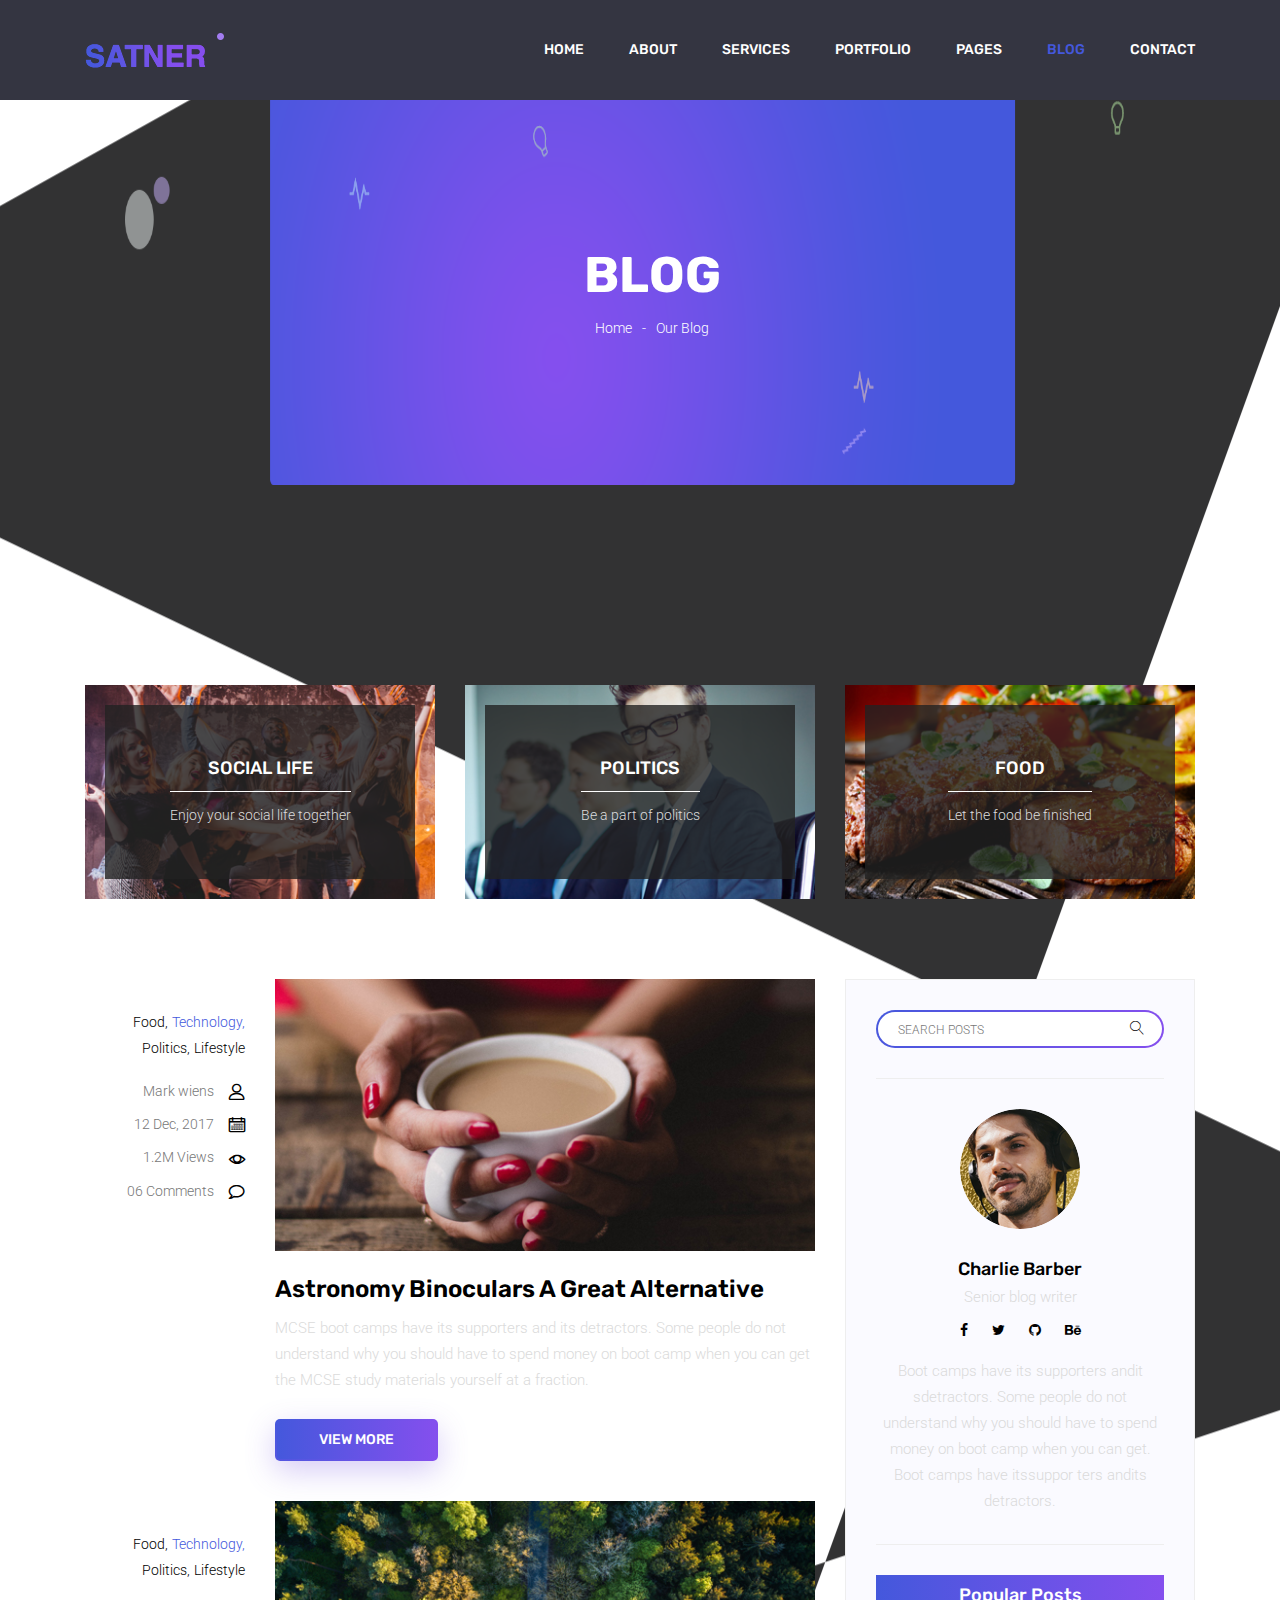
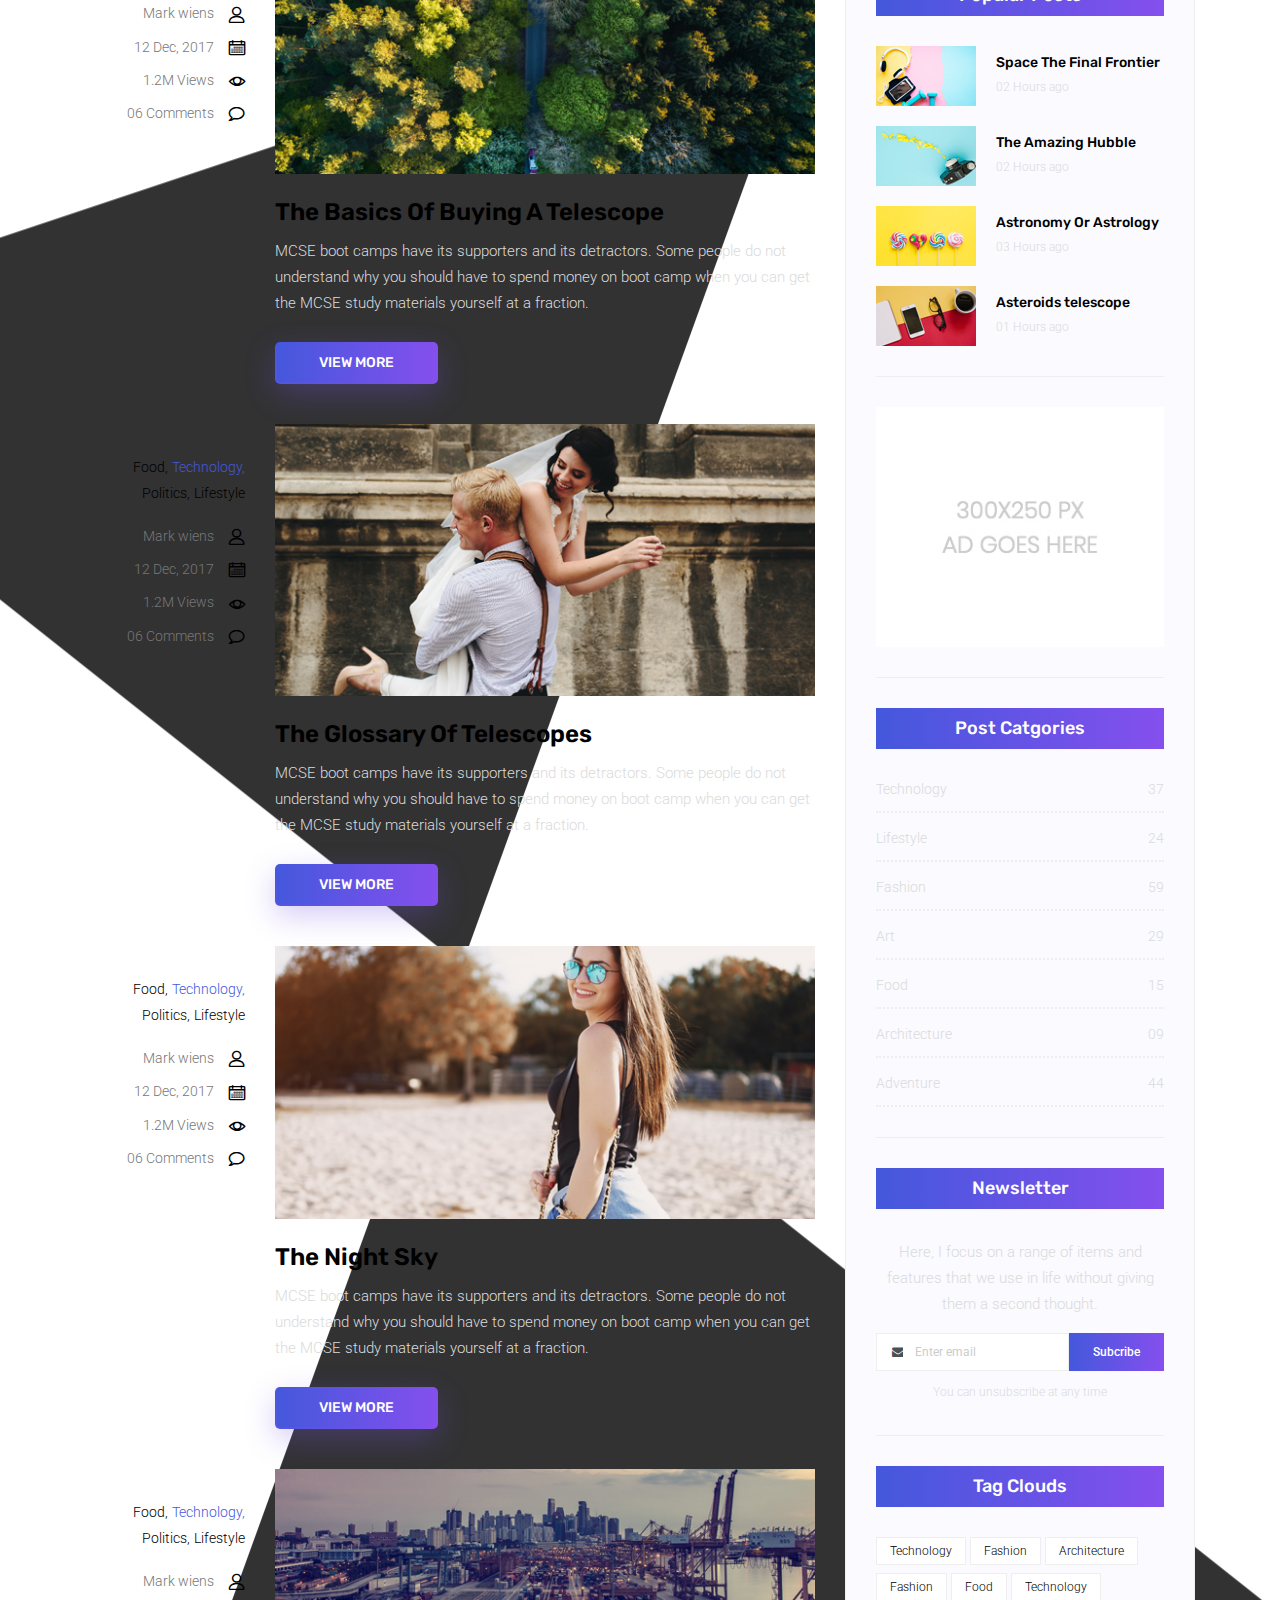
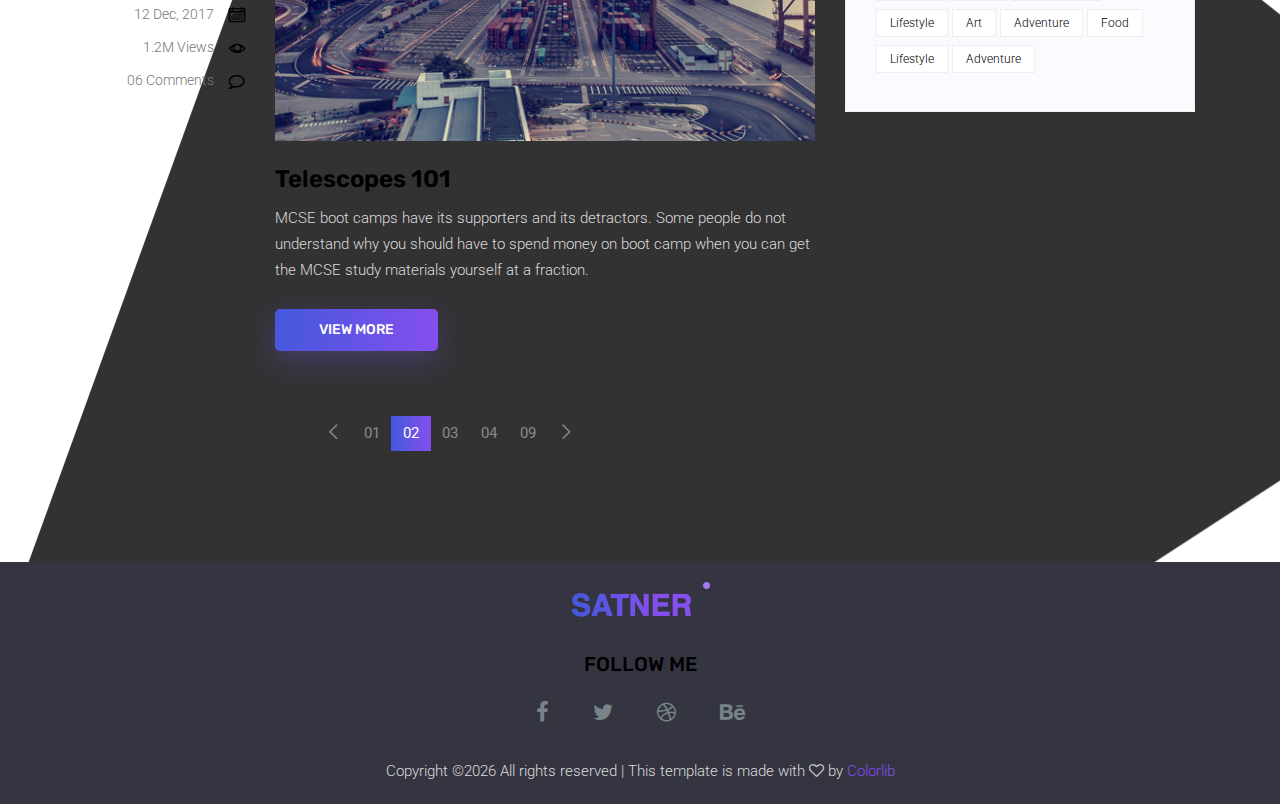
<file: blog.html>
<!doctype html>
<html lang="en">

<head>
	<!-- Required meta tags -->
	<meta charset="utf-8">
	<meta name="viewport" content="width=device-width, initial-scale=1, shrink-to-fit=no">
	<link rel="icon" href="img/favicon.png" type="image/png">
	<title>Blog</title>
	<!-- Bootstrap CSS -->
	<link rel="stylesheet" href="css/bootstrap.css">
	<link rel="stylesheet" href="vendors/linericon/style.css">
	<link rel="stylesheet" href="css/font-awesome.min.css">
	<link rel="stylesheet" href="vendors/owl-carousel/owl.carousel.min.css">
	<link rel="stylesheet" href="css/magnific-popup.css">
	<link rel="stylesheet" href="vendors/nice-select/css/nice-select.css">
	<!-- main css -->
	<link rel="stylesheet" href="css/style.css">
</head>

<body class="blog_version">

	<!--================ Start Header Area =================-->
	<header class="header_area">
		<div class="main_menu">
			<nav class="navbar navbar-expand-lg navbar-light">
				<div class="container">
					<!-- Brand and toggle get grouped for better mobile display -->
					<a class="navbar-brand logo_h" href="index.html"><img src="img/logo.png" alt=""></a>
					<button class="navbar-toggler" type="button" data-toggle="collapse" data-target="#navbarSupportedContent"
					 aria-controls="navbarSupportedContent" aria-expanded="false" aria-label="Toggle navigation">
						<span class="icon-bar"></span>
						<span class="icon-bar"></span>
						<span class="icon-bar"></span>
					</button>
					<!-- Collect the nav links, forms, and other content for toggling -->
					<div class="collapse navbar-collapse offset" id="navbarSupportedContent">
						<ul class="nav navbar-nav menu_nav justify-content-end">
							<li class="nav-item"><a class="nav-link" href="index.html">Home</a></li>
							<li class="nav-item"><a class="nav-link" href="about.html">About</a></li>
							<li class="nav-item"><a class="nav-link" href="services.html">Services</a></li>
							<li class="nav-item"><a class="nav-link" href="portfolio.html">Portfolio</a></li>
							<li class="nav-item submenu dropdown">
								<a href="#" class="nav-link dropdown-toggle" data-toggle="dropdown" role="button" aria-haspopup="true"
								 aria-expanded="false">Pages</a>
								<ul class="dropdown-menu">
                                    <li class="nav-item"><a class="nav-link" href="elements.html">Elements</a></li>
                                    <li class="nav-item"><a class="nav-link" href="portfolio-details.html">Portfolio Details</a></li>
								</ul>
							</li>
							<li class="nav-item submenu dropdown active">
								<a href="#" class="nav-link dropdown-toggle" data-toggle="dropdown" role="button" aria-haspopup="true"
								 aria-expanded="false">Blog</a>
								<ul class="dropdown-menu">
									<li class="nav-item"><a class="nav-link" href="blog.html">Blog</a></li>
									<li class="nav-item"><a class="nav-link" href="single-blog.html">Blog Details</a></li>
								</ul>
							</li>
							<li class="nav-item"><a class="nav-link" href="contact.html">Contact</a></li>
						</ul>
					</div>
				</div>
			</nav>
		</div>
	</header>
	<!--================ End Header Area =================-->

    <!--================ Start Banner Area =================-->
    <section class="banner_area">
        <div class="banner_inner d-flex align-items-center">
            <div class="container">
                <div class="banner_content text-center">
                    <h2>Blog</h2>
                    <div class="page_link">
                        <a href="index.html">Home</a>
                        <a href="blog.html">Our Blog</a>
                    </div>
                </div>
            </div>
        </div>
    </section>
    <!--================ End Banner Area =================-->
        
    <!--================Blog Categorie Area =================-->
    <section class="blog_categorie_area section_gap_top">
        <div class="container">
            <div class="row">
                <div class="col-lg-4">
                    <div class="categories_post">
                        <img src="img/blog/cat-post/cat-post-3.jpg" alt="post">
                        <div class="categories_details">
                            <div class="categories_text">
                                <a href="single-blog.html"><h5>Social Life</h5></a>
                                <div class="border_line"></div>
                                <p>Enjoy your social life together</p>
                            </div>
                        </div>
                    </div>
                </div>
                <div class="col-lg-4">
                    <div class="categories_post">
                        <img src="img/blog/cat-post/cat-post-2.jpg" alt="post">
                        <div class="categories_details">
                            <div class="categories_text">
                                <a href="single-blog.html"><h5>Politics</h5></a>
                                <div class="border_line"></div>
                                <p>Be a part of politics</p>
                            </div>
                        </div>
                    </div>
                </div>
                <div class="col-lg-4">
                    <div class="categories_post">
                        <img src="img/blog/cat-post/cat-post-1.jpg" alt="post">
                        <div class="categories_details">
                            <div class="categories_text">
                                <a href="single-blog.html"><h5>Food</h5></a>
                                <div class="border_line"></div>
                                <p>Let the food be finished</p>
                            </div>
                        </div>
                    </div>
                </div>
            </div>
        </div>
    </section>
    <!--================Blog Categorie Area =================-->
    
    <!--================Blog Area =================-->
    <section class="blog_area">
        <div class="container">
            <div class="row">
                <div class="col-lg-8">
                    <div class="blog_left_sidebar">
                        <article class="row blog_item">
                            <div class="col-md-3">
                                <div class="blog_info text-right">
                                    <div class="post_tag">
                                        <a href="#">Food,</a>
                                        <a class="active" href="#">Technology,</a>
                                        <a href="#">Politics,</a>
                                        <a href="#">Lifestyle</a>
                                    </div>
                                    <ul class="blog_meta list">
                                        <li><a href="#">Mark wiens<i class="lnr lnr-user"></i></a></li>
                                        <li><a href="#">12 Dec, 2017<i class="lnr lnr-calendar-full"></i></a></li>
                                        <li><a href="#">1.2M Views<i class="lnr lnr-eye"></i></a></li>
                                        <li><a href="#">06 Comments<i class="lnr lnr-bubble"></i></a></li>
                                    </ul>
                                </div>
                            </div>
                            <div class="col-md-9">
                                <div class="blog_post">
                                    <img src="img/blog/main-blog/m-blog-1.jpg" alt="">
                                    <div class="blog_details">
                                        <a href="single-blog.html"><h2>Astronomy Binoculars A Great Alternative</h2></a>
                                        <p>MCSE boot camps have its supporters and its detractors. Some people do not understand why you should have to spend money on boot camp when you can get the MCSE study materials yourself at a fraction.</p>
                                        <a href="single-blog.html" class="primary_btn"><span>View More</span></a>
                                    </div>
                                </div>
                            </div>
                        </article>
                        <article class="row blog_item">
                            <div class="col-md-3">
                                <div class="blog_info text-right">
                                    <div class="post_tag">
                                        <a href="#">Food,</a>
                                        <a class="active" href="#">Technology,</a>
                                        <a href="#">Politics,</a>
                                        <a href="#">Lifestyle</a>
                                    </div>
                                    <ul class="blog_meta list">
                                        <li><a href="#">Mark wiens<i class="lnr lnr-user"></i></a></li>
                                        <li><a href="#">12 Dec, 2017<i class="lnr lnr-calendar-full"></i></a></li>
                                        <li><a href="#">1.2M Views<i class="lnr lnr-eye"></i></a></li>
                                        <li><a href="#">06 Comments<i class="lnr lnr-bubble"></i></a></li>
                                    </ul>
                                </div>
                            </div>
                            <div class="col-md-9">
                                <div class="blog_post">
                                    <img src="img/blog/main-blog/m-blog-2.jpg" alt="">
                                    <div class="blog_details">
                                        <a href="single-blog.html"><h2>The Basics Of Buying A Telescope</h2></a>
                                        <p>MCSE boot camps have its supporters and its detractors. Some people do not understand why you should have to spend money on boot camp when you can get the MCSE study materials yourself at a fraction.</p>
                                        <a href="single-blog.html" class="primary_btn"><span>View More</span></a>
                                    </div>
                                </div>
                            </div>
                        </article>
                        <article class="row blog_item">
                            <div class="col-md-3">
                                <div class="blog_info text-right">
                                    <div class="post_tag">
                                        <a href="#">Food,</a>
                                        <a class="active" href="#">Technology,</a>
                                        <a href="#">Politics,</a>
                                        <a href="#">Lifestyle</a>
                                    </div>
                                    <ul class="blog_meta list">
                                        <li><a href="#">Mark wiens<i class="lnr lnr-user"></i></a></li>
                                        <li><a href="#">12 Dec, 2017<i class="lnr lnr-calendar-full"></i></a></li>
                                        <li><a href="#">1.2M Views<i class="lnr lnr-eye"></i></a></li>
                                        <li><a href="#">06 Comments<i class="lnr lnr-bubble"></i></a></li>
                                    </ul>
                                </div>
                            </div>
                            <div class="col-md-9">
                                <div class="blog_post">
                                    <img src="img/blog/main-blog/m-blog-3.jpg" alt="">
                                    <div class="blog_details">
                                        <a href="single-blog.html"><h2>The Glossary Of Telescopes</h2></a>
                                        <p>MCSE boot camps have its supporters and its detractors. Some people do not understand why you should have to spend money on boot camp when you can get the MCSE study materials yourself at a fraction.</p>
                                        <a href="single-blog.html" class="primary_btn"><span>View More</span></a>
                                    </div>
                                </div>
                            </div>
                        </article>
                        <article class="row blog_item">
                            <div class="col-md-3">
                                <div class="blog_info text-right">
                                    <div class="post_tag">
                                        <a href="#">Food,</a>
                                        <a class="active" href="#">Technology,</a>
                                        <a href="#">Politics,</a>
                                        <a href="#">Lifestyle</a>
                                    </div>
                                    <ul class="blog_meta list">
                                        <li><a href="#">Mark wiens<i class="lnr lnr-user"></i></a></li>
                                        <li><a href="#">12 Dec, 2017<i class="lnr lnr-calendar-full"></i></a></li>
                                        <li><a href="#">1.2M Views<i class="lnr lnr-eye"></i></a></li>
                                        <li><a href="#">06 Comments<i class="lnr lnr-bubble"></i></a></li>
                                    </ul>
                                </div>
                            </div>
                            <div class="col-md-9">
                                <div class="blog_post">
                                    <img src="img/blog/main-blog/m-blog-4.jpg" alt="">
                                    <div class="blog_details">
                                        <a href="single-blog.html"><h2>The Night Sky</h2></a>
                                        <p>MCSE boot camps have its supporters and its detractors. Some people do not understand why you should have to spend money on boot camp when you can get the MCSE study materials yourself at a fraction.</p>
                                        <a href="single-blog.html" class="primary_btn"><span>View More</span></a>
                                    </div>
                                </div>
                            </div>
                        </article>
                        <article class="row blog_item">
                            <div class="col-md-3">
                                <div class="blog_info text-right">
                                    <div class="post_tag">
                                        <a href="#">Food,</a>
                                        <a class="active" href="#">Technology,</a>
                                        <a href="#">Politics,</a>
                                        <a href="#">Lifestyle</a>
                                    </div>
                                    <ul class="blog_meta list">
                                        <li><a href="#">Mark wiens<i class="lnr lnr-user"></i></a></li>
                                        <li><a href="#">12 Dec, 2017<i class="lnr lnr-calendar-full"></i></a></li>
                                        <li><a href="#">1.2M Views<i class="lnr lnr-eye"></i></a></li>
                                        <li><a href="#">06 Comments<i class="lnr lnr-bubble"></i></a></li>
                                    </ul>
                                </div>
                            </div>
                            <div class="col-md-9">
                                <div class="blog_post">
                                    <img src="img/blog/main-blog/m-blog-5.jpg" alt="">
                                    <div class="blog_details">
                                        <a href="single-blog.html"><h2>Telescopes 101</h2></a>
                                        <p>MCSE boot camps have its supporters and its detractors. Some people do not understand why you should have to spend money on boot camp when you can get the MCSE study materials yourself at a fraction.</p>
                                        <a href="single-blog.html" class="primary_btn"><span>View More</span></a>
                                    </div>
                                </div>
                            </div>
                        </article>
                        <nav class="blog-pagination justify-content-center d-flex">
                            <ul class="pagination">
                                <li class="page-item">
                                    <a href="#" class="page-link" aria-label="Previous">
                                        <span aria-hidden="true">
                                            <span class="lnr lnr-chevron-left"></span>
                                        </span>
                                    </a>
                                </li>
                                <li class="page-item"><a href="#" class="page-link">01</a></li>
                                <li class="page-item active"><a href="#" class="page-link">02</a></li>
                                <li class="page-item"><a href="#" class="page-link">03</a></li>
                                <li class="page-item"><a href="#" class="page-link">04</a></li>
                                <li class="page-item"><a href="#" class="page-link">09</a></li>
                                <li class="page-item">
                                    <a href="#" class="page-link" aria-label="Next">
                                        <span aria-hidden="true">
                                            <span class="lnr lnr-chevron-right"></span>
                                        </span>
                                    </a>
                                </li>
                            </ul>
                        </nav>
                    </div>
                </div>
                <div class="col-lg-4">
                    <div class="blog_right_sidebar">
                        <aside class="single_sidebar_widget search_widget">
                            <div class="input-group">
                                <input type="text" class="form-control" placeholder="Search Posts">
                                <span class="input-group-btn">
                                    <button class="btn btn-default" type="button"><i class="lnr lnr-magnifier"></i></button>
                                </span>
                            </div><!-- /input-group -->
                            <div class="br"></div>
                        </aside>
                        <aside class="single_sidebar_widget author_widget">
                            <img class="author_img rounded-circle" src="img/blog/author.png" alt="">
                            <h4>Charlie Barber</h4>
                            <p>Senior blog writer</p>
                            <div class="social_icon">
                                <a href="#"><i class="fa fa-facebook"></i></a>
                                <a href="#"><i class="fa fa-twitter"></i></a>
                                <a href="#"><i class="fa fa-github"></i></a>
                                <a href="#"><i class="fa fa-behance"></i></a>
                            </div>
                            <p>Boot camps have its supporters andit sdetractors. Some people do not understand why you should have to spend money on boot camp when you can get. Boot camps have itssuppor ters andits detractors.</p>
                            <div class="br"></div>
                        </aside>
                        <aside class="single_sidebar_widget popular_post_widget">
                            <h3 class="widget_title">Popular Posts</h3>
                            <div class="media post_item">
                                <img src="img/blog/popular-post/post1.jpg" alt="post">
                                <div class="media-body">
                                    <a href="single-blog.html"><h3>Space The Final Frontier</h3></a>
                                    <p>02 Hours ago</p>
                                </div>
                            </div>
                            <div class="media post_item">
                                <img src="img/blog/popular-post/post2.jpg" alt="post">
                                <div class="media-body">
                                    <a href="single-blog.html"><h3>The Amazing Hubble</h3></a>
                                    <p>02 Hours ago</p>
                                </div>
                            </div>
                            <div class="media post_item">
                                <img src="img/blog/popular-post/post3.jpg" alt="post">
                                <div class="media-body">
                                    <a href="single-blog.html"><h3>Astronomy Or Astrology</h3></a>
                                    <p>03 Hours ago</p>
                                </div>
                            </div>
                            <div class="media post_item">
                                <img src="img/blog/popular-post/post4.jpg" alt="post">
                                <div class="media-body">
                                    <a href="single-blog.html"><h3>Asteroids telescope</h3></a>
                                    <p>01 Hours ago</p>
                                </div>
                            </div>
                            <div class="br"></div>
                        </aside>
                        <aside class="single_sidebar_widget ads_widget">
                            <a href="#"><img class="img-fluid" src="img/blog/add.jpg" alt=""></a>
                            <div class="br"></div>
                        </aside>
                        <aside class="single_sidebar_widget post_category_widget">
                            <h4 class="widget_title">Post Catgories</h4>
                            <ul class="list cat-list">
                                <li>
                                    <a href="#" class="d-flex justify-content-between">
                                        <p>Technology</p>
                                        <p>37</p>
                                    </a>
                                </li>
                                <li>
                                    <a href="#" class="d-flex justify-content-between">
                                        <p>Lifestyle</p>
                                        <p>24</p>
                                    </a>
                                </li>
                                <li>
                                    <a href="#" class="d-flex justify-content-between">
                                        <p>Fashion</p>
                                        <p>59</p>
                                    </a>
                                </li>
                                <li>
                                    <a href="#" class="d-flex justify-content-between">
                                        <p>Art</p>
                                        <p>29</p>
                                    </a>
                                </li>
                                <li>
                                    <a href="#" class="d-flex justify-content-between">
                                        <p>Food</p>
                                        <p>15</p>
                                    </a>
                                </li>
                                <li>
                                    <a href="#" class="d-flex justify-content-between">
                                        <p>Architecture</p>
                                        <p>09</p>
                                    </a>
                                </li>
                                <li>
                                    <a href="#" class="d-flex justify-content-between">
                                        <p>Adventure</p>
                                        <p>44</p>
                                    </a>
                                </li>															
                            </ul>
                            <div class="br"></div>
                        </aside>
                        <aside class="single-sidebar-widget newsletter_widget">
                            <h4 class="widget_title">Newsletter</h4>
                            <p>
                            Here, I focus on a range of items and features that we use in life without
                            giving them a second thought.
                            </p>
                            <div class="form-group d-flex flex-row">
                                <div class="input-group">
                                    <div class="input-group-prepend">
                                        <div class="input-group-text"><i class="fa fa-envelope" aria-hidden="true"></i></div>
                                    </div>
                                    <input type="text" class="form-control" id="inlineFormInputGroup" placeholder="Enter email" onfocus="this.placeholder = ''" onblur="this.placeholder = 'Enter email'">
                                </div>
                                <a href="#" class="bbtns">Subcribe</a>
                            </div>	
                            <p class="text-bottom">You can unsubscribe at any time</p>	
                            <div class="br"></div>							
                        </aside>
                        <aside class="single-sidebar-widget tag_cloud_widget">
                            <h4 class="widget_title">Tag Clouds</h4>
                            <ul class="list">
                                <li><a href="#">Technology</a></li>
                                <li><a href="#">Fashion</a></li>
                                <li><a href="#">Architecture</a></li>
                                <li><a href="#">Fashion</a></li>
                                <li><a href="#">Food</a></li>
                                <li><a href="#">Technology</a></li>
                                <li><a href="#">Lifestyle</a></li>
                                <li><a href="#">Art</a></li>
                                <li><a href="#">Adventure</a></li>
                                <li><a href="#">Food</a></li>
                                <li><a href="#">Lifestyle</a></li>
                                <li><a href="#">Adventure</a></li>
                            </ul>
                        </aside>
                    </div>
                </div>
            </div>
        </div>
    </section>
    <!--================Blog Area =================-->
    
    <!--================Footer Area =================-->
	<footer class="footer_area">
        <div class="container">
            <div class="row justify-content-center">
                <div class="col-lg-12">
                    <div class="footer_top flex-column">
                        <div class="footer_logo">
                            <a href="#">
                                <img src="img/logo.png" alt="">
                            </a>
                            <h4>Follow Me</h4>
                        </div>
                        <div class="footer_social">
                            <a href="#"><i class="fa fa-facebook"></i></a>
                            <a href="#"><i class="fa fa-twitter"></i></a>
                            <a href="#"><i class="fa fa-dribbble"></i></a>
                            <a href="#"><i class="fa fa-behance"></i></a>
                        </div>
                    </div>
                </div>
            </div>
            <div class="row footer_bottom justify-content-center">
                <p class="col-lg-8 col-sm-12 footer-text">
                    <!-- Link back to Colorlib can't be removed. Template is licensed under CC BY 3.0. -->
Copyright &copy;<script>document.write(new Date().getFullYear());</script> All rights reserved | This template is made with <i class="fa fa-heart-o" aria-hidden="true"></i> by <a href="https://colorlib.com" target="_blank">Colorlib</a>
<!-- Link back to Colorlib can't be removed. Template is licensed under CC BY 3.0. --></p>
            </div>
        </div>
    </footer>
    <!--================End Footer Area =================-->
   
    <!-- Optional JavaScript -->
    <!-- jQuery first, then Popper.js, then Bootstrap JS -->
    <script src="js/jquery-3.2.1.min.js"></script>
    <script src="js/popper.js"></script>
    <script src="js/bootstrap.min.js"></script>
    <script src="js/stellar.js"></script>
    <script src="vendors/lightbox/simpleLightbox.min.js"></script>
    <script src="vendors/nice-select/js/jquery.nice-select.min.js"></script>
    <script src="vendors/isotope/imagesloaded.pkgd.min.js"></script>
    <script src="vendors/isotope/isotope-min.js"></script>
    <script src="vendors/owl-carousel/owl.carousel.min.js"></script>
    <script src="js/jquery.ajaxchimp.min.js"></script>
    <script src="js/mail-script.js"></script>
    <script src="js/theme.js"></script>
</body>
</html>
</file>
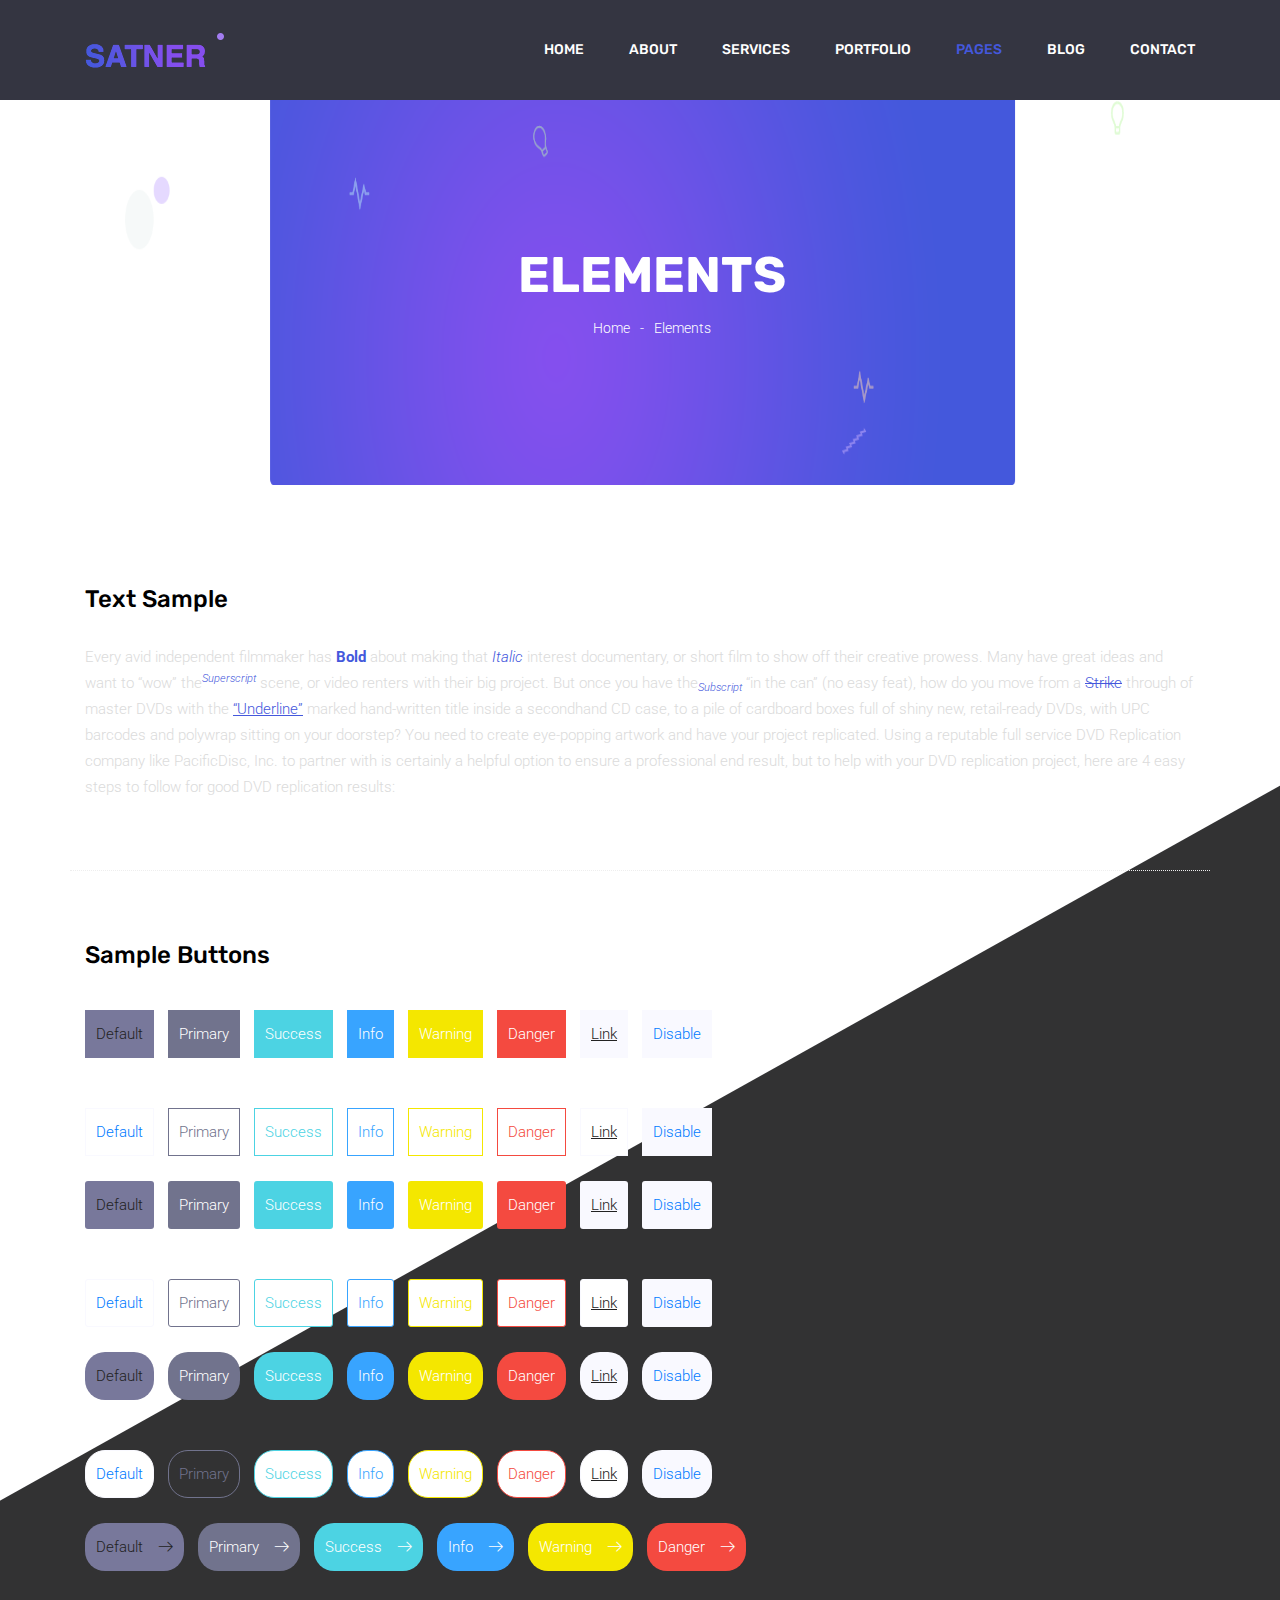
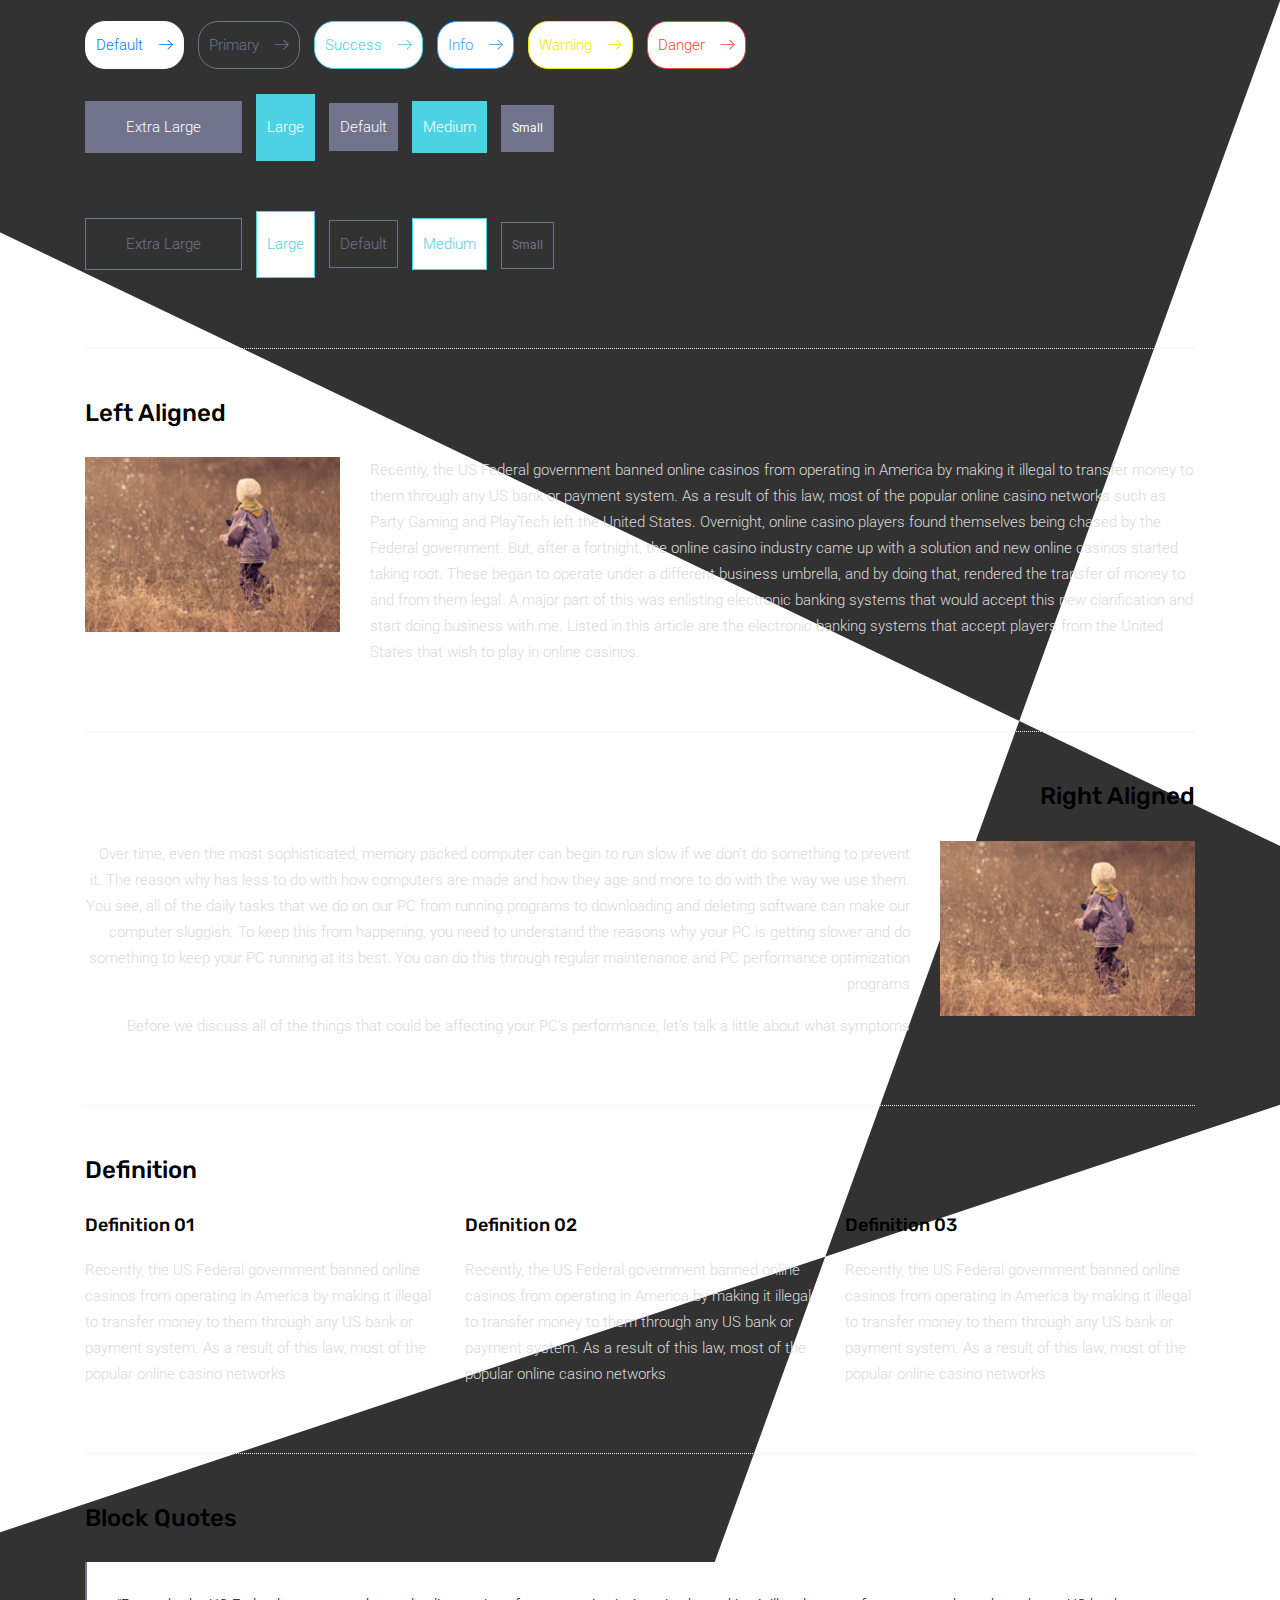
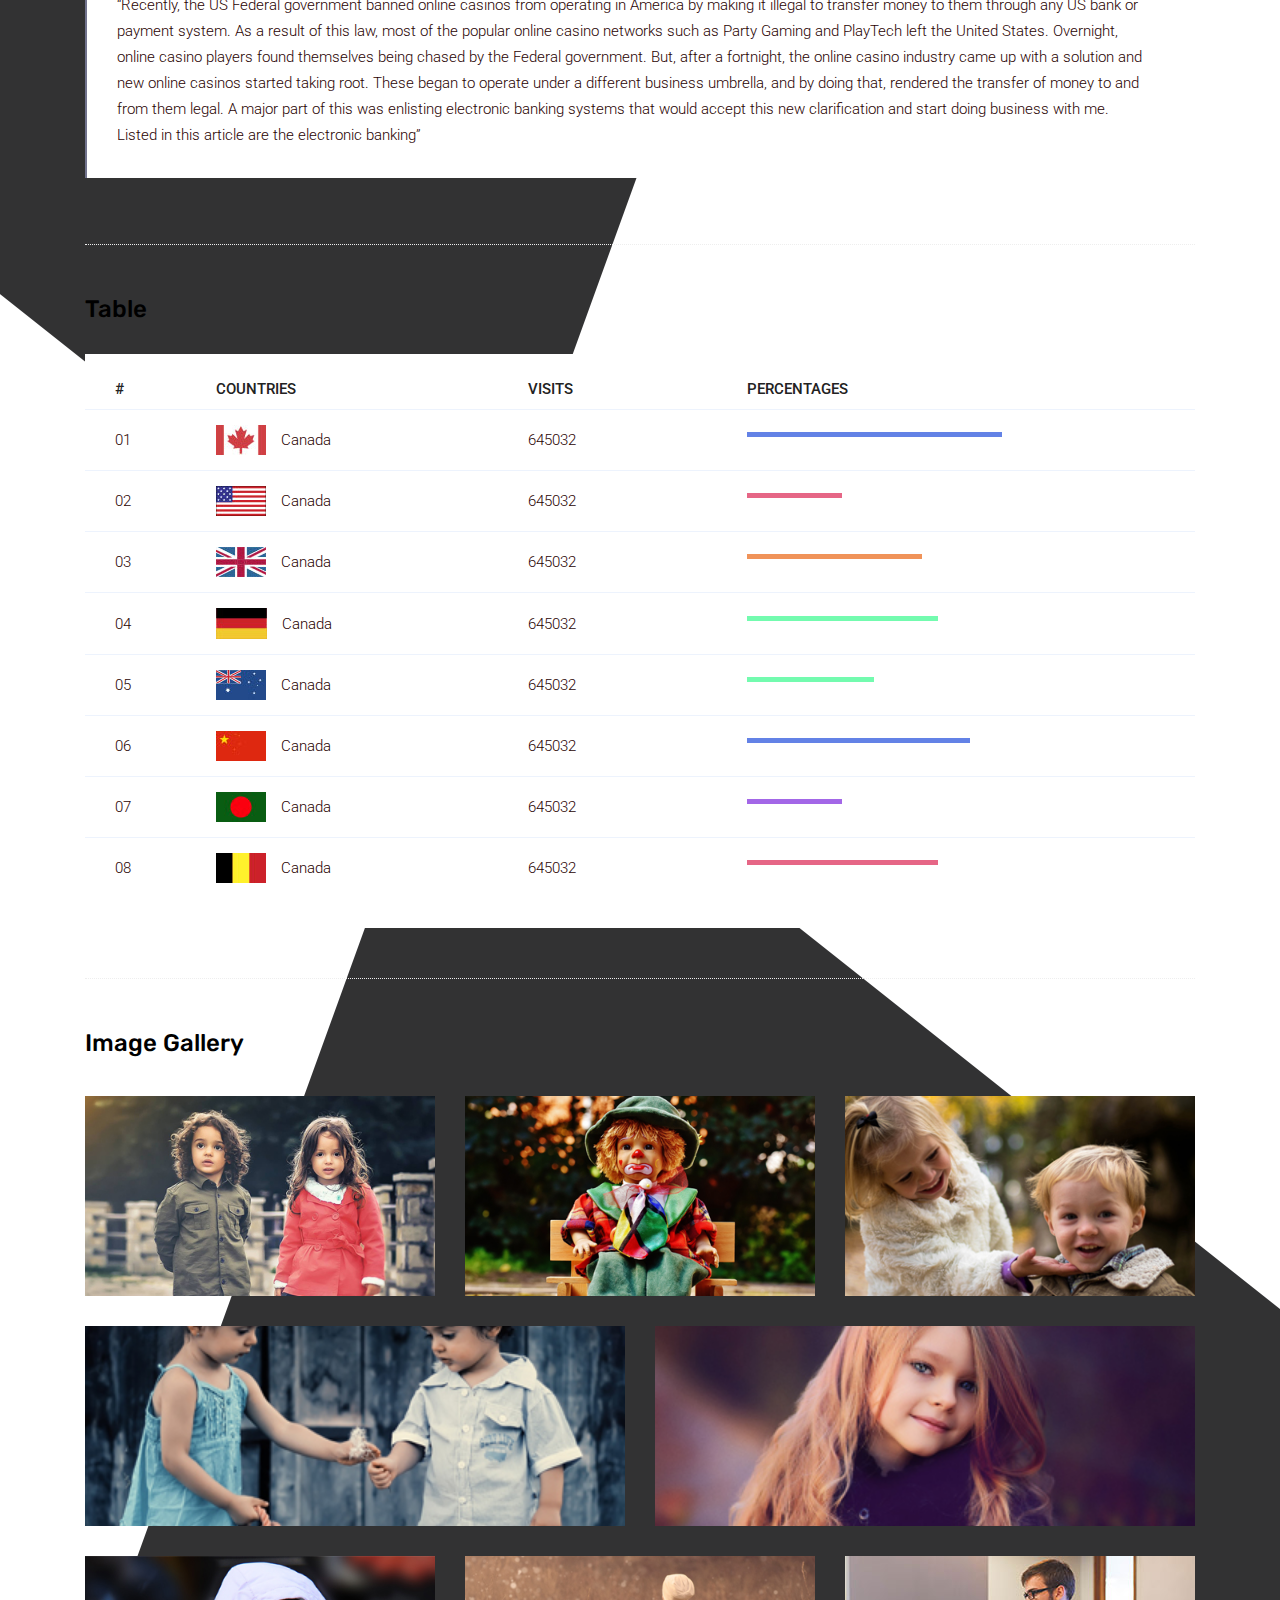
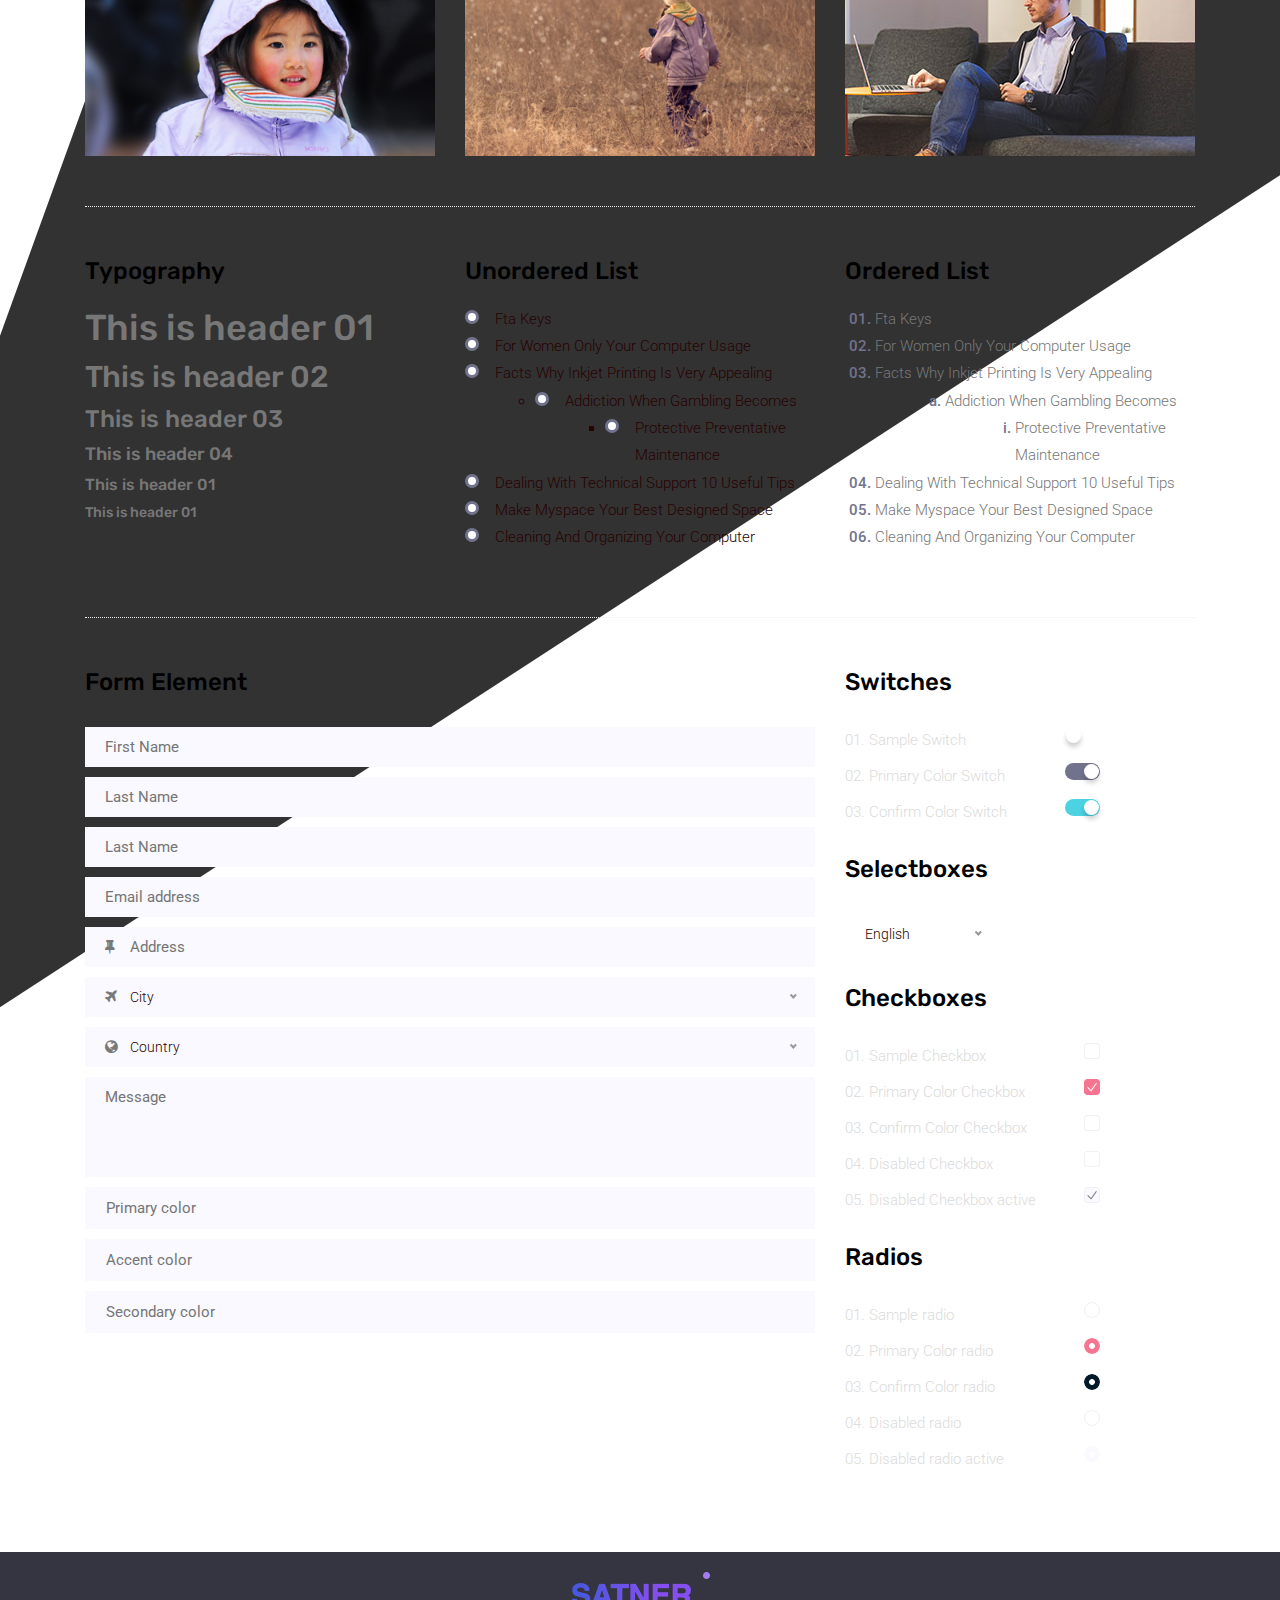
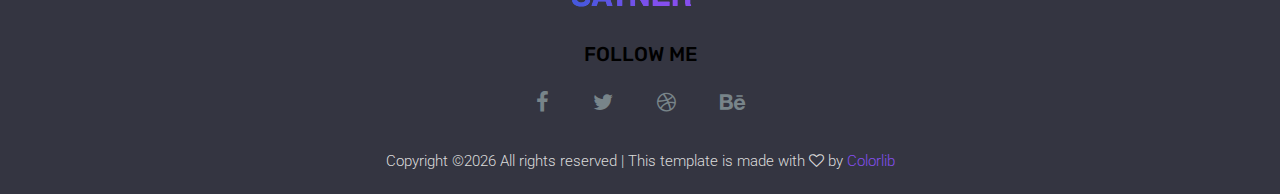
<file: elements.html>
<!doctype html>
<html lang="en">

<head>
	<!-- Required meta tags -->
	<meta charset="utf-8">
	<meta name="viewport" content="width=device-width, initial-scale=1, shrink-to-fit=no">
	<link rel="icon" href="img/favicon.png" type="image/png">
	<title>Elements</title>
	<!-- Bootstrap CSS -->
	<link rel="stylesheet" href="css/bootstrap.css">
	<link rel="stylesheet" href="vendors/linericon/style.css">
	<link rel="stylesheet" href="css/font-awesome.min.css">
	<link rel="stylesheet" href="vendors/owl-carousel/owl.carousel.min.css">
	<link rel="stylesheet" href="css/magnific-popup.css">
	<link rel="stylesheet" href="vendors/nice-select/css/nice-select.css">
	<!-- main css -->
	<link rel="stylesheet" href="css/style.css">
</head>

<body class="blog_version">

	<!--================ Start Header Area =================-->
	<header class="header_area">
		<div class="main_menu">
			<nav class="navbar navbar-expand-lg navbar-light">
				<div class="container">
					<!-- Brand and toggle get grouped for better mobile display -->
					<a class="navbar-brand logo_h" href="index.html"><img src="img/logo.png" alt=""></a>
					<button class="navbar-toggler" type="button" data-toggle="collapse" data-target="#navbarSupportedContent"
					 aria-controls="navbarSupportedContent" aria-expanded="false" aria-label="Toggle navigation">
						<span class="icon-bar"></span>
						<span class="icon-bar"></span>
						<span class="icon-bar"></span>
					</button>
					<!-- Collect the nav links, forms, and other content for toggling -->
					<div class="collapse navbar-collapse offset" id="navbarSupportedContent">
						<ul class="nav navbar-nav menu_nav justify-content-end">
							<li class="nav-item"><a class="nav-link" href="index.html">Home</a></li>
							<li class="nav-item"><a class="nav-link" href="about.html">About</a></li>
							<li class="nav-item"><a class="nav-link" href="services.html">Services</a></li>
							<li class="nav-item"><a class="nav-link" href="portfolio.html">Portfolio</a></li>
							<li class="nav-item submenu dropdown active">
								<a href="#" class="nav-link dropdown-toggle" data-toggle="dropdown" role="button" aria-haspopup="true"
								 aria-expanded="false">Pages</a>
								<ul class="dropdown-menu">
                                    <li class="nav-item"><a class="nav-link" href="elements.html">Elements</a></li>
                                    <li class="nav-item"><a class="nav-link" href="portfolio-details.html">Portfolio Details</a></li>
								</ul>
							</li>
							<li class="nav-item submenu dropdown">
								<a href="#" class="nav-link dropdown-toggle" data-toggle="dropdown" role="button" aria-haspopup="true"
								 aria-expanded="false">Blog</a>
								<ul class="dropdown-menu">
									<li class="nav-item"><a class="nav-link" href="blog.html">Blog</a></li>
									<li class="nav-item"><a class="nav-link" href="single-blog.html">Blog Details</a></li>
								</ul>
							</li>
							<li class="nav-item"><a class="nav-link" href="contact.html">Contact</a></li>
						</ul>
					</div>
				</div>
			</nav>
		</div>
	</header>
	<!--================ End Header Area =================-->

    <!--================ Start Banner Area =================-->
    <section class="banner_area">
        <div class="banner_inner d-flex align-items-center">
            <div class="container">
                <div class="banner_content text-center">
                    <h2>Elements</h2>
                    <div class="page_link">
                        <a href="index.html">Home</a>
                        <a href="elements.html">Elements</a>
                    </div>
                </div>
            </div>
        </div>
    </section>
    <!--================ End Banner Area =================-->
        
	<!-- Start Sample Area -->
	<section class="sample-text-area">
		<div class="container">
			<h3 class="text-heading title_color">Text Sample</h3>
			<p class="sample-text">
				Every avid independent filmmaker has <b>Bold</b> about making that <i>Italic</i> interest documentary, or short film to show off their creative prowess. Many have great ideas and want to “wow” the<sup>Superscript</sup> scene, or video renters with their big project.  But once you have the<sub>Subscript</sub> “in the can” (no easy feat), how do you move from a <del>Strike</del> through of master DVDs with the <u>“Underline”</u> marked hand-written title inside a secondhand CD case, to a pile of cardboard boxes full of shiny new, retail-ready DVDs, with UPC barcodes and polywrap sitting on your doorstep?  You need to create eye-popping artwork and have your project replicated. Using a reputable full service DVD Replication company like PacificDisc, Inc. to partner with is certainly a helpful option to ensure a professional end result, but to help with your DVD replication project, here are 4 easy steps to follow for good DVD replication results: 

			</p>
		</div>
	</section>
	<!-- End Sample Area -->

	<!-- Start Button -->
	<section class="button-area">
		<div class="container border-top-generic">
			<h3 class="text-heading title_color">Sample Buttons</h3>
			<div class="button-group-area">
				<a href="#" class="genric-btn default">Default</a>
				<a href="#" class="genric-btn primary">Primary</a>
				<a href="#" class="genric-btn success">Success</a>
				<a href="#" class="genric-btn info">Info</a>
				<a href="#" class="genric-btn warning">Warning</a>
				<a href="#" class="genric-btn danger">Danger</a>
				<a href="#" class="genric-btn link">Link</a>
				<a href="#" class="genric-btn disable">Disable</a>
			</div>
			<div class="button-group-area mt-10">
				<a href="#" class="genric-btn default-border">Default</a>
				<a href="#" class="genric-btn primary-border">Primary</a>
				<a href="#" class="genric-btn success-border">Success</a>
				<a href="#" class="genric-btn info-border">Info</a>
				<a href="#" class="genric-btn warning-border">Warning</a>
				<a href="#" class="genric-btn danger-border">Danger</a>
				<a href="#" class="genric-btn link-border">Link</a>
				<a href="#" class="genric-btn disable">Disable</a>
			</div>
			<div class="button-group-area mt-40">
				<a href="#" class="genric-btn default radius">Default</a>
				<a href="#" class="genric-btn primary radius">Primary</a>
				<a href="#" class="genric-btn success radius">Success</a>
				<a href="#" class="genric-btn info radius">Info</a>
				<a href="#" class="genric-btn warning radius">Warning</a>
				<a href="#" class="genric-btn danger radius">Danger</a>
				<a href="#" class="genric-btn link radius">Link</a>
				<a href="#" class="genric-btn disable radius">Disable</a>
			</div>
			<div class="button-group-area mt-10">
				<a href="#" class="genric-btn default-border radius">Default</a>
				<a href="#" class="genric-btn primary-border radius">Primary</a>
				<a href="#" class="genric-btn success-border radius">Success</a>
				<a href="#" class="genric-btn info-border radius">Info</a>
				<a href="#" class="genric-btn warning-border radius">Warning</a>
				<a href="#" class="genric-btn danger-border radius">Danger</a>
				<a href="#" class="genric-btn link-border radius">Link</a>
				<a href="#" class="genric-btn disable radius">Disable</a>
			</div>
			<div class="button-group-area mt-40">
				<a href="#" class="genric-btn default circle">Default</a>
				<a href="#" class="genric-btn primary circle">Primary</a>
				<a href="#" class="genric-btn success circle">Success</a>
				<a href="#" class="genric-btn info circle">Info</a>
				<a href="#" class="genric-btn warning circle">Warning</a>
				<a href="#" class="genric-btn danger circle">Danger</a>
				<a href="#" class="genric-btn link circle">Link</a>
				<a href="#" class="genric-btn disable circle">Disable</a>
			</div>
			<div class="button-group-area mt-10">
				<a href="#" class="genric-btn default-border circle">Default</a>
				<a href="#" class="genric-btn primary-border circle">Primary</a>
				<a href="#" class="genric-btn success-border circle">Success</a>
				<a href="#" class="genric-btn info-border circle">Info</a>
				<a href="#" class="genric-btn warning-border circle">Warning</a>
				<a href="#" class="genric-btn danger-border circle">Danger</a>
				<a href="#" class="genric-btn link-border circle">Link</a>
				<a href="#" class="genric-btn disable circle">Disable</a>
			</div>
			<div class="button-group-area mt-40">
				<a href="#" class="genric-btn default circle arrow">Default<span class="lnr lnr-arrow-right"></span></a>
				<a href="#" class="genric-btn primary circle arrow">Primary<span class="lnr lnr-arrow-right"></span></a>
				<a href="#" class="genric-btn success circle arrow">Success<span class="lnr lnr-arrow-right"></span></a>
				<a href="#" class="genric-btn info circle arrow">Info<span class="lnr lnr-arrow-right"></span></a>
				<a href="#" class="genric-btn warning circle arrow">Warning<span class="lnr lnr-arrow-right"></span></a>
				<a href="#" class="genric-btn danger circle arrow">Danger<span class="lnr lnr-arrow-right"></span></a>
			</div>
			<div class="button-group-area mt-10">
				<a href="#" class="genric-btn default-border circle arrow">Default<span class="lnr lnr-arrow-right"></span></a>
				<a href="#" class="genric-btn primary-border circle arrow">Primary<span class="lnr lnr-arrow-right"></span></a>
				<a href="#" class="genric-btn success-border circle arrow">Success<span class="lnr lnr-arrow-right"></span></a>
				<a href="#" class="genric-btn info-border circle arrow">Info<span class="lnr lnr-arrow-right"></span></a>
				<a href="#" class="genric-btn warning-border circle arrow">Warning<span class="lnr lnr-arrow-right"></span></a>
				<a href="#" class="genric-btn danger-border circle arrow">Danger<span class="lnr lnr-arrow-right"></span></a>
			</div>
			<div class="button-group-area mt-40">
				<a href="#" class="genric-btn primary e-large">Extra Large</a>
				<a href="#" class="genric-btn success large">Large</a>
				<a href="#" class="genric-btn primary">Default</a>
				<a href="#" class="genric-btn success medium">Medium</a>
				<a href="#" class="genric-btn primary small">Small</a>
			</div>
			<div class="button-group-area mt-10">
				<a href="#" class="genric-btn primary-border e-large">Extra Large</a>
				<a href="#" class="genric-btn success-border large">Large</a>
				<a href="#" class="genric-btn primary-border">Default</a>
				<a href="#" class="genric-btn success-border medium">Medium</a>
				<a href="#" class="genric-btn primary-border small">Small</a>
			</div>
		</div>
	</section>
	<!-- End Button -->
	
	<!-- Start Align Area -->
	<div class="whole-wrap">
		<div class="container">
			<div class="section-top-border">
				<h3 class="mb-30 title_color">Left Aligned</h3>
				<div class="row">
					<div class="col-md-3">
						<img src="img/elements/d.jpg" alt="" class="img-fluid">
					</div>
					<div class="col-md-9 mt-sm-20 left-align-p">
						<p>Recently, the US Federal government banned online casinos from operating in America by making it illegal to transfer money to them through any US bank or payment system. As a result of this law, most of the popular online casino networks such as Party Gaming and PlayTech left the United States. Overnight, online casino players found themselves being chased by the Federal government. But, after a fortnight, the online casino industry came up with a solution and new online casinos started taking root. These began to operate under a different business umbrella, and by doing that, rendered the transfer of money to and from them legal. A major part of this was enlisting electronic banking systems that would accept this new clarification and start doing business with me. Listed in this article are the electronic banking systems that accept players from the United States that wish to play in online casinos.</p>
					</div>
				</div>
			</div>
			<div class="section-top-border text-right">
				<h3 class="mb-30 title_color">Right Aligned</h3>
				<div class="row">
					<div class="col-md-9">
						<p class="text-right">Over time, even the most sophisticated, memory packed computer can begin to run slow if we don’t do something to prevent it. The reason why has less to do with how computers are made and how they age and more to do with the way we use them. You see, all of the daily tasks that we do on our PC from running programs to downloading and deleting software can make our computer sluggish. To keep this from happening, you need to understand the reasons why your PC is getting slower and do something to keep your PC running at its best. You can do this through regular maintenance and PC performance optimization programs</p>
						<p class="text-right">Before we discuss all of the things that could be affecting your PC’s performance, let’s talk a little about what symptoms</p>
					</div>
					<div class="col-md-3">
						<img src="img/elements/d.jpg" alt="" class="img-fluid">
					</div>
				</div>
			</div>
			<div class="section-top-border">
				<h3 class="mb-30 title_color">Definition</h3>
				<div class="row">
					<div class="col-md-4">
						<div class="single-defination">
							<h4 class="mb-20">Definition 01</h4>
							<p>Recently, the US Federal government banned online casinos from operating in America by making it illegal to transfer money to them through any US bank or payment system. As a result of this law, most of the popular online casino networks</p>
						</div>
					</div>
					<div class="col-md-4">
						<div class="single-defination">
							<h4 class="mb-20">Definition 02</h4>
							<p>Recently, the US Federal government banned online casinos from operating in America by making it illegal to transfer money to them through any US bank or payment system. As a result of this law, most of the popular online casino networks</p>
						</div>
					</div>
					<div class="col-md-4">
						<div class="single-defination">
							<h4 class="mb-20">Definition 03</h4>
							<p>Recently, the US Federal government banned online casinos from operating in America by making it illegal to transfer money to them through any US bank or payment system. As a result of this law, most of the popular online casino networks</p>
						</div>
					</div>
				</div>
			</div>
			<div class="section-top-border">
				<h3 class="mb-30 title_color">Block Quotes</h3>
				<div class="row">
					<div class="col-lg-12">
						<blockquote class="generic-blockquote">
							“Recently, the US Federal government banned online casinos from operating in America by making it illegal to transfer money to them through any US bank or payment system. As a result of this law, most of the popular online casino networks such as Party Gaming and PlayTech left the United States. Overnight, online casino players found themselves being chased by the Federal government. But, after a fortnight, the online casino industry came up with a solution and new online casinos started taking root. These began to operate under a different business umbrella, and by doing that, rendered the transfer of money to and from them legal. A major part of this was enlisting electronic banking systems that would accept this new clarification and start doing business with me. Listed in this article are the electronic banking” 
						</blockquote>
					</div>
				</div>
			</div>
			<div class="section-top-border">
				<h3 class="mb-30 title_color">Table</h3>
				<div class="progress-table-wrap">
					<div class="progress-table">
						<div class="table-head">
							<div class="serial">#</div>
							<div class="country">Countries</div>
							<div class="visit">Visits</div>
							<div class="percentage">Percentages</div>
						</div>
						<div class="table-row">
							<div class="serial">01</div>
							<div class="country"> <img src="img/elements/f1.jpg" alt="flag">Canada</div>
							<div class="visit">645032</div>
							<div class="percentage">
								<div class="progress">
									<div class="progress-bar color-1" role="progressbar" style="width: 80%" aria-valuenow="80" aria-valuemin="0" aria-valuemax="100"></div>
								</div>
							</div>
						</div>
						<div class="table-row">
							<div class="serial">02</div>
							<div class="country"> <img src="img/elements/f2.jpg" alt="flag">Canada</div>
							<div class="visit">645032</div>
							<div class="percentage">
								<div class="progress">
									<div class="progress-bar color-2" role="progressbar" style="width: 30%" aria-valuenow="30" aria-valuemin="0" aria-valuemax="100"></div>
								</div>
							</div>
						</div>
						<div class="table-row">
							<div class="serial">03</div>
							<div class="country"> <img src="img/elements/f3.jpg" alt="flag">Canada</div>
							<div class="visit">645032</div>
							<div class="percentage">
								<div class="progress">
									<div class="progress-bar color-3" role="progressbar" style="width: 55%" aria-valuenow="55" aria-valuemin="0" aria-valuemax="100"></div>
								</div>
							</div>
						</div>
						<div class="table-row">
							<div class="serial">04</div>
							<div class="country"> <img src="img/elements/f4.jpg" alt="flag">Canada</div>
							<div class="visit">645032</div>
							<div class="percentage">
								<div class="progress">
									<div class="progress-bar color-4" role="progressbar" style="width: 60%" aria-valuenow="60" aria-valuemin="0" aria-valuemax="100"></div>
								</div>
							</div>
						</div>
						<div class="table-row">
							<div class="serial">05</div>
							<div class="country"> <img src="img/elements/f5.jpg" alt="flag">Canada</div>
							<div class="visit">645032</div>
							<div class="percentage">
								<div class="progress">
									<div class="progress-bar color-5" role="progressbar" style="width: 40%" aria-valuenow="40" aria-valuemin="0" aria-valuemax="100"></div>
								</div>
							</div>
						</div>
						<div class="table-row">
							<div class="serial">06</div>
							<div class="country"> <img src="img/elements/f6.jpg" alt="flag">Canada</div>
							<div class="visit">645032</div>
							<div class="percentage">
								<div class="progress">
									<div class="progress-bar color-6" role="progressbar" style="width: 70%" aria-valuenow="70" aria-valuemin="0" aria-valuemax="100"></div>
								</div>
							</div>
						</div>
						<div class="table-row">
							<div class="serial">07</div>
							<div class="country"> <img src="img/elements/f7.jpg" alt="flag">Canada</div>
							<div class="visit">645032</div>
							<div class="percentage">
								<div class="progress">
									<div class="progress-bar color-7" role="progressbar" style="width: 30%" aria-valuenow="30" aria-valuemin="0" aria-valuemax="100"></div>
								</div>
							</div>
						</div>
						<div class="table-row">
							<div class="serial">08</div>
							<div class="country"> <img src="img/elements/f8.jpg" alt="flag">Canada</div>
							<div class="visit">645032</div>
							<div class="percentage">
								<div class="progress">
									<div class="progress-bar color-8" role="progressbar" style="width: 60%" aria-valuenow="60" aria-valuemin="0" aria-valuemax="100"></div>
								</div>
							</div>
						</div>
					</div>
				</div>
			</div>
			<div class="section-top-border">
				<h3 class="title_color">Image Gallery</h3>
				<div class="row gallery-item">
					<div class="col-md-4">
						<a href="img/elements/g1.jpg" class="img-gal"><div class="single-gallery-image" style="background: url(img/elements/g1.jpg);"></div></a>
					</div>
					<div class="col-md-4">
						<a href="img/elements/g2.jpg" class="img-gal"><div class="single-gallery-image" style="background: url(img/elements/g2.jpg);"></div></a>
					</div>
					<div class="col-md-4">
						<a href="img/elements/g3.jpg" class="img-gal"><div class="single-gallery-image" style="background: url(img/elements/g3.jpg);"></div></a>
					</div>
					<div class="col-md-6">
						<a href="img/elements/g4.jpg" class="img-gal"><div class="single-gallery-image" style="background: url(img/elements/g4.jpg);"></div></a>
					</div>
					<div class="col-md-6">
						<a href="img/elements/g5.jpg" class="img-gal"><div class="single-gallery-image" style="background: url(img/elements/g5.jpg);"></div></a>
					</div>
					<div class="col-md-4">
						<a href="img/elements/g6.jpg" class="img-gal"><div class="single-gallery-image" style="background: url(img/elements/g6.jpg);"></div></a>
					</div>
					<div class="col-md-4">
						<a href="img/elements/g7.jpg" class="img-gal"><div class="single-gallery-image" style="background: url(img/elements/g7.jpg);"></div></a>
					</div>
					<div class="col-md-4">
						<a href="img/elements/g8.jpg" class="img-gal"><div class="single-gallery-image" style="background: url(img/elements/g8.jpg);"></div></a>
					</div>
				</div>
			</div>
			<div class="section-top-border">
				<div class="row">
					<div class="col-lg-4 col-sm-6 typo-sec">
						<h3 class="mb-20 title_color">Typography</h3>
						<div class="typography">
							<h1 class="typo-list">This is header 01</h1>
							<h2 class="typo-list">This is header 02</h2>
							<h3 class="typo-list">This is header 03</h3>
							<h4 class="typo-list">This is header 04</h4>
							<h5 class="typo-list">This is header 01</h5>
							<h6 class="typo-list">This is header 01</h6>
						</div>
					</div>
					<div class="col-lg-4 col-sm-6 mt-sm-30 typo-sec">
						<h3 class="mb-20 title_color">Unordered List</h3>
						<div class="">
							<ul class="unordered-list">
								<li>Fta Keys</li>
								<li>For Women Only Your Computer Usage</li>
								<li>Facts Why Inkjet Printing Is Very Appealing
									<ul>
										<li>Addiction When Gambling Becomes
											<ul>
												<li>Protective Preventative Maintenance</li>
											</ul>
										</li>
									</ul>
								</li>
								<li>Dealing With Technical Support 10 Useful Tips</li>
								<li>Make Myspace Your Best Designed Space</li>
								<li>Cleaning And Organizing Your Computer</li>
							</ul>
						</div>
					</div>
					<div class="col-lg-4 col-sm-6 mt-sm-30 typo-sec">
						<h3 class="mb-20 title_color">Ordered List</h3>
						<div class="">
							<ol class="ordered-list">
								<li><span>Fta Keys</span></li>
								<li><span>For Women Only Your Computer Usage</span></li>
								<li><span>Facts Why Inkjet Printing Is Very Appealing</span>
									<ol class="ordered-list-alpha">
										<li><span>Addiction When Gambling Becomes</span>
											<ol class="ordered-list-roman">
												<li><span>Protective Preventative Maintenance</span></li>
											</ol>
										</li>
									</ol>
								</li>
								<li><span>Dealing With Technical Support 10 Useful Tips</span></li>
								<li><span>Make Myspace Your Best Designed Space</span></li>
								<li><span>Cleaning And Organizing Your Computer</span></li>
							</ol>
						</div>
					</div>
				</div>
			</div>
			<div class="section-top-border">
				<div class="row">
					<div class="col-lg-8 col-md-8">
						<h3 class="mb-30 title_color">Form Element</h3>
						<form action="#">
							<div class="mt-10">
								<input type="text" name="first_name" placeholder="First Name" onfocus="this.placeholder = ''" onblur="this.placeholder = 'First Name'" required class="single-input">
							</div>
							<div class="mt-10">
								<input type="text" name="last_name" placeholder="Last Name" onfocus="this.placeholder = ''" onblur="this.placeholder = 'Last Name'" required class="single-input">
							</div>
							<div class="mt-10">
								<input type="text" name="last_name" placeholder="Last Name" onfocus="this.placeholder = ''" onblur="this.placeholder = 'Last Name'" required class="single-input">
							</div>
							<div class="mt-10">
								<input type="email" name="EMAIL" placeholder="Email address" onfocus="this.placeholder = ''" onblur="this.placeholder = 'Email address'" required class="single-input">
							</div>
							<div class="input-group-icon mt-10">
								<div class="icon"><i class="fa fa-thumb-tack" aria-hidden="true"></i></div>
								<input type="text" name="address" placeholder="Address" onfocus="this.placeholder = ''" onblur="this.placeholder = 'Address'" required class="single-input">
							</div>
							<div class="input-group-icon mt-10">
								<div class="icon"><i class="fa fa-plane" aria-hidden="true"></i></div>
								<div class="form-select" id="default-select">
									<select>
										<option value="1">City</option>
										<option value="1">Dhaka</option>
										<option value="1">Dilli</option>
										<option value="1">Newyork</option>
										<option value="1">Islamabad</option>
									</select>
								</div>
							</div>
							<div class="input-group-icon mt-10">
								<div class="icon"><i class="fa fa-globe" aria-hidden="true"></i></div>
								<div class="form-select" id="default-select2">
									<select>
										<option value="1">Country</option>
										<option value="1">Bangladesh</option>
										<option value="1">India</option>
										<option value="1">England</option>
										<option value="1">Srilanka</option>
									</select>
								</div>
							</div>
							
							<div class="mt-10">
								<textarea class="single-textarea" placeholder="Message" onfocus="this.placeholder = ''" onblur="this.placeholder = 'Message'" required></textarea>
							</div>
							<div class="mt-10">
								<input type="text" name="first_name" placeholder="Primary color" onfocus="this.placeholder = ''" onblur="this.placeholder = 'Primary color'" required class="single-input-primary">
							</div>
							<div class="mt-10">
								<input type="text" name="first_name" placeholder="Accent color" onfocus="this.placeholder = ''" onblur="this.placeholder = 'Accent color'" required class="single-input-accent">
							</div>
							<div class="mt-10">
								<input type="text" name="first_name" placeholder="Secondary color" onfocus="this.placeholder = ''" onblur="this.placeholder = 'Secondary color'" required class="single-input-secondary">
							</div>
						</form>
					</div>
					<div class="col-lg-3 col-md-4 mt-sm-30 element-wrap">
						<div class="single-element-widget">
							<h3 class="mb-30 title_color">Switches</h3>
							<div class="switch-wrap d-flex justify-content-between">
								<p>01. Sample Switch</p>
								<div class="primary-switch">
									<input type="checkbox" id="default-switch">
									<label for="default-switch"></label>
								</div>
							</div>
							<div class="switch-wrap d-flex justify-content-between">
								<p>02. Primary Color Switch</p>
								<div class="primary-switch">
									<input type="checkbox" id="primary-switch" checked>
									<label for="primary-switch"></label>
								</div>
							</div>
							<div class="switch-wrap d-flex justify-content-between">
								<p>03. Confirm Color Switch</p>
								<div class="confirm-switch">
									<input type="checkbox" id="confirm-switch" checked>
									<label for="confirm-switch"></label>
								</div>
							</div>
						</div>
						<div class="single-element-widget">
							<h3 class="mb-30 title_color">Selectboxes</h3>
							<div class="default-select" id="default-select">
								<select>
									<option value="1">English</option>
									<option value="1">Spanish</option>
									<option value="1">Arabic</option>
									<option value="1">Portuguise</option>
									<option value="1">Bengali</option>
								</select>
							</div>
						</div>
						<div class="single-element-widget">
							<h3 class="mb-30 title_color">Checkboxes</h3>
							<div class="switch-wrap d-flex justify-content-between">
								<p>01. Sample Checkbox</p>
								<div class="primary-checkbox">
									<input type="checkbox" id="default-checkbox">
									<label for="default-checkbox"></label>
								</div>
							</div>
							<div class="switch-wrap d-flex justify-content-between">
								<p>02. Primary Color Checkbox</p>
								<div class="primary-checkbox">
									<input type="checkbox" id="primary-checkbox" checked>
									<label for="primary-checkbox"></label>
								</div>
							</div>
							<div class="switch-wrap d-flex justify-content-between">
								<p>03. Confirm Color Checkbox</p>
								<div class="confirm-checkbox">
									<input type="checkbox" id="confirm-checkbox">
									<label for="confirm-checkbox"></label>
								</div>
							</div>
							<div class="switch-wrap d-flex justify-content-between">
								<p>04. Disabled Checkbox</p>
								<div class="disabled-checkbox">
									<input type="checkbox" id="disabled-checkbox" disabled>
									<label for="disabled-checkbox"></label>
								</div>
							</div>
							<div class="switch-wrap d-flex justify-content-between">
								<p>05. Disabled Checkbox active</p>
								<div class="disabled-checkbox">
									<input type="checkbox" id="disabled-checkbox-active" checked disabled>
									<label for="disabled-checkbox-active"></label>
								</div>
							</div>
						</div>
						<div class="single-element-widget">
							<h3 class="mb-30 title_color">Radios</h3>
							<div class="switch-wrap d-flex justify-content-between">
								<p>01. Sample radio</p>
								<div class="primary-radio">
									<input type="checkbox" id="default-radio">
									<label for="default-radio"></label>
								</div>
							</div>
							<div class="switch-wrap d-flex justify-content-between">
								<p>02. Primary Color radio</p>
								<div class="primary-radio">
									<input type="checkbox" id="primary-radio" checked>
									<label for="primary-radio"></label>
								</div>
							</div>
							<div class="switch-wrap d-flex justify-content-between">
								<p>03. Confirm Color radio</p>
								<div class="confirm-radio">
									<input type="checkbox" id="confirm-radio" checked>
									<label for="confirm-radio"></label>
								</div>
							</div>
							<div class="switch-wrap d-flex justify-content-between">
								<p>04. Disabled radio</p>
								<div class="disabled-radio">
									<input type="checkbox" id="disabled-radio" disabled>
									<label for="disabled-radio"></label>
								</div>
							</div>
							<div class="switch-wrap d-flex justify-content-between">
								<p>05. Disabled radio active</p>
								<div class="disabled-radio">
									<input type="checkbox" id="disabled-radio-active" checked disabled>
									<label for="disabled-radio-active"></label>
								</div>
							</div>
						</div>
					</div>
				</div>
			</div>
		</div>
	</div>
	<!-- End Align Area -->
        
    <!--================Footer Area =================-->
	<footer class="footer_area">
		<div class="container">
			<div class="row justify-content-center">
				<div class="col-lg-12">
					<div class="footer_top flex-column">
						<div class="footer_logo">
							<a href="#">
								<img src="img/logo.png" alt="">
							</a>
							<h4>Follow Me</h4>
						</div>
						<div class="footer_social">
							<a href="#"><i class="fa fa-facebook"></i></a>
							<a href="#"><i class="fa fa-twitter"></i></a>
							<a href="#"><i class="fa fa-dribbble"></i></a>
							<a href="#"><i class="fa fa-behance"></i></a>
						</div>
					</div>
				</div>
			</div>
			<div class="row footer_bottom justify-content-center">
				<p class="col-lg-8 col-sm-12 footer-text">
					<!-- Link back to Colorlib can't be removed. Template is licensed under CC BY 3.0. -->
Copyright &copy;<script>document.write(new Date().getFullYear());</script> All rights reserved | This template is made with <i class="fa fa-heart-o" aria-hidden="true"></i> by <a href="https://colorlib.com" target="_blank">Colorlib</a>
<!-- Link back to Colorlib can't be removed. Template is licensed under CC BY 3.0. --></p>
			</div>
		</div>
	</footer>
	<!--================End Footer Area =================-->
		   
		<!-- Optional JavaScript -->
		<!-- jQuery first, then Popper.js, then Bootstrap JS -->
		<script src="js/jquery-3.2.1.min.js"></script>
		<script src="js/popper.js"></script>
		<script src="js/bootstrap.min.js"></script>
		<script src="js/stellar.js"></script>
		<script src="vendors/lightbox/simpleLightbox.min.js"></script>
		<script src="vendors/nice-select/js/jquery.nice-select.min.js"></script>
		<script src="vendors/isotope/imagesloaded.pkgd.min.js"></script>
		<script src="vendors/isotope/isotope-min.js"></script>
		<script src="vendors/owl-carousel/owl.carousel.min.js"></script>
		<script src="js/jquery.ajaxchimp.min.js"></script>
		<script src="js/mail-script.js"></script>
		<script src="js/theme.js"></script>
	</body>
</html>
</file>
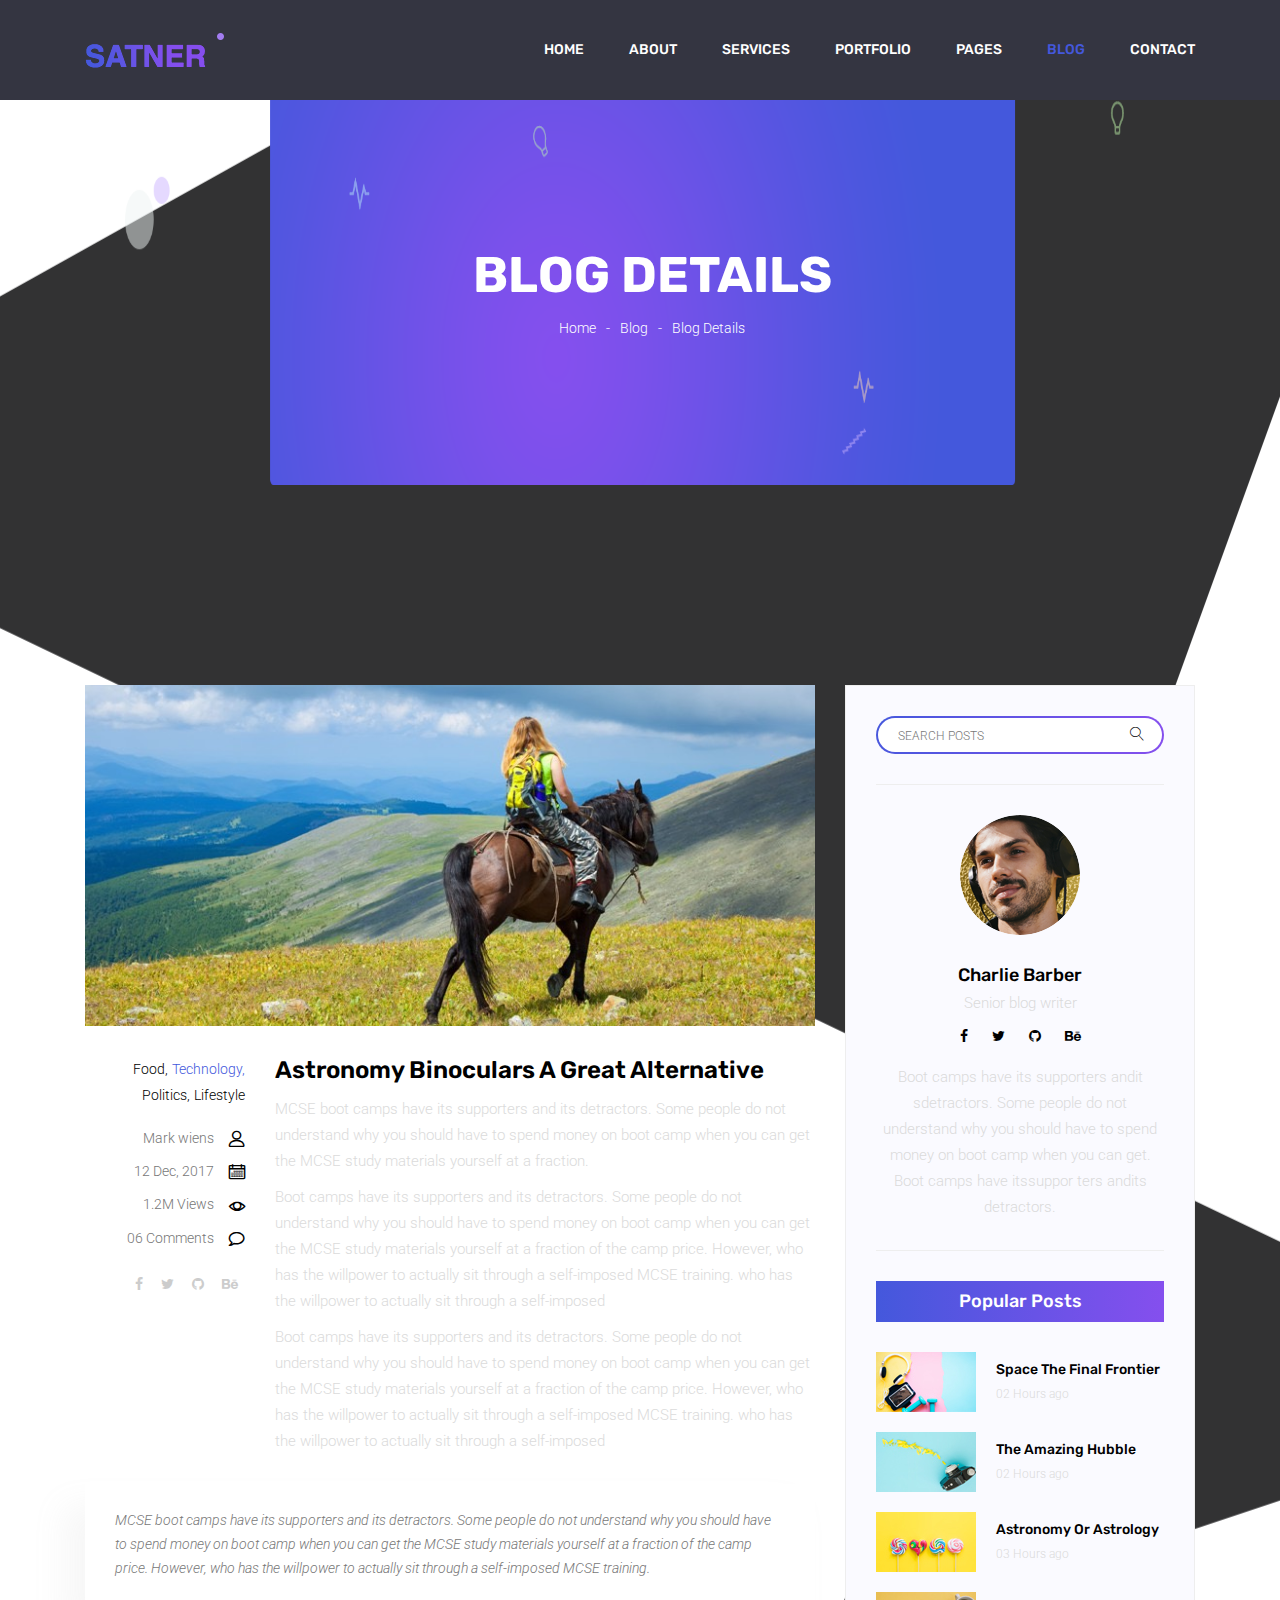
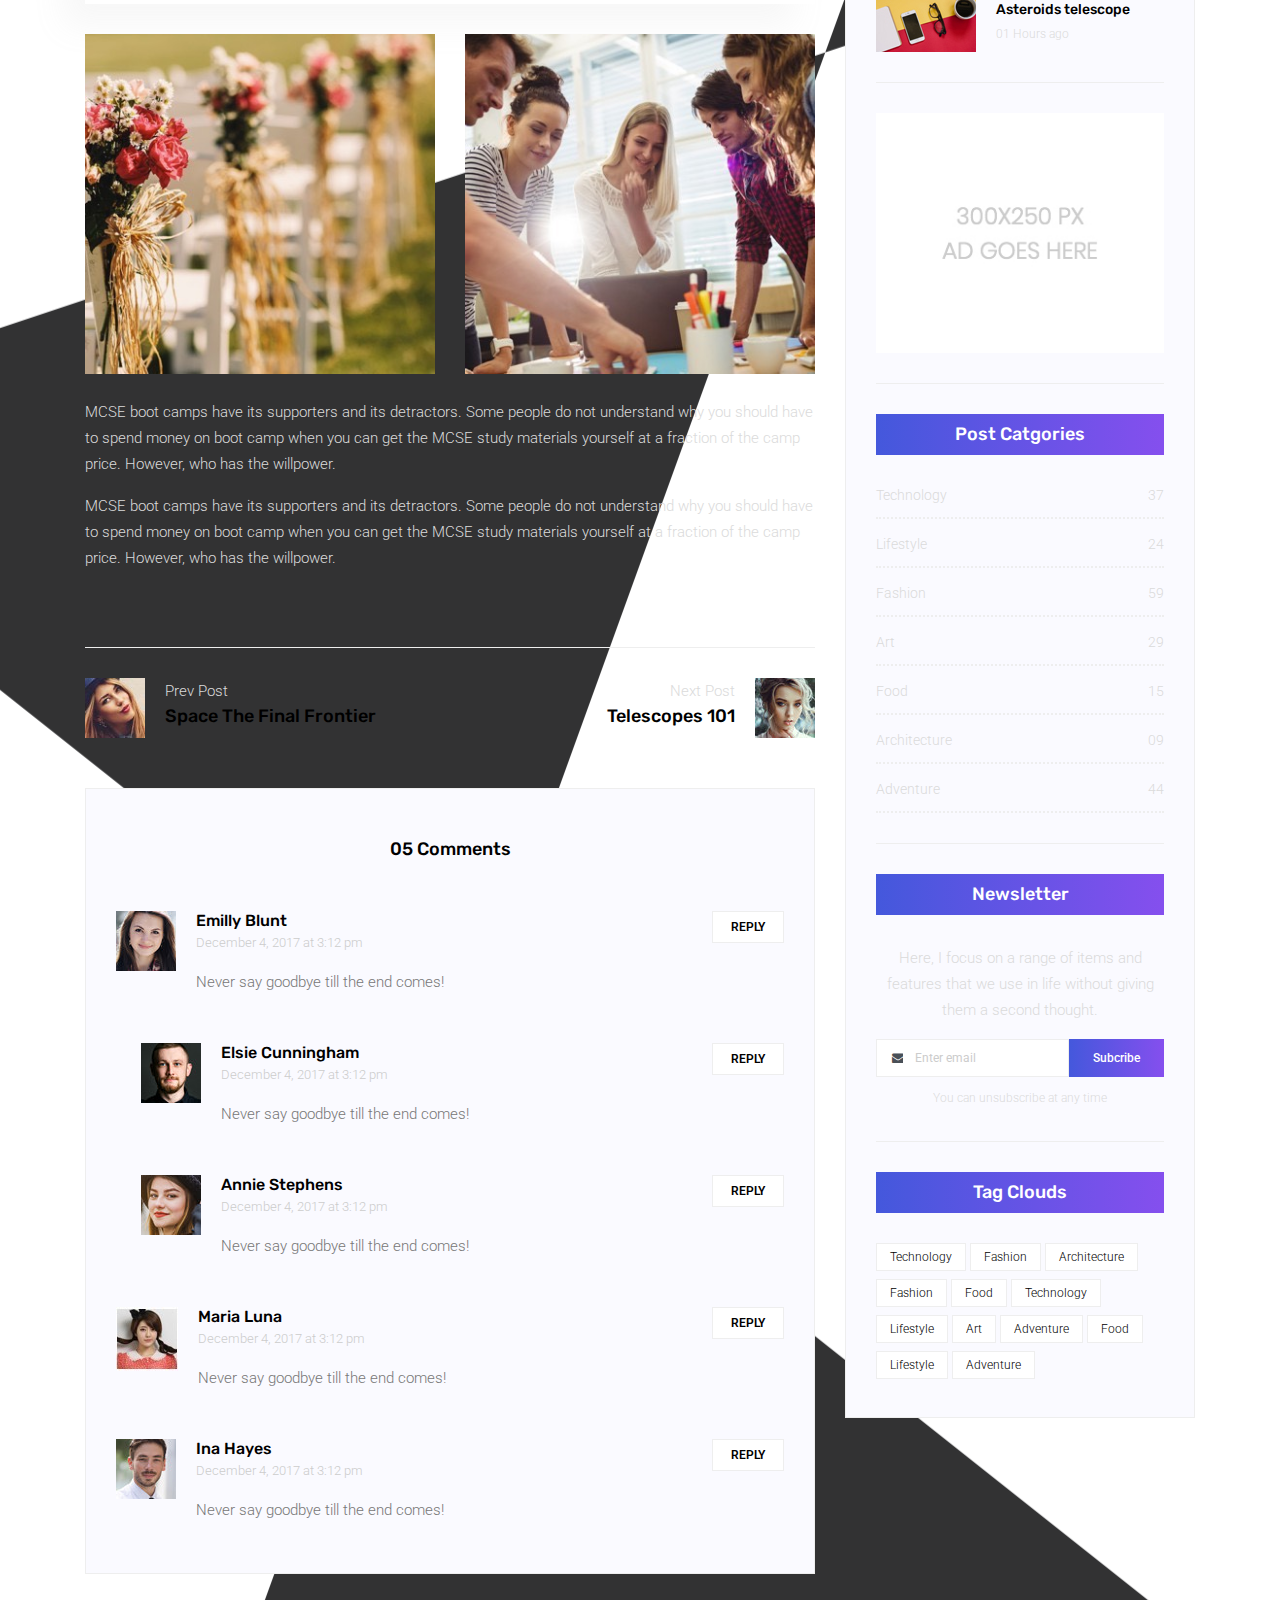
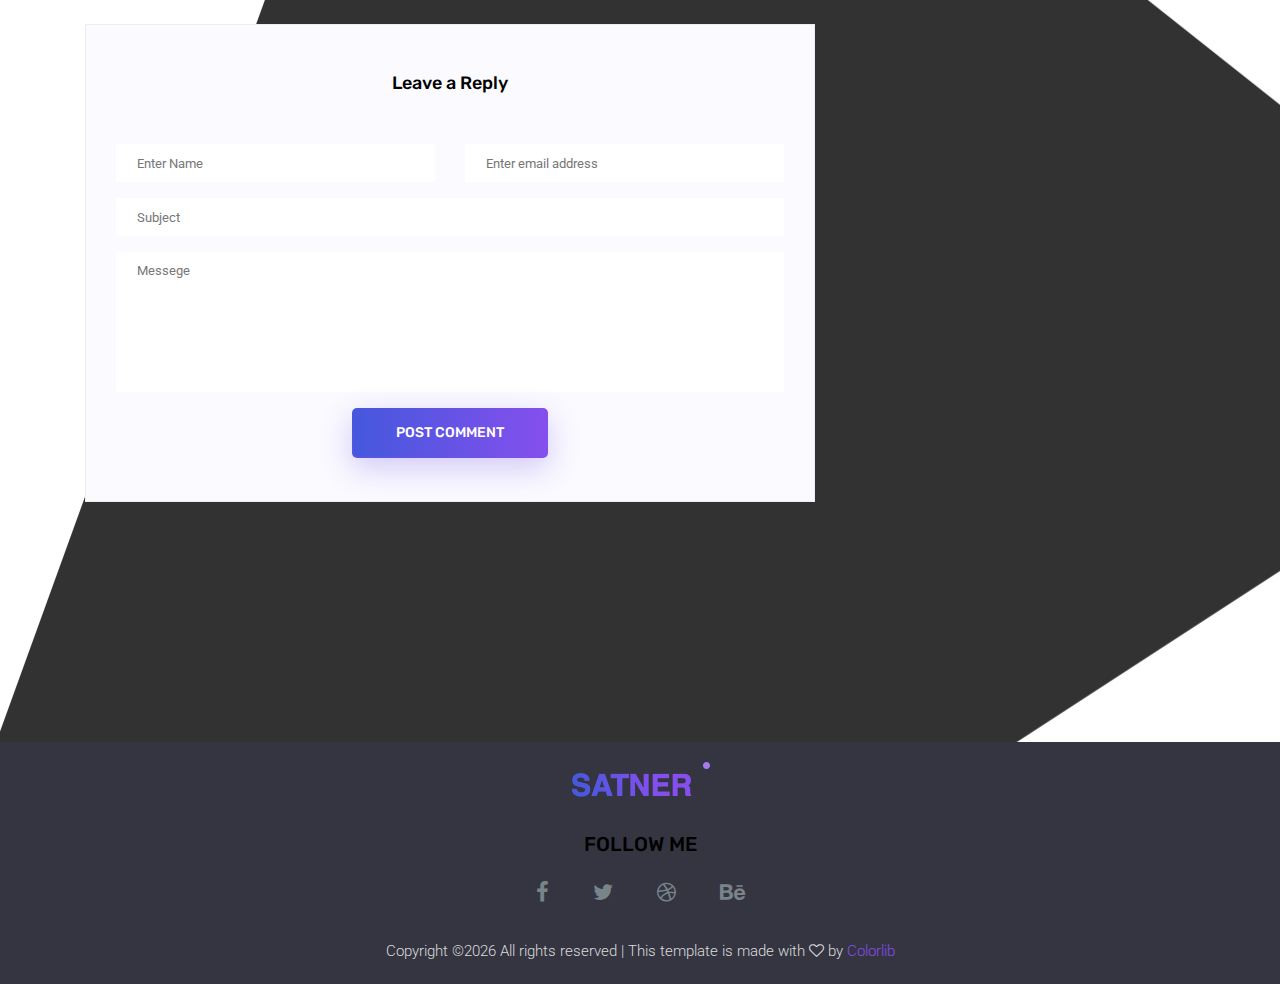
<file: single-blog.html>
<!doctype html>
<html lang="en">

<head>
	<!-- Required meta tags -->
	<meta charset="utf-8">
	<meta name="viewport" content="width=device-width, initial-scale=1, shrink-to-fit=no">
	<link rel="icon" href="img/favicon.png" type="image/png">
	<title>Blog Details</title>
	<!-- Bootstrap CSS -->
	<link rel="stylesheet" href="css/bootstrap.css">
	<link rel="stylesheet" href="vendors/linericon/style.css">
	<link rel="stylesheet" href="css/font-awesome.min.css">
	<link rel="stylesheet" href="vendors/owl-carousel/owl.carousel.min.css">
	<link rel="stylesheet" href="css/magnific-popup.css">
	<link rel="stylesheet" href="vendors/nice-select/css/nice-select.css">
	<!-- main css -->
	<link rel="stylesheet" href="css/style.css">
</head>

<body class="blog_version">

	<!--================ Start Header Area =================-->
	<header class="header_area">
		<div class="main_menu">
			<nav class="navbar navbar-expand-lg navbar-light">
				<div class="container">
					<!-- Brand and toggle get grouped for better mobile display -->
					<a class="navbar-brand logo_h" href="index.html"><img src="img/logo.png" alt=""></a>
					<button class="navbar-toggler" type="button" data-toggle="collapse" data-target="#navbarSupportedContent"
					 aria-controls="navbarSupportedContent" aria-expanded="false" aria-label="Toggle navigation">
						<span class="icon-bar"></span>
						<span class="icon-bar"></span>
						<span class="icon-bar"></span>
					</button>
					<!-- Collect the nav links, forms, and other content for toggling -->
					<div class="collapse navbar-collapse offset" id="navbarSupportedContent">
						<ul class="nav navbar-nav menu_nav justify-content-end">
							<li class="nav-item"><a class="nav-link" href="index.html">Home</a></li>
							<li class="nav-item"><a class="nav-link" href="about.html">About</a></li>
							<li class="nav-item"><a class="nav-link" href="services.html">Services</a></li>
							<li class="nav-item"><a class="nav-link" href="portfolio.html">Portfolio</a></li>
							<li class="nav-item submenu dropdown">
								<a href="#" class="nav-link dropdown-toggle" data-toggle="dropdown" role="button" aria-haspopup="true"
								 aria-expanded="false">Pages</a>
								<ul class="dropdown-menu">
                                    <li class="nav-item"><a class="nav-link" href="elements.html">Elements</a></li>
                                    <li class="nav-item"><a class="nav-link" href="portfolio-details.html">Portfolio Details</a></li>
								</ul>
							</li>
							<li class="nav-item submenu dropdown active">
								<a href="#" class="nav-link dropdown-toggle" data-toggle="dropdown" role="button" aria-haspopup="true"
								 aria-expanded="false">Blog</a>
								<ul class="dropdown-menu">
									<li class="nav-item"><a class="nav-link" href="blog.html">Blog</a></li>
									<li class="nav-item"><a class="nav-link" href="single-blog.html">Blog Details</a></li>
								</ul>
							</li>
							<li class="nav-item"><a class="nav-link" href="contact.html">Contact</a></li>
						</ul>
					</div>
				</div>
			</nav>
		</div>
	</header>
	<!--================ End Header Area =================-->

    <!--================ Start Banner Area =================-->
    <section class="banner_area">
        <div class="banner_inner d-flex align-items-center">
            <div class="container">
                <div class="banner_content text-center">
                    <h2>Blog Details</h2>
                    <div class="page_link">
                        <a href="index.html">Home</a>
                        <a href="blog.html">Blog</a>
                        <a href="single-blog.html">Blog Details</a>
                    </div>
                </div>
            </div>
        </div>
    </section>
    <!--================ End Banner Area =================-->
    
    <!--================Blog Area =================-->
    <section class="blog_area single-post-area section_gap">
        <div class="container">
            <div class="row">
                <div class="col-lg-8 posts-list">
                    <div class="single-post row">
                        <div class="col-lg-12">
                            <div class="feature-img">
                                <img class="img-fluid" src="img/blog/feature-img1.jpg" alt="">
                            </div>									
                        </div>
                        <div class="col-lg-3  col-md-3">
                            <div class="blog_info text-right">
                                <div class="post_tag">
                                    <a href="#">Food,</a>
                                    <a class="active" href="#">Technology,</a>
                                    <a href="#">Politics,</a>
                                    <a href="#">Lifestyle</a>
                                </div>
                                <ul class="blog_meta list">
                                    <li><a href="#">Mark wiens<i class="lnr lnr-user"></i></a></li>
                                    <li><a href="#">12 Dec, 2017<i class="lnr lnr-calendar-full"></i></a></li>
                                    <li><a href="#">1.2M Views<i class="lnr lnr-eye"></i></a></li>
                                    <li><a href="#">06 Comments<i class="lnr lnr-bubble"></i></a></li>
                                </ul>
                                <ul class="social-links">
                                    <li><a href="#"><i class="fa fa-facebook"></i></a></li>
                                    <li><a href="#"><i class="fa fa-twitter"></i></a></li>
                                    <li><a href="#"><i class="fa fa-github"></i></a></li>
                                    <li><a href="#"><i class="fa fa-behance"></i></a></li>
                                </ul>
                            </div>
                        </div>
                        <div class="col-lg-9 col-md-9 blog_details">
                            <h2>Astronomy Binoculars A Great Alternative</h2>
                            <p class="excert">
                                MCSE boot camps have its supporters and its detractors. Some people do not understand why you should have to spend money on boot camp when you can get the MCSE study materials yourself at a fraction.
                            </p>
                            <p>
                                Boot camps have its supporters and its detractors. Some people do not understand why you should have to spend money on boot camp when you can get the MCSE study materials yourself at a fraction of the camp price. However, who has the willpower to actually sit through a self-imposed MCSE training. who has the willpower to actually sit through a self-imposed
                            </p>
                            <p>
                                Boot camps have its supporters and its detractors. Some people do not understand why you should have to spend money on boot camp when you can get the MCSE study materials yourself at a fraction of the camp price. However, who has the willpower to actually sit through a self-imposed MCSE training. who has the willpower to actually sit through a self-imposed
                            </p>
                        </div>
                        <div class="col-lg-12">
                            <div class="quotes">
                                MCSE boot camps have its supporters and its detractors. Some people do not understand why you should have to spend money on boot camp when you can get the MCSE study materials yourself at a fraction of the camp price. However, who has the willpower to actually sit through a self-imposed MCSE training.										
                            </div>
                            <div class="row">
                                <div class="col-6">
                                    <img class="img-fluid" src="img/blog/post-img1.jpg" alt="">
                                </div>
                                <div class="col-6">
                                    <img class="img-fluid" src="img/blog/post-img2.jpg" alt="">
                                </div>	
                                <div class="col-lg-12 mt-25">
                                    <p>
                                        MCSE boot camps have its supporters and its detractors. Some people do not understand why you should have to spend money on boot camp when you can get the MCSE study materials yourself at a fraction of the camp price. However, who has the willpower.
                                    </p>
                                    <p>
                                        MCSE boot camps have its supporters and its detractors. Some people do not understand why you should have to spend money on boot camp when you can get the MCSE study materials yourself at a fraction of the camp price. However, who has the willpower.
                                    </p>											
                                </div>									
                            </div>
                        </div>
                    </div>
                    <div class="navigation-area">
                        <div class="row">
                            <div class="col-lg-6 col-md-6 col-12 nav-left flex-row d-flex justify-content-start align-items-center">
                                <div class="thumb">
                                    <a href="#"><img class="img-fluid" src="img/blog/prev.jpg" alt=""></a>
                                </div>
                                <div class="arrow">
                                    <a href="#"><span class="lnr text-white lnr-arrow-left"></span></a>
                                </div>
                                <div class="detials">
                                    <p>Prev Post</p>
                                    <a href="#"><h4>Space The Final Frontier</h4></a>
                                </div>
                            </div>
                            <div class="col-lg-6 col-md-6 col-12 nav-right flex-row d-flex justify-content-end align-items-center">
                                <div class="detials">
                                    <p>Next Post</p>
                                    <a href="#"><h4>Telescopes 101</h4></a>
                                </div>
                                <div class="arrow">
                                    <a href="#"><span class="lnr text-white lnr-arrow-right"></span></a>
                                </div>
                                <div class="thumb">
                                    <a href="#"><img class="img-fluid" src="img/blog/next.jpg" alt=""></a>
                                </div>										
                            </div>									
                        </div>
                    </div>
                    <div class="comments-area">
                        <h4>05 Comments</h4>
                        <div class="comment-list">
                            <div class="single-comment justify-content-between d-flex">
                                <div class="user justify-content-between d-flex">
                                    <div class="thumb">
                                        <img src="img/blog/c1.jpg" alt="">
                                    </div>
                                    <div class="desc">
                                        <h5><a href="#">Emilly Blunt</a></h5>
                                        <p class="date">December 4, 2017 at 3:12 pm </p>
                                        <p class="comment">
                                            Never say goodbye till the end comes!
                                        </p>
                                    </div>
                                </div>
                                <div class="reply-btn">
                                        <a href="" class="btn-reply text-uppercase">reply</a> 
                                </div>
                            </div>
                        </div>	
                        <div class="comment-list left-padding">
                            <div class="single-comment justify-content-between d-flex">
                                <div class="user justify-content-between d-flex">
                                    <div class="thumb">
                                        <img src="img/blog/c2.jpg" alt="">
                                    </div>
                                    <div class="desc">
                                        <h5><a href="#">Elsie Cunningham</a></h5>
                                        <p class="date">December 4, 2017 at 3:12 pm </p>
                                        <p class="comment">
                                            Never say goodbye till the end comes!
                                        </p>
                                    </div>
                                </div>
                                <div class="reply-btn">
                                        <a href="" class="btn-reply text-uppercase">reply</a> 
                                </div>
                            </div>
                        </div>	
                        <div class="comment-list left-padding">
                            <div class="single-comment justify-content-between d-flex">
                                <div class="user justify-content-between d-flex">
                                    <div class="thumb">
                                        <img src="img/blog/c3.jpg" alt="">
                                    </div>
                                    <div class="desc">
                                        <h5><a href="#">Annie Stephens</a></h5>
                                        <p class="date">December 4, 2017 at 3:12 pm </p>
                                        <p class="comment">
                                            Never say goodbye till the end comes!
                                        </p>
                                    </div>
                                </div>
                                <div class="reply-btn">
                                        <a href="" class="btn-reply text-uppercase">reply</a> 
                                </div>
                            </div>
                        </div>	
                        <div class="comment-list">
                            <div class="single-comment justify-content-between d-flex">
                                <div class="user justify-content-between d-flex">
                                    <div class="thumb">
                                        <img src="img/blog/c4.jpg" alt="">
                                    </div>
                                    <div class="desc">
                                        <h5><a href="#">Maria Luna</a></h5>
                                        <p class="date">December 4, 2017 at 3:12 pm </p>
                                        <p class="comment">
                                            Never say goodbye till the end comes!
                                        </p>
                                    </div>
                                </div>
                                <div class="reply-btn">
                                        <a href="" class="btn-reply text-uppercase">reply</a> 
                                </div>
                            </div>
                        </div>	
                        <div class="comment-list">
                            <div class="single-comment justify-content-between d-flex">
                                <div class="user justify-content-between d-flex">
                                    <div class="thumb">
                                        <img src="img/blog/c5.jpg" alt="">
                                    </div>
                                    <div class="desc">
                                        <h5><a href="#">Ina Hayes</a></h5>
                                        <p class="date">December 4, 2017 at 3:12 pm </p>
                                        <p class="comment">
                                            Never say goodbye till the end comes!
                                        </p>
                                    </div>
                                </div>
                                <div class="reply-btn">
                                        <a href="" class="btn-reply text-uppercase">reply</a> 
                                </div>
                            </div>
                        </div>	                                             				
                    </div>
                    <div class="comment-form">
                        <h4>Leave a Reply</h4>
                        <form>
                            <div class="form-group form-inline">
                                <div class="form-group col-lg-6 col-md-6 name">
                                <input type="text" class="form-control" id="name" placeholder="Enter Name" onfocus="this.placeholder = ''" onblur="this.placeholder = 'Enter Name'">
                                </div>
                                <div class="form-group col-lg-6 col-md-6 email">
                                <input type="email" class="form-control" id="email" placeholder="Enter email address" onfocus="this.placeholder = ''" onblur="this.placeholder = 'Enter email address'">
                                </div>										
                            </div>
                            <div class="form-group">
                                <input type="text" class="form-control" id="subject" placeholder="Subject" onfocus="this.placeholder = ''" onblur="this.placeholder = 'Subject'">
                            </div>
                            <div class="form-group">
                                <textarea class="form-control mb-10" rows="5" name="message" placeholder="Messege" onfocus="this.placeholder = ''" onblur="this.placeholder = 'Messege'" required=""></textarea>
                            </div>
                            <a href="#" class="primary-btn primary_btn"><span>Post Comment</span></a>	
                        </form>
                    </div>
                </div>
                <div class="col-lg-4">
                    <div class="blog_right_sidebar">
                        <aside class="single_sidebar_widget search_widget">
                            <div class="input-group">
                                <input type="text" class="form-control" placeholder="Search Posts">
                                <span class="input-group-btn">
                                    <button class="btn btn-default" type="button"><i class="lnr lnr-magnifier"></i></button>
                                </span>
                            </div><!-- /input-group -->
                            <div class="br"></div>
                        </aside>
                        <aside class="single_sidebar_widget author_widget">
                            <img class="author_img rounded-circle" src="img/blog/author.png" alt="">
                            <h4>Charlie Barber</h4>
                            <p>Senior blog writer</p>
                            <div class="social_icon">
                                <a href="#"><i class="fa fa-facebook"></i></a>
                                <a href="#"><i class="fa fa-twitter"></i></a>
                                <a href="#"><i class="fa fa-github"></i></a>
                                <a href="#"><i class="fa fa-behance"></i></a>
                            </div>
                            <p>Boot camps have its supporters andit sdetractors. Some people do not understand why you should have to spend money on boot camp when you can get. Boot camps have itssuppor ters andits detractors.</p>
                            <div class="br"></div>
                        </aside>
                        <aside class="single_sidebar_widget popular_post_widget">
                            <h3 class="widget_title">Popular Posts</h3>
                            <div class="media post_item">
                                <img src="img/blog/popular-post/post1.jpg" alt="post">
                                <div class="media-body">
                                    <a href="blog-details.html"><h3>Space The Final Frontier</h3></a>
                                    <p>02 Hours ago</p>
                                </div>
                            </div>
                            <div class="media post_item">
                                <img src="img/blog/popular-post/post2.jpg" alt="post">
                                <div class="media-body">
                                    <a href="blog-details.html"><h3>The Amazing Hubble</h3></a>
                                    <p>02 Hours ago</p>
                                </div>
                            </div>
                            <div class="media post_item">
                                <img src="img/blog/popular-post/post3.jpg" alt="post">
                                <div class="media-body">
                                    <a href="blog-details.html"><h3>Astronomy Or Astrology</h3></a>
                                    <p>03 Hours ago</p>
                                </div>
                            </div>
                            <div class="media post_item">
                                <img src="img/blog/popular-post/post4.jpg" alt="post">
                                <div class="media-body">
                                    <a href="blog-details.html"><h3>Asteroids telescope</h3></a>
                                    <p>01 Hours ago</p>
                                </div>
                            </div>
                            <div class="br"></div>
                        </aside>
                        <aside class="single_sidebar_widget ads_widget">
                            <a href="#"><img class="img-fluid" src="img/blog/add.jpg" alt=""></a>
                            <div class="br"></div>
                        </aside>
                        <aside class="single_sidebar_widget post_category_widget">
                            <h4 class="widget_title">Post Catgories</h4>
                            <ul class="list cat-list">
                                <li>
                                    <a href="#" class="d-flex justify-content-between">
                                        <p>Technology</p>
                                        <p>37</p>
                                    </a>
                                </li>
                                <li>
                                    <a href="#" class="d-flex justify-content-between">
                                        <p>Lifestyle</p>
                                        <p>24</p>
                                    </a>
                                </li>
                                <li>
                                    <a href="#" class="d-flex justify-content-between">
                                        <p>Fashion</p>
                                        <p>59</p>
                                    </a>
                                </li>
                                <li>
                                    <a href="#" class="d-flex justify-content-between">
                                        <p>Art</p>
                                        <p>29</p>
                                    </a>
                                </li>
                                <li>
                                    <a href="#" class="d-flex justify-content-between">
                                        <p>Food</p>
                                        <p>15</p>
                                    </a>
                                </li>
                                <li>
                                    <a href="#" class="d-flex justify-content-between">
                                        <p>Architecture</p>
                                        <p>09</p>
                                    </a>
                                </li>
                                <li>
                                    <a href="#" class="d-flex justify-content-between">
                                        <p>Adventure</p>
                                        <p>44</p>
                                    </a>
                                </li>															
                            </ul>
                            <div class="br"></div>
                        </aside>
                        <aside class="single-sidebar-widget newsletter_widget">
                            <h4 class="widget_title">Newsletter</h4>
                            <p>
                            Here, I focus on a range of items and features that we use in life without
                            giving them a second thought.
                            </p>
                            <div class="form-group d-flex flex-row">
                                <div class="input-group">
                                    <div class="input-group-prepend">
                                        <div class="input-group-text"><i class="fa fa-envelope" aria-hidden="true"></i></div>
                                    </div>
                                    <input type="text" class="form-control" id="inlineFormInputGroup" placeholder="Enter email" onfocus="this.placeholder = ''" onblur="this.placeholder = 'Enter email'">
                                </div>
                                <a href="#" class="bbtns">Subcribe</a>
                            </div>	
                            <p class="text-bottom">You can unsubscribe at any time</p>	
                            <div class="br"></div>							
                        </aside>
                        <aside class="single-sidebar-widget tag_cloud_widget">
                            <h4 class="widget_title">Tag Clouds</h4>
                            <ul class="list">
                                <li><a href="#">Technology</a></li>
                                <li><a href="#">Fashion</a></li>
                                <li><a href="#">Architecture</a></li>
                                <li><a href="#">Fashion</a></li>
                                <li><a href="#">Food</a></li>
                                <li><a href="#">Technology</a></li>
                                <li><a href="#">Lifestyle</a></li>
                                <li><a href="#">Art</a></li>
                                <li><a href="#">Adventure</a></li>
                                <li><a href="#">Food</a></li>
                                <li><a href="#">Lifestyle</a></li>
                                <li><a href="#">Adventure</a></li>
                            </ul>
                        </aside>
                    </div>
                </div>
            </div>
        </div>
    </section>
    <!--================Blog Area =================-->
        
    <!--================Footer Area =================-->
	<footer class="footer_area">
        <div class="container">
            <div class="row justify-content-center">
                <div class="col-lg-12">
                    <div class="footer_top flex-column">
                        <div class="footer_logo">
                            <a href="#">
                                <img src="img/logo.png" alt="">
                            </a>
                            <h4>Follow Me</h4>
                        </div>
                        <div class="footer_social">
                            <a href="#"><i class="fa fa-facebook"></i></a>
                            <a href="#"><i class="fa fa-twitter"></i></a>
                            <a href="#"><i class="fa fa-dribbble"></i></a>
                            <a href="#"><i class="fa fa-behance"></i></a>
                        </div>
                    </div>
                </div>
            </div>
            <div class="row footer_bottom justify-content-center">
                <p class="col-lg-8 col-sm-12 footer-text">
                    <!-- Link back to Colorlib can't be removed. Template is licensed under CC BY 3.0. -->
Copyright &copy;<script>document.write(new Date().getFullYear());</script> All rights reserved | This template is made with <i class="fa fa-heart-o" aria-hidden="true"></i> by <a href="https://colorlib.com" target="_blank">Colorlib</a>
<!-- Link back to Colorlib can't be removed. Template is licensed under CC BY 3.0. --></p>
            </div>
        </div>
    </footer>
    <!--================End Footer Area =================-->
       
        <!-- Optional JavaScript -->
        <!-- jQuery first, then Popper.js, then Bootstrap JS -->
        <script src="js/jquery-3.2.1.min.js"></script>
        <script src="js/popper.js"></script>
        <script src="js/bootstrap.min.js"></script>
        <script src="js/stellar.js"></script>
        <script src="vendors/lightbox/simpleLightbox.min.js"></script>
        <script src="vendors/nice-select/js/jquery.nice-select.min.js"></script>
        <script src="vendors/isotope/imagesloaded.pkgd.min.js"></script>
        <script src="vendors/isotope/isotope-min.js"></script>
        <script src="vendors/owl-carousel/owl.carousel.min.js"></script>
        <script src="js/jquery.ajaxchimp.min.js"></script>
        <script src="js/mail-script.js"></script>
        <script src="js/theme.js"></script>
    </body>
    </html>
</file>
<file: vendors/linericon/style.css>
@font-face {
	font-family: 'Linearicons-Free';
	src:url('fonts/Linearicons-Free.eot?w118d');
	src:url('fonts/Linearicons-Free.eot?#iefixw118d') format('embedded-opentype'),
		url('fonts/Linearicons-Free.woff2?w118d') format('woff2'),
		url('fonts/Linearicons-Free.woff?w118d') format('woff'),
		url('fonts/Linearicons-Free.ttf?w118d') format('truetype'),
		url('fonts/Linearicons-Free.svg?w118d#Linearicons-Free') format('svg');
	font-weight: normal;
	font-style: normal;
}

.lnr {
	font-family: 'Linearicons-Free';
	speak: none;
	font-style: normal;
	font-weight: normal;
	font-variant: normal;
	text-transform: none;
	line-height: 1;

	/* Better Font Rendering =========== */
	-webkit-font-smoothing: antialiased;
	-moz-osx-font-smoothing: grayscale;
}

.lnr-home:before {
	content: "\e800";
}
.lnr-apartment:before {
	content: "\e801";
}
.lnr-pencil:before {
	content: "\e802";
}
.lnr-magic-wand:before {
	content: "\e803";
}
.lnr-drop:before {
	content: "\e804";
}
.lnr-lighter:before {
	content: "\e805";
}
.lnr-poop:before {
	content: "\e806";
}
.lnr-sun:before {
	content: "\e807";
}
.lnr-moon:before {
	content: "\e808";
}
.lnr-cloud:before {
	content: "\e809";
}
.lnr-cloud-upload:before {
	content: "\e80a";
}
.lnr-cloud-download:before {
	content: "\e80b";
}
.lnr-cloud-sync:before {
	content: "\e80c";
}
.lnr-cloud-check:before {
	content: "\e80d";
}
.lnr-database:before {
	content: "\e80e";
}
.lnr-lock:before {
	content: "\e80f";
}
.lnr-cog:before {
	content: "\e810";
}
.lnr-trash:before {
	content: "\e811";
}
.lnr-dice:before {
	content: "\e812";
}
.lnr-heart:before {
	content: "\e813";
}
.lnr-star:before {
	content: "\e814";
}
.lnr-star-half:before {
	content: "\e815";
}
.lnr-star-empty:before {
	content: "\e816";
}
.lnr-flag:before {
	content: "\e817";
}
.lnr-envelope:before {
	content: "\e818";
}
.lnr-paperclip:before {
	content: "\e819";
}
.lnr-inbox:before {
	content: "\e81a";
}
.lnr-eye:before {
	content: "\e81b";
}
.lnr-printer:before {
	content: "\e81c";
}
.lnr-file-empty:before {
	content: "\e81d";
}
.lnr-file-add:before {
	content: "\e81e";
}
.lnr-enter:before {
	content: "\e81f";
}
.lnr-exit:before {
	content: "\e820";
}
.lnr-graduation-hat:before {
	content: "\e821";
}
.lnr-license:before {
	content: "\e822";
}
.lnr-music-note:before {
	content: "\e823";
}
.lnr-film-play:before {
	content: "\e824";
}
.lnr-camera-video:before {
	content: "\e825";
}
.lnr-camera:before {
	content: "\e826";
}
.lnr-picture:before {
	content: "\e827";
}
.lnr-book:before {
	content: "\e828";
}
.lnr-bookmark:before {
	content: "\e829";
}
.lnr-user:before {
	content: "\e82a";
}
.lnr-users:before {
	content: "\e82b";
}
.lnr-shirt:before {
	content: "\e82c";
}
.lnr-store:before {
	content: "\e82d";
}
.lnr-cart:before {
	content: "\e82e";
}
.lnr-tag:before {
	content: "\e82f";
}
.lnr-phone-handset:before {
	content: "\e830";
}
.lnr-phone:before {
	content: "\e831";
}
.lnr-pushpin:before {
	content: "\e832";
}
.lnr-map-marker:before {
	content: "\e833";
}
.lnr-map:before {
	content: "\e834";
}
.lnr-location:before {
	content: "\e835";
}
.lnr-calendar-full:before {
	content: "\e836";
}
.lnr-keyboard:before {
	content: "\e837";
}
.lnr-spell-check:before {
	content: "\e838";
}
.lnr-screen:before {
	content: "\e839";
}
.lnr-smartphone:before {
	content: "\e83a";
}
.lnr-tablet:before {
	content: "\e83b";
}
.lnr-laptop:before {
	content: "\e83c";
}
.lnr-laptop-phone:before {
	content: "\e83d";
}
.lnr-power-switch:before {
	content: "\e83e";
}
.lnr-bubble:before {
	content: "\e83f";
}
.lnr-heart-pulse:before {
	content: "\e840";
}
.lnr-construction:before {
	content: "\e841";
}
.lnr-pie-chart:before {
	content: "\e842";
}
.lnr-chart-bars:before {
	content: "\e843";
}
.lnr-gift:before {
	content: "\e844";
}
.lnr-diamond:before {
	content: "\e845";
}
.lnr-linearicons:before {
	content: "\e846";
}
.lnr-dinner:before {
	content: "\e847";
}
.lnr-coffee-cup:before {
	content: "\e848";
}
.lnr-leaf:before {
	content: "\e849";
}
.lnr-paw:before {
	content: "\e84a";
}
.lnr-rocket:before {
	content: "\e84b";
}
.lnr-briefcase:before {
	content: "\e84c";
}
.lnr-bus:before {
	content: "\e84d";
}
.lnr-car:before {
	content: "\e84e";
}
.lnr-train:before {
	content: "\e84f";
}
.lnr-bicycle:before {
	content: "\e850";
}
.lnr-wheelchair:before {
	content: "\e851";
}
.lnr-select:before {
	content: "\e852";
}
.lnr-earth:before {
	content: "\e853";
}
.lnr-smile:before {
	content: "\e854";
}
.lnr-sad:before {
	content: "\e855";
}
.lnr-neutral:before {
	content: "\e856";
}
.lnr-mustache:before {
	content: "\e857";
}
.lnr-alarm:before {
	content: "\e858";
}
.lnr-bullhorn:before {
	content: "\e859";
}
.lnr-volume-high:before {
	content: "\e85a";
}
.lnr-volume-medium:before {
	content: "\e85b";
}
.lnr-volume-low:before {
	content: "\e85c";
}
.lnr-volume:before {
	content: "\e85d";
}
.lnr-mic:before {
	content: "\e85e";
}
.lnr-hourglass:before {
	content: "\e85f";
}
.lnr-undo:before {
	content: "\e860";
}
.lnr-redo:before {
	content: "\e861";
}
.lnr-sync:before {
	content: "\e862";
}
.lnr-history:before {
	content: "\e863";
}
.lnr-clock:before {
	content: "\e864";
}
.lnr-download:before {
	content: "\e865";
}
.lnr-upload:before {
	content: "\e866";
}
.lnr-enter-down:before {
	content: "\e867";
}
.lnr-exit-up:before {
	content: "\e868";
}
.lnr-bug:before {
	content: "\e869";
}
.lnr-code:before {
	content: "\e86a";
}
.lnr-link:before {
	content: "\e86b";
}
.lnr-unlink:before {
	content: "\e86c";
}
.lnr-thumbs-up:before {
	content: "\e86d";
}
.lnr-thumbs-down:before {
	content: "\e86e";
}
.lnr-magnifier:before {
	content: "\e86f";
}
.lnr-cross:before {
	content: "\e870";
}
.lnr-menu:before {
	content: "\e871";
}
.lnr-list:before {
	content: "\e872";
}
.lnr-chevron-up:before {
	content: "\e873";
}
.lnr-chevron-down:before {
	content: "\e874";
}
.lnr-chevron-left:before {
	content: "\e875";
}
.lnr-chevron-right:before {
	content: "\e876";
}
.lnr-arrow-up:before {
	content: "\e877";
}
.lnr-arrow-down:before {
	content: "\e878";
}
.lnr-arrow-left:before {
	content: "\e879";
}
.lnr-arrow-right:before {
	content: "\e87a";
}
.lnr-move:before {
	content: "\e87b";
}
.lnr-warning:before {
	content: "\e87c";
}
.lnr-question-circle:before {
	content: "\e87d";
}
.lnr-menu-circle:before {
	content: "\e87e";
}
.lnr-checkmark-circle:before {
	content: "\e87f";
}
.lnr-cross-circle:before {
	content: "\e880";
}
.lnr-plus-circle:before {
	content: "\e881";
}
.lnr-circle-minus:before {
	content: "\e882";
}
.lnr-arrow-up-circle:before {
	content: "\e883";
}
.lnr-arrow-down-circle:before {
	content: "\e884";
}
.lnr-arrow-left-circle:before {
	content: "\e885";
}
.lnr-arrow-right-circle:before {
	content: "\e886";
}
.lnr-chevron-up-circle:before {
	content: "\e887";
}
.lnr-chevron-down-circle:before {
	content: "\e888";
}
.lnr-chevron-left-circle:before {
	content: "\e889";
}
.lnr-chevron-right-circle:before {
	content: "\e88a";
}
.lnr-crop:before {
	content: "\e88b";
}
.lnr-frame-expand:before {
	content: "\e88c";
}
.lnr-frame-contract:before {
	content: "\e88d";
}
.lnr-layers:before {
	content: "\e88e";
}
.lnr-funnel:before {
	content: "\e88f";
}
.lnr-text-format:before {
	content: "\e890";
}
.lnr-text-format-remove:before {
	content: "\e891";
}
.lnr-text-size:before {
	content: "\e892";
}
.lnr-bold:before {
	content: "\e893";
}
.lnr-italic:before {
	content: "\e894";
}
.lnr-underline:before {
	content: "\e895";
}
.lnr-strikethrough:before {
	content: "\e896";
}
.lnr-highlight:before {
	content: "\e897";
}
.lnr-text-align-left:before {
	content: "\e898";
}
.lnr-text-align-center:before {
	content: "\e899";
}
.lnr-text-align-right:before {
	content: "\e89a";
}
.lnr-text-align-justify:before {
	content: "\e89b";
}
.lnr-line-spacing:before {
	content: "\e89c";
}
.lnr-indent-increase:before {
	content: "\e89d";
}
.lnr-indent-decrease:before {
	content: "\e89e";
}
.lnr-pilcrow:before {
	content: "\e89f";
}
.lnr-direction-ltr:before {
	content: "\e8a0";
}
.lnr-direction-rtl:before {
	content: "\e8a1";
}
.lnr-page-break:before {
	content: "\e8a2";
}
.lnr-sort-alpha-asc:before {
	content: "\e8a3";
}
.lnr-sort-amount-asc:before {
	content: "\e8a4";
}
.lnr-hand:before {
	content: "\e8a5";
}
.lnr-pointer-up:before {
	content: "\e8a6";
}
.lnr-pointer-right:before {
	content: "\e8a7";
}
.lnr-pointer-down:before {
	content: "\e8a8";
}
.lnr-pointer-left:before {
	content: "\e8a9";
}
</file>
<file: vendors/nice-select/css/nice-select.css>
.nice-select {
  -webkit-tap-highlight-color: transparent;
  background-color: #fff;
  border-radius: 5px;
  border: solid 1px #e8e8e8;
  box-sizing: border-box;
  clear: both;
  cursor: pointer;
  display: block;
  float: left;
  font-family: inherit;
  font-size: 14px;
  font-weight: normal;
  height: 42px;
  line-height: 40px;
  outline: none;
  padding-left: 18px;
  padding-right: 30px;
  position: relative;
  text-align: left !important;
  -webkit-transition: all 0.2s ease-in-out;
  transition: all 0.2s ease-in-out;
  -webkit-user-select: none;
     -moz-user-select: none;
      -ms-user-select: none;
          user-select: none;
  white-space: nowrap;
  width: auto; }
  .nice-select:hover {
    border-color: #dbdbdb; }
  .nice-select:active, .nice-select.open, .nice-select:focus {
    border-color: #999; }
  .nice-select:after {
    border-bottom: 2px solid #999;
    border-right: 2px solid #999;
    content: '';
    display: block;
    height: 5px;
    margin-top: -4px;
    pointer-events: none;
    position: absolute;
    right: 12px;
    top: 50%;
    -webkit-transform-origin: 66% 66%;
        -ms-transform-origin: 66% 66%;
            transform-origin: 66% 66%;
    -webkit-transform: rotate(45deg);
        -ms-transform: rotate(45deg);
            transform: rotate(45deg);
    -webkit-transition: all 0.15s ease-in-out;
    transition: all 0.15s ease-in-out;
    width: 5px; }
  .nice-select.open:after {
    -webkit-transform: rotate(-135deg);
        -ms-transform: rotate(-135deg);
            transform: rotate(-135deg); }
  .nice-select.open .list {
    opacity: 1;
    pointer-events: auto;
    -webkit-transform: scale(1) translateY(0);
        -ms-transform: scale(1) translateY(0);
            transform: scale(1) translateY(0); }
  .nice-select.disabled {
    border-color: #ededed;
    color: #999;
    pointer-events: none; }
    .nice-select.disabled:after {
      border-color: #cccccc; }
  .nice-select.wide {
    width: 100%; }
    .nice-select.wide .list {
      left: 0 !important;
      right: 0 !important; }
  .nice-select.right {
    float: right; }
    .nice-select.right .list {
      left: auto;
      right: 0; }
  .nice-select.small {
    font-size: 12px;
    height: 36px;
    line-height: 34px; }
    .nice-select.small:after {
      height: 4px;
      width: 4px; }
    .nice-select.small .option {
      line-height: 34px;
      min-height: 34px; }
  .nice-select .list {
    background-color: #fff;
    border-radius: 5px;
    box-shadow: 0 0 0 1px rgba(68, 68, 68, 0.11);
    box-sizing: border-box;
    margin-top: 4px;
    opacity: 0;
    overflow: hidden;
    padding: 0;
    pointer-events: none;
    position: absolute;
    top: 100%;
    left: 0;
    -webkit-transform-origin: 50% 0;
        -ms-transform-origin: 50% 0;
            transform-origin: 50% 0;
    -webkit-transform: scale(0.75) translateY(-21px);
        -ms-transform: scale(0.75) translateY(-21px);
            transform: scale(0.75) translateY(-21px);
    -webkit-transition: all 0.2s cubic-bezier(0.5, 0, 0, 1.25), opacity 0.15s ease-out;
    transition: all 0.2s cubic-bezier(0.5, 0, 0, 1.25), opacity 0.15s ease-out;
    z-index: 9; }
    .nice-select .list:hover .option:not(:hover) {
      background-color: transparent !important; }
  .nice-select .option {
    cursor: pointer;
    font-weight: 400;
    line-height: 40px;
    list-style: none;
    min-height: 40px;
    outline: none;
    padding-left: 18px;
    padding-right: 29px;
    text-align: left;
    -webkit-transition: all 0.2s;
    transition: all 0.2s; }
    .nice-select .option:hover, .nice-select .option.focus, .nice-select .option.selected.focus {
      background-color: #f6f6f6; }
    .nice-select .option.selected {
      font-weight: bold; }
    .nice-select .option.disabled {
      background-color: transparent;
      color: #999;
      cursor: default; }

.no-csspointerevents .nice-select .list {
  display: none; }

.no-csspointerevents .nice-select.open .list {
  display: block; }
</file>
<file: css/style.css>
/*----------------------------------------------------
@File: Default Styles
@Author: SPONDON IT

This file contains the styling for the actual theme, this
is the file you need to edit to change the look of the
theme.
---------------------------------------------------- */
/*=====================================================================
@Template Name: HostHub Construction 
@Developed By: Naim Lasker
Author E-mail: naimlasker@gmail.com

=====================================================================*/
/*----------------------------------------------------*/
/*font Variables*/
/*Color Variables*/
/*=================== fonts ====================*/
@import url("https://fonts.googleapis.com/css?family=Roboto:400,500|Rubik:500,700");
/*---------------------------------------------------- */
/*----------------------------------------------------*/
/* Medium Layout: 1280px */
/* Tablet Layout: 768px */
/* Mobile Layout: 320px */
/* Wide Mobile Layout: 480px */
/*---------------------------------------------------- */
/*----------------------------------------------------*/
body {
  line-height: 26px;
  font-size: 15px;
  font-family: "Roboto", sans-serif;
  font-weight: 300;
  color: #290202;
  background: url(../img/body-bg.png) no-repeat center; }

h1,
h2,
h3,
h4,
h5,
h6 {
  font-family: "Rubik", sans-serif;
  font-weight: 500;
  color: #dbdbdb; }

  p{

     color: #dbdbdb;
  }

  b{

    color: #dbdbdb;
 }
.list {
  list-style: none;
  margin: 0px;
  padding: 0px; }

a {
  text-decoration: none;
  transition: all 0.3s ease-in-out; }
  a:hover, a:focus {
    text-decoration: none;
    outline: none; }

button:focus {
  outline: none;
  box-shadow: none; }

.mt-25 {
  margin-top: 25px; }

.p0 {
  padding-left: 0px;
  padding-right: 0px; }

.white_bg {
  background: #353535 !important; }

.mb-50 {
  margin-bottom: 50px; }

.ml-15 {
  margin-left: 15px; }

.ml-20 {
  margin-left: 20px; }

.mt-50 {
  margin-top: 50px; }

/*---------------------------------------------------- */
/*----------------------------------------------------*/
.section_gap {
  padding: 200px 0; }
  @media (max-width: 1199px) {
    .section_gap {
      padding: 80px 0; } }

.section_gap_top {
  padding-top: 200px; }
  @media (max-width: 1199px) {
    .section_gap_top {
      padding-top: 80px; } }

.section_gap_bottom {
  padding-bottom: 200px; }
  @media (max-width: 1199px) {
    .section_gap_bottom {
      padding-bottom: 80px; } }

/* Main Title Area css
============================================================================================ */
.main_title {
  text-align: center;
  margin-bottom: 100px; }
  @media (max-width: 1199px) {
    .main_title {
      margin-bottom: 50px; } }
  .main_title h2 {
    font-size: 36px;
    font-weight: 700;
    margin-bottom: 15px;
    line-height: 50px;
    text-transform: uppercase; }
    @media (max-width: 991px) {
      .main_title h2 br {
        display: none; } }
    @media (max-width: 767px) {
      .main_title h2 {
        font-size: 30px;
        line-height: 34px; } }
  .main_title p {
    margin-bottom: 0px; }
    @media (max-width: 991px) {
      .main_title p br {
        display: none; } }
  .main_title.white h2 {
    color: #fff; }
  .main_title.white p {
    color: #fff;
    opacity: .6; }

/* End Main Title Area css
============================================================================================ */
/* Start Gradient Area css
============================================================================================ */
.gradient-bg, .header_area .navbar .nav .nav-item.submenu ul .nav-item:hover .nav-link, .blog_right_sidebar .widget_title, .blog_right_sidebar .newsletter_widget .bbtns, .blog_right_sidebar .tag_cloud_widget ul li a:hover, .blog-pagination .page-item.active .page-link, .blog-pagination .page-link:hover, .comments-area .btn-reply:hover {
  background: -webkit-linear-gradient(90deg, #4458dc 0%, #854fee 100%);
  background: -moz-linear-gradient(90deg, #4458dc 0%, #854fee 100%);
  background: -o-linear-gradient(90deg, #4458dc 0%, #854fee 100%);
  background: linear-gradient(90deg, #4458dc 0%, #854fee 100%); }

.border-gradient {
  border-image: -webkit-linear-gradient(90deg, #4458dc 0%, #854fee 100%);
  border-image: -moz-linear-gradient(90deg, #4458dc 0%, #854fee 100%);
  border-image: -o-linear-gradient(90deg, #4458dc 0%, #854fee 100%);
  border-image: linear-gradient(90deg, #4458dc 0%, #854fee 100%); }

.gradient-bg2 {
  background: -webkit-linear-gradient(90deg, #4458dc 0%, #854fee 100%);
  background: -moz-linear-gradient(90deg, #4458dc 0%, #854fee 100%);
  background: -o-linear-gradient(90deg, #4458dc 0%, #854fee 100%);
  background: linear-gradient(90deg, #4458dc 0%, #854fee 100%); }

.gradient-color, .contact_info .info_item i {
  background: -webkit-linear-gradient(90deg, #4458dc 0%, #854fee 100%);
  background: -moz-linear-gradient(90deg, #4458dc 0%, #854fee 100%);
  background: -o-linear-gradient(90deg, #4458dc 0%, #854fee 100%);
  background: linear-gradient(90deg, #4458dc 0%, #854fee 100%);
  -webkit-background-clip: text;
  -webkit-text-fill-color: transparent; }

/* End Gradient Area css
============================================================================================ */
.primary_btn {
  display: inline-block;
  color: #fff;
  letter-spacing: 0px;
  font-family: "Rubik", sans-serif;
  font-weight: 500;
  font-size: 14px;
  line-height: 46px;
  outline: none !important;
  text-align: center;
  cursor: pointer;
  text-transform: uppercase;
  border-radius: 5px;
  background-origin: border-box;
  background-clip: content-box, border-box;
  background-image: linear-gradient(to right, #4458dc 0%, #854fee 100%), radial-gradient(circle at top left, #4458dc, #854fee);
  border: double 2px transparent;
  box-shadow: 0px 10px 30px rgba(118, 85, 225, 0.3); }
  .primary_btn span {
    padding: 0 42px; }
  .primary_btn.tr-bg {
    background-image: linear-gradient(#ffffff, #ffffff), radial-gradient(circle at top left, #4458dc, #854fee);
    border: 2px solid transparent;
    color: #222222;
    box-shadow: none; }
    .primary_btn.tr-bg:hover {
      background-image: linear-gradient(to right, #4458dc 0%, #854fee 100%), radial-gradient(circle at top left, #4458dc, #854fee);
      border: double 2px transparent;
      color: #ffffff;
      box-shadow: 0px 10px 30px rgba(118, 85, 225, 0.3); }
  .primary_btn:hover {
    background-image: linear-gradient(#ffffff, #ffffff), radial-gradient(circle at top left, #4458dc, #854fee);
    border: 2px solid #854fee;
    color: #222222;
    box-shadow: none;
    background-clip: border-box; }

.overlay {
  position: absolute;
  left: 0;
  top: 0;
  height: 100%;
  width: 100%; }

/*---------------------------------------------------- */
/*----------------------------------------------------*/
.header_area {
  position: absolute;
  width: 100%;
  height: 10%;
  z-index: 9999;
 }
  .header_area .menu_nav {
    width: 100%; }
  .header_area .navbar {
    background: #343541;
    padding: 0px;
    border: 0px;
    border-radius: 0px;
    width: 100%; }
    .header_area .navbar .nav .nav-item {
      margin-right: 45px; }
      .header_area .navbar .nav .nav-item .nav-link {
        font: 500 14px/100px "Rubik", sans-serif;
        text-transform: uppercase;
        color: #ffffff;
        padding: 0px;
        display: inline-block; }
        .header_area .navbar .nav .nav-item .nav-link:after {
          display: none; }
      .header_area .navbar .nav .nav-item:hover .nav-link, .header_area .navbar .nav .nav-item.active .nav-link {
        color: #4458dc; }
      .header_area .navbar .nav .nav-item.submenu {
        position: relative; }
        .header_area .navbar .nav .nav-item.submenu ul {
          border: none;
          padding: 0px;
          border-radius: 0px;
          box-shadow: none;
          margin: 0px;
          background: #fff; }
          @media (min-width: 992px) {
            .header_area .navbar .nav .nav-item.submenu ul {
              position: absolute;
              top: 120%;
              left: 0px;
              min-width: 200px;
              text-align: left;
              opacity: 0;
              transition: all 300ms ease-in;
              visibility: hidden;
              display: block;
              border: none;
              padding: 0px;
              border-radius: 0px;
              box-shadow: 0px 10px 30px 0px rgba(0, 0, 0, 0.1); } }
          .header_area .navbar .nav .nav-item.submenu ul:before {
            content: "";
            width: 0;
            height: 0;
            border-style: solid;
            border-width: 10px 10px 0 10px;
            border-color: #eeeeee transparent transparent transparent;
            position: absolute;
            right: 24px;
            top: 45px;
            z-index: 3;
            opacity: 0;
            transition: all 400ms linear; }
          .header_area .navbar .nav .nav-item.submenu ul .nav-item {
            display: block;
            float: none;
            margin-right: 0px;
            border-bottom: 1px solid #ededed;
            margin-left: 0px;
            transition: all 0.4s linear; }
            .header_area .navbar .nav .nav-item.submenu ul .nav-item .nav-link {
              line-height: 45px;
              color: #000000;
              padding: 0px 30px;
              transition: all 150ms linear;
              display: block;
              text-transform: capitalize;
              margin-right: 0px; }
            .header_area .navbar .nav .nav-item.submenu ul .nav-item:last-child {
              border-bottom: none; }
            .header_area .navbar .nav .nav-item.submenu ul .nav-item:hover .nav-link {
              color: #fff; }
        @media (min-width: 992px) {
          .header_area .navbar .nav .nav-item.submenu:hover ul {
            visibility: visible;
            opacity: 1;
            top: 100%; } }
        .header_area .navbar .nav .nav-item.submenu:hover ul .nav-item {
          margin-top: 0px; }
      .header_area .navbar .nav .nav-item:last-child {
        margin-right: 0px; }
  .header_area.navbar_fixed .main_menu {
    position: fixed;
    width: 100%;
    top: -70px;
    left: 0;
    right: 0;
    background: #ffffff;
    transform: translateY(70px);
    transition: transform 500ms ease, background 500ms ease;
    -webkit-transition: transform 500ms ease, background 500ms ease;
    box-shadow: 0px 3px 16px 0px rgba(0, 0, 0, 0.1); }
    .header_area.navbar_fixed .main_menu .navbar .nav .nav-item .nav-link {
      line-height: 70px; }
  @media (min-width: 992px) {
    .header_area.white_menu .navbar .navbar-brand img {
      display: none; }
      .header_area.white_menu .navbar .navbar-brand img + img {
        display: inline-block; } }
  @media (max-width: 991px) {
    .header_area.white_menu .navbar .navbar-brand img {
      display: inline-block; }
      .header_area.white_menu .navbar .navbar-brand img + img {
        display: none; } }
  .header_area.white_menu .navbar .nav .nav-item .nav-link {
    color: #fff; }
  .header_area.white_menu.navbar_fixed .main_menu .navbar .navbar-brand img {
    display: inline-block; }
    .header_area.white_menu.navbar_fixed .main_menu .navbar .navbar-brand img + img {
      display: none; }
  .header_area.white_menu.navbar_fixed .main_menu .navbar .nav .nav-item .nav-link {
    line-height: 70px;
    color: #000000; }

.owl-carousel.off {
  display: -ms-flexbox;
  display: flex; }

/*---------------------------------------------------- */
/*----------------------------------------------------*/
/* Home Banner Area css
============================================================================================ */
.home_banner_area {
  z-index: 1;
  /* background: url(../img/banner/home-banner.png) no-repeat top center; */
  background-position: center;
  background-size: cover; }
  .home_banner_area .banner_inner {
    width: 100%; }
    .home_banner_area .banner_inner .home_right_img {
      padding-top: 197px; }
      @media (max-width: 1480px) {
        .home_banner_area .banner_inner .home_right_img img {
          max-width: 100%;
          height: auto; } }
      @media (max-width: 991px) {
        .home_banner_area .banner_inner .home_right_img {
          display: none; } }
    .home_banner_area .banner_inner .col-lg-7 {
      vertical-align: middle;
      align-self: center; }
    .home_banner_area .banner_inner .banner_content {
      text-align: left; }
      @media (max-width: 991px) {
        .home_banner_area .banner_inner .banner_content {
          margin-top: 150px; } }
      .home_banner_area .banner_inner .banner_content h3 {
        font-size: 40px;
        margin-bottom: 20px;
        position: relative; }
        .home_banner_area .banner_inner .banner_content h3:after {
          content: '';
          width: 410px;
          height: 2px;
          position: absolute;
          top: 50%;
          left: 23%;
          background: #000000; }
          @media (max-width: 575px) {
            .home_banner_area .banner_inner .banner_content h3:after {
              display: none; } }
      .home_banner_area .banner_inner .banner_content h1 {
        margin-top: 20px;
        font-size: 70px;
        line-height: 60px;
        margin-bottom: 25px; }
        @media (max-width: 1024px) {
          .home_banner_area .banner_inner .banner_content h1 {
            font-size: 60px; } }
        @media (max-width: 767px) {
          .home_banner_area .banner_inner .banner_content h1 {
            font-size: 50px; } }
      .home_banner_area .banner_inner .banner_content h5 {
        font-size: 24px;
        margin-bottom: 35px; }
      .home_banner_area .banner_inner .banner_content .primary_btn {
        margin-right: 20px; }

.banner_area {
  position: relative;
  z-index: 1;
  min-height: 485px; }
  @media (max-width: 1199px) {
    .banner_area {
      min-height: 350px; } }
  .banner_area .banner_inner {
    position: relative;
    overflow: hidden;
    width: 100%;
    min-height: 485px;
    background: url(../img/banner/common-banner.png) no-repeat right bottom;
    background-size: 90% 85%;
    width: 98%;
    z-index: 1; }
    @media (max-width: 1199px) {
      .banner_area .banner_inner {
        min-height: 350px; } }
    @media (max-width: 991px) {
      .banner_area .banner_inner {
        background: #854fee;
        width: 100%; } }
    .banner_area .banner_inner .banner_content {
      margin-left: 50px;
      margin-top: 100px; }
      @media (max-width: 991px) {
        .banner_area .banner_inner .banner_content {
          margin-left: 0px;
          margin-top: 50px; } }
      .banner_area .banner_inner .banner_content h2 {
        color: #fff;
        font-size: 50px;
        font-family: "Rubik", sans-serif;
        margin-bottom: 10px;
        text-transform: uppercase;
        font-weight: 700; }
        @media (max-width: 991px) {
          .banner_area .banner_inner .banner_content h2 {
            font-size: 30px; } }
      .banner_area .banner_inner .banner_content .page_link a {
        font-size: 14px;
        color: #fff;
        font-family: "Roboto", sans-serif;
        margin-right: 20px;
        position: relative; }
        .banner_area .banner_inner .banner_content .page_link a:before {
          content: "-";
          position: absolute;
          right: -14px;
          top: 50%;
          -webkit-transform: translateY(-50%);
          -moz-transform: translateY(-50%);
          -ms-transform: translateY(-50%);
          -o-transform: translateY(-50%);
          transform: translateY(-50%); }
        .banner_area .banner_inner .banner_content .page_link a:last-child {
          margin-right: 0px; }
          .banner_area .banner_inner .banner_content .page_link a:last-child:before {
            display: none; }

/* End Home Banner Area css
============================================================================================ */
/*---------------------------------------------------- */
/*----------------------------------------------------*/
/* Latest Blog Area css
============================================================================================ */
/* End Latest Blog Area css
============================================================================================ */
.blog_btn {
  border: 1px solid #eeeeee;
  background: #f9f9ff;
  padding: 0px 32px;
  font-size: 13px;
  font-weight: 500;
  font-family: "Roboto", sans-serif;
  color: #000000;
  line-height: 34px;
  display: inline-block; }
  .blog_btn:hover {
    background: #4458dc;
    border-color: #4458dc;
    color: #fff; }

.white_bg_btn {
  background: #fff;
  display: inline-block;
  color: #000000;
  line-height: 40px;
  padding: 0px 28px;
  font-size: 14px;
  font-family: "Roboto", sans-serif;
  font-weight: 500;
  text-transform: uppercase;
  -webkit-transition: all 0.4s ease 0s;
  -moz-transition: all 0.4s ease 0s;
  -o-transition: all 0.4s ease 0s;
  transition: all 0.4s ease 0s;
  border: none; }
  .white_bg_btn:hover {
    background: #4458dc;
    color: #fff; }

/* Causes Area css
============================================================================================ */
.causes_slider .owl-dots {
  text-align: center;
  margin-top: 80px; }
  .causes_slider .owl-dots .owl-dot {
    height: 14px;
    width: 14px;
    background: #eeeeee;
    display: inline-block;
    margin-right: 7px; }
    .causes_slider .owl-dots .owl-dot:last-child {
      margin-right: 0px; }
    .causes_slider .owl-dots .owl-dot.active {
      background: #4458dc; }

.causes_item {
  background: #fff; }
  .causes_item .causes_img {
    position: relative; }
    .causes_item .causes_img .c_parcent {
      position: absolute;
      bottom: 0px;
      width: 100%;
      left: 0px;
      height: 3px;
      background: rgba(255, 255, 255, 0.5); }
      .causes_item .causes_img .c_parcent span {
        width: 70%;
        height: 3px;
        background: #4458dc;
        position: absolute;
        left: 0px;
        bottom: 0px; }
        .causes_item .causes_img .c_parcent span:before {
          content: "75%";
          position: absolute;
          right: -10px;
          bottom: 0px;
          background: #4458dc;
          color: #fff;
          padding: 0px 5px; }
  .causes_item .causes_text {
    padding: 30px 35px 40px 30px; }
    .causes_item .causes_text h4 {
      color: #000000;
      font-family: "Roboto", sans-serif;
      font-size: 18px;
      font-weight: 600;
      margin-bottom: 15px;
      cursor: pointer; }
      .causes_item .causes_text h4:hover {
        color: #4458dc; }
    .causes_item .causes_text p {
      font-size: 14px;
      line-height: 24px;
      color: #777777;
      font-weight: 300;
      margin-bottom: 0px; }
  .causes_item .causes_bottom a {
    width: 50%;
    border: 1px solid #4458dc;
    text-align: center;
    float: left;
    line-height: 50px;
    background: #4458dc;
    color: #fff;
    font-family: "Roboto", sans-serif;
    font-size: 14px;
    font-weight: 500; }
    .causes_item .causes_bottom a + a {
      border-color: #eeeeee;
      background: #fff;
      font-size: 14px;
      color: #000000; }

/* End Causes Area css
============================================================================================ */
/*================= latest_blog_area css =============*/
.single-recent-blog-post {
  margin-bottom: 30px; }
  .single-recent-blog-post .thumb {
    overflow: hidden; }
    .single-recent-blog-post .thumb img {
      transition: all 0.7s linear; }
  .single-recent-blog-post .details {
    padding-top: 30px; }
    .single-recent-blog-post .details .sec_h4 {
      line-height: 24px;
      padding: 10px 0px 13px;
      transition: all 0.3s linear; }
      .single-recent-blog-post .details .sec_h4:hover {
        color: #777777; }
  .single-recent-blog-post .date {
    font-size: 14px;
    line-height: 24px;
    font-weight: 400; }
  .single-recent-blog-post:hover img {
    transform: scale(1.23) rotate(10deg); }

.tags .tag_btn {
  font-size: 12px;
  font-weight: 500;
  line-height: 20px;
  border: 1px solid #eeeeee;
  display: inline-block;
  padding: 1px 18px;
  text-align: center;
  color: #000000; }
  .tags .tag_btn:before {
    background: #4458dc; }
  .tags .tag_btn + .tag_btn {
    margin-left: 2px; }

/*========= blog_categorie_area css ===========*/
.blog_categorie_area {
  padding-bottom: 80px; }

.categories_post {
  position: relative;
  text-align: center;
  cursor: pointer; }
  .categories_post img {
    max-width: 100%; }
  .categories_post .categories_details {
    position: absolute;
    top: 20px;
    left: 20px;
    right: 20px;
    bottom: 20px;
    background: rgba(34, 34, 34, 0.8);
    color: #fff;
    transition: all 0.3s linear;
    display: flex;
    align-items: center;
    justify-content: center; }
    .categories_post .categories_details h5 {
      margin-bottom: 0px;
      font-size: 18px;
      line-height: 26px;
      text-transform: uppercase;
      color: #fff;
      position: relative; }
    .categories_post .categories_details p {
      font-weight: 300;
      font-size: 14px;
      line-height: 26px;
      margin-bottom: 0px;
      -webkit-transition: all 0.4s ease 0s;
      -moz-transition: all 0.4s ease 0s;
      -o-transition: all 0.4s ease 0s;
      transition: all 0.4s ease 0s; }
    .categories_post .categories_details .border_line {
      margin: 10px 0px;
      background: #fff;
      width: 100%;
      height: 1px; }
  .categories_post:hover .categories_details {
    background: rgba(68, 88, 220, 0.85); }

/*============ blog_left_sidebar css ==============*/
.blog_item {
  margin-bottom: 40px; }

.blog_info {
  padding-top: 30px; }
  .blog_info .post_tag {
    padding-bottom: 20px; }
    .blog_info .post_tag a {
      font: 300 14px/21px "Roboto", sans-serif;
      color: #000000; }
      .blog_info .post_tag a:hover {
        color: #777777; }
      .blog_info .post_tag a.active {
        color: #4458dc; }
  .blog_info .blog_meta li a {
    font: 300 14px/20px "Roboto", sans-serif;
    color: #777777;
    vertical-align: middle;
    padding-bottom: 12px;
    display: inline-block; }
    .blog_info .blog_meta li a i {
      color: #000000;
      font-size: 16px;
      font-weight: 600;
      padding-left: 15px;
      line-height: 20px;
      vertical-align: middle; }
    .blog_info .blog_meta li a:hover {
      color: #4458dc; }

.blog_post img {
  max-width: 100%; }
.blog_post .primary_btn {
  line-height: 38px; }

.blog_details {
  padding-top: 20px; }
  .blog_details h2 {
    font-size: 24px;
    line-height: 36px;
    color: #000000;
    font-weight: 600;
    transition: all 0.3s linear; }
    .blog_details h2:hover {
      color: #4458dc; }
  .blog_details p {
    margin-bottom: 26px; }

.view_btn {
  font-size: 14px;
  line-height: 36px;
  display: inline-block;
  color: #000000;
  font-weight: 500;
  padding: 0px 30px;
  background: #fff; }

.blog_right_sidebar {
  border: 1px solid #eeeeee;
  background: #fafaff;
  padding: 30px; }
  .blog_right_sidebar .widget_title {
    font-size: 18px;
    line-height: 25px;
    text-align: center;
    color: #fff;
    padding: 8px 0px;
    margin-bottom: 30px; }
  .blog_right_sidebar .search_widget .input-group .form-control {
    position: relative;
    font-size: 14px;
    line-height: 29px;
    width: 100%;
    font-weight: 300;
    color: #777777;
    padding-left: 20px;
    border-radius: 45px;
    z-index: 0;
    border: double 2px transparent;
    background-image: linear-gradient(white, white), radial-gradient(circle at top left, #4458dc, #854fee);
    background-image: -webkit-linear-gradient(white, white), -webkit-radial-gradient(circle at top left, #4458dc, #854fee);
    background-image: -moz-linear-gradient(white, white), -moz-radial-gradient(circle at top left, #4458dc, #854fee);
    background-image: -ms-linear-gradient(white, white), -ms-radial-gradient(circle at top left, #4458dc, #854fee);
    background-image: -o-linear-gradient(white, white), -o-radial-gradient(circle at top left, #4458dc, #854fee);
    background-origin: border-box;
    background-clip: content-box, border-box;
    padding: 0;
    text-indent: 20px; }
    .blog_right_sidebar .search_widget .input-group .form-control.placeholder {
      color: #777777;
      text-transform: uppercase;
      font-size: 12px; }
    .blog_right_sidebar .search_widget .input-group .form-control:-moz-placeholder {
      color: #777777;
      text-transform: uppercase;
      font-size: 12px; }
    .blog_right_sidebar .search_widget .input-group .form-control::-moz-placeholder {
      color: #777777;
      text-transform: uppercase;
      font-size: 12px; }
    .blog_right_sidebar .search_widget .input-group .form-control::-webkit-input-placeholder {
      color: #777777;
      text-transform: uppercase;
      font-size: 12px; }
    .blog_right_sidebar .search_widget .input-group .form-control:focus {
      box-shadow: none; }
  .blog_right_sidebar .search_widget .input-group .btn-default {
    position: absolute;
    right: 20px;
    background: transparent;
    border: 0px;
    box-shadow: none;
    font-size: 14px;
    color: #000000;
    font-weight: 600;
    padding: 0px;
    top: 50%;
    -webkit-transform: translateY(-50%);
    -moz-transform: translateY(-50%);
    -ms-transform: translateY(-50%);
    -o-transform: translateY(-50%);
    transform: translateY(-50%);
    z-index: 1; }
  .blog_right_sidebar .author_widget {
    text-align: center; }
    .blog_right_sidebar .author_widget h4 {
      font-size: 18px;
      line-height: 20px;
      color: #000000;
      margin-bottom: 5px;
      margin-top: 30px; }
    .blog_right_sidebar .author_widget p {
      margin-bottom: 0px; }
    .blog_right_sidebar .author_widget .social_icon {
      padding: 7px 0px 15px; }
      .blog_right_sidebar .author_widget .social_icon a {
        font-size: 14px;
        color: #000000;
        transition: all 0.2s linear; }
        .blog_right_sidebar .author_widget .social_icon a + a {
          margin-left: 20px; }
        .blog_right_sidebar .author_widget .social_icon a:hover {
          color: #4458dc; }
  .blog_right_sidebar .popular_post_widget .post_item .media-body {
    justify-content: center;
    align-self: center;
    padding-left: 20px; }
    .blog_right_sidebar .popular_post_widget .post_item .media-body h3 {
      font-size: 14px;
      line-height: 20px;
      color: #000000;
      margin-bottom: 4px;
      transition: all 0.3s linear; }
      .blog_right_sidebar .popular_post_widget .post_item .media-body h3:hover {
        color: #4458dc; }
    .blog_right_sidebar .popular_post_widget .post_item .media-body p {
      font-size: 12px;
      line-height: 21px;
      margin-bottom: 0px; }
  .blog_right_sidebar .popular_post_widget .post_item + .post_item {
    margin-top: 20px; }
  .blog_right_sidebar .post_category_widget .cat-list li {
    border-bottom: 2px dotted #eee;
    transition: all 0.3s ease 0s;
    padding-bottom: 12px; }
    .blog_right_sidebar .post_category_widget .cat-list li a {
      font-size: 14px;
      line-height: 20px;
      color: #777; }
      .blog_right_sidebar .post_category_widget .cat-list li a p {
        margin-bottom: 0px; }
    .blog_right_sidebar .post_category_widget .cat-list li + li {
      padding-top: 15px; }
    .blog_right_sidebar .post_category_widget .cat-list li:hover a {
      color: #4458dc; }
    .blog_right_sidebar .post_category_widget .cat-list li:hover {
      border-color: #4458dc; }
  .blog_right_sidebar .newsletter_widget {
    text-align: center; }
    .blog_right_sidebar .newsletter_widget .form-group {
      margin-bottom: 8px; }
    .blog_right_sidebar .newsletter_widget .input-group-prepend {
      margin-right: -1px; }
    .blog_right_sidebar .newsletter_widget .input-group-text {
      background: #fff;
      border-radius: 0px;
      vertical-align: top;
      font-size: 12px;
      line-height: 36px;
      padding: 0px 0px 0px 15px;
      border: 1px solid #eeeeee;
      border-right: 0px; }
    .blog_right_sidebar .newsletter_widget .form-control {
      font-size: 12px;
      line-height: 24px;
      color: #cccccc;
      border: 1px solid #eeeeee;
      border-left: 0px;
      border-radius: 0px; }
      .blog_right_sidebar .newsletter_widget .form-control.placeholder {
        color: #cccccc; }
      .blog_right_sidebar .newsletter_widget .form-control:-moz-placeholder {
        color: #cccccc; }
      .blog_right_sidebar .newsletter_widget .form-control::-moz-placeholder {
        color: #cccccc; }
      .blog_right_sidebar .newsletter_widget .form-control::-webkit-input-placeholder {
        color: #cccccc; }
      .blog_right_sidebar .newsletter_widget .form-control:focus {
        outline: none;
        box-shadow: none; }
    .blog_right_sidebar .newsletter_widget .bbtns {
      color: #fff;
      font-size: 12px;
      line-height: 38px;
      display: inline-block;
      font-weight: 500;
      padding: 0px 24px 0px 24px;
      border-radius: 0; }
    .blog_right_sidebar .newsletter_widget .text-bottom {
      font-size: 12px; }
  .blog_right_sidebar .tag_cloud_widget ul li {
    display: inline-block; }
    .blog_right_sidebar .tag_cloud_widget ul li a {
      display: inline-block;
      border: 1px solid #eee;
      background: #fff;
      padding: 0px 13px;
      margin-bottom: 8px;
      transition: all 0.3s ease 0s;
      color: #000000;
      font-size: 12px; }
      .blog_right_sidebar .tag_cloud_widget ul li a:hover {
        color: #fff; }
  .blog_right_sidebar .br {
    width: 100%;
    height: 1px;
    background: #eeeeee;
    margin: 30px 0px; }

.blog-pagination {
  padding-top: 25px;
  padding-bottom: 95px; }
  .blog-pagination .page-link {
    border-radius: 0; }
  .blog-pagination .page-item {
    border: none; }

.page-link {
  background: transparent;
  font-weight: 400; }

.blog-pagination .page-item.active .page-link {
  border-color: transparent;
  color: #fff; }

.blog-pagination .page-link {
  position: relative;
  display: block;
  padding: 0.5rem 0.75rem;
  margin-left: -1px;
  line-height: 1.25;
  color: #8a8a8a;
  border: none; }

.blog-pagination .page-link .lnr {
  font-weight: 600; }

.blog-pagination .page-item:last-child .page-link,
.blog-pagination .page-item:first-child .page-link {
  border-radius: 0; }

.blog-pagination .page-link:hover {
  color: #fff;
  text-decoration: none;
  border-color: #eee; }

/*============ Start Blog Single Styles  =============*/
.single-post-area .social-links {
  padding-top: 10px; }
  .single-post-area .social-links li {
    display: inline-block;
    margin-bottom: 10px; }
    .single-post-area .social-links li a {
      color: #cccccc;
      padding: 7px;
      font-size: 14px;
      transition: all 0.2s linear; }
      .single-post-area .social-links li a:hover {
        color: #4458dc; }
.single-post-area .blog_details {
  padding-top: 26px; }
  .single-post-area .blog_details p {
    margin-bottom: 10px; }
.single-post-area .quotes {
  margin-top: 20px;
  margin-bottom: 30px;
  padding: 24px 35px 24px 30px;
  background-color: white;
  box-shadow: -20.84px 21.58px 30px 0px rgba(176, 176, 176, 0.1);
  font-size: 14px;
  line-height: 24px;
  color: #777;
  font-style: italic; }
.single-post-area .arrow {
  position: absolute; }
  .single-post-area .arrow .lnr {
    font-size: 20px;
    font-weight: 600; }
.single-post-area .thumb .overlay-bg {
  background: rgba(0, 0, 0, 0.8); }
.single-post-area .navigation-area {
  border-top: 1px solid #eee;
  padding-top: 30px;
  margin-top: 60px; }
  .single-post-area .navigation-area p {
    margin-bottom: 0px; }
  .single-post-area .navigation-area h4 {
    font-size: 18px;
    line-height: 25px;
    color: #000000; }
  .single-post-area .navigation-area .nav-left {
    text-align: left; }
    .single-post-area .navigation-area .nav-left .thumb {
      margin-right: 20px;
      background: #000; }
      .single-post-area .navigation-area .nav-left .thumb img {
        -webkit-transition: all 0.4s ease 0s;
        -moz-transition: all 0.4s ease 0s;
        -o-transition: all 0.4s ease 0s;
        transition: all 0.4s ease 0s; }
    .single-post-area .navigation-area .nav-left .lnr {
      margin-left: 20px;
      opacity: 0;
      -webkit-transition: all 0.4s ease 0s;
      -moz-transition: all 0.4s ease 0s;
      -o-transition: all 0.4s ease 0s;
      transition: all 0.4s ease 0s; }
    .single-post-area .navigation-area .nav-left:hover .lnr {
      opacity: 1; }
    .single-post-area .navigation-area .nav-left:hover .thumb img {
      opacity: .5; }
    @media (max-width: 767px) {
      .single-post-area .navigation-area .nav-left {
        margin-bottom: 30px; } }
  .single-post-area .navigation-area .nav-right {
    text-align: right; }
    .single-post-area .navigation-area .nav-right .thumb {
      margin-left: 20px;
      background: #000; }
      .single-post-area .navigation-area .nav-right .thumb img {
        -webkit-transition: all 0.4s ease 0s;
        -moz-transition: all 0.4s ease 0s;
        -o-transition: all 0.4s ease 0s;
        transition: all 0.4s ease 0s; }
    .single-post-area .navigation-area .nav-right .lnr {
      margin-right: 20px;
      opacity: 0;
      -webkit-transition: all 0.4s ease 0s;
      -moz-transition: all 0.4s ease 0s;
      -o-transition: all 0.4s ease 0s;
      transition: all 0.4s ease 0s; }
    .single-post-area .navigation-area .nav-right:hover .lnr {
      opacity: 1; }
    .single-post-area .navigation-area .nav-right:hover .thumb img {
      opacity: .5; }
@media (max-width: 991px) {
  .single-post-area .sidebar-widgets {
    padding-bottom: 0px; } }

.comments-area {
  background: #fafaff;
  border: 1px solid #eee;
  padding: 50px 30px;
  margin-top: 50px; }
  @media (max-width: 414px) {
    .comments-area {
      padding: 50px 8px; } }
  .comments-area h4 {
    text-align: center;
    margin-bottom: 50px;
    color: #000000;
    font-size: 18px; }
  .comments-area h5 {
    font-size: 16px;
    margin-bottom: 0px; }
  .comments-area a {
    color: #000000; }
  .comments-area .comment-list {
    padding-bottom: 48px; }
    .comments-area .comment-list:last-child {
      padding-bottom: 0px; }
    .comments-area .comment-list.left-padding {
      padding-left: 25px; }
    @media (max-width: 413px) {
      .comments-area .comment-list .single-comment h5 {
        font-size: 12px; }
      .comments-area .comment-list .single-comment .date {
        font-size: 11px; }
      .comments-area .comment-list .single-comment .comment {
        font-size: 10px; } }
  .comments-area .thumb {
    margin-right: 20px; }
  .comments-area .date {
    font-size: 13px;
    color: #cccccc;
    margin-bottom: 13px; }
  .comments-area .comment {
    color: #777777;
    margin-bottom: 0px; }
  .comments-area .btn-reply {
    background-color: #fff;
    color: #000000;
    border: 1px solid #eee;
    padding: 2px 18px;
    font-size: 12px;
    display: block;
    font-weight: 600;
    -webkit-transition: all 0.4s ease 0s;
    -moz-transition: all 0.4s ease 0s;
    -o-transition: all 0.4s ease 0s;
    transition: all 0.4s ease 0s; }
    .comments-area .btn-reply:hover {
      border: transparent;
      color: #fff; }

.comment-form {
  background: #fafaff;
  text-align: center;
  border: 1px solid #eee;
  padding: 47px 30px 43px;
  margin-top: 50px;
  margin-bottom: 40px; }
  .comment-form h4 {
    text-align: center;
    margin-bottom: 50px;
    font-size: 18px;
    line-height: 22px;
    color: #000000; }
  .comment-form .name {
    padding-left: 0px; }
    @media (max-width: 767px) {
      .comment-form .name {
        padding-right: 0px;
        margin-bottom: 1rem; } }
  .comment-form .email {
    padding-right: 0px; }
    @media (max-width: 991px) {
      .comment-form .email {
        padding-left: 0px; } }
  .comment-form .form-control {
    padding: 8px 20px;
    background: #fff;
    border: none;
    border-radius: 0px;
    width: 100%;
    font-size: 14px;
    color: #777777;
    border: 1px solid transparent; }
    .comment-form .form-control:focus {
      box-shadow: none;
      border: 1px solid #eee; }
  .comment-form textarea.form-control {
    height: 140px;
    resize: none; }
  .comment-form ::-webkit-input-placeholder {
    /* Chrome/Opera/Safari */
    font-size: 13px;
    color: #777; }
  .comment-form ::-moz-placeholder {
    /* Firefox 19+ */
    font-size: 13px;
    color: #777; }
  .comment-form :-ms-input-placeholder {
    /* IE 10+ */
    font-size: 13px;
    color: #777; }
  .comment-form :-moz-placeholder {
    /* Firefox 18- */
    font-size: 13px;
    color: #777; }

/*============ End Blog Single Styles  =============*/
/*---------------------------------------------------- */
/*----------------------------------------------------*/
/*============== contact_area css ================*/
.mapBox {
  height: 420px;
  margin-top: 80px; }

.contact_info .info_item {
  position: relative;
  padding-left: 45px; }
  .contact_info .info_item i {
    position: absolute;
    left: 0;
    top: 0;
    font-size: 20px;
    line-height: 24px;
    font-weight: 600; }
  .contact_info .info_item h6 {
    font-size: 16px;
    line-height: 24px;
    color: "Roboto", sans-serif;
    font-weight: bold;
    margin-bottom: 0px;
    color: #000000; }
    .contact_info .info_item h6 a {
      color: #000000; }
  .contact_info .info_item p {
    font-size: 14px;
    line-height: 24px;
    padding: 2px 0px; }

.contact_form .form-group {
  margin-bottom: 10px; }
  .contact_form .form-group .form-control {
    font-size: 13px;
    line-height: 26px;
    color: #999;
    border: 1px solid #eeeeee;
    font-family: "Roboto", sans-serif;
    border-radius: 0px;
    padding-left: 20px; }
    .contact_form .form-group .form-control:focus {
      box-shadow: none;
      outline: none; }
    .contact_form .form-group .form-control.placeholder {
      color: #999; }
    .contact_form .form-group .form-control:-moz-placeholder {
      color: #999; }
    .contact_form .form-group .form-control::-moz-placeholder {
      color: #999; }
    .contact_form .form-group .form-control::-webkit-input-placeholder {
      color: #999; }
  .contact_form .form-group textarea {
    resize: none; }
    .contact_form .form-group textarea.form-control {
      height: 134px; }
.contact_form .primary_btn {
  margin-top: 20px; }

/* Contact Success and error Area css
============================================================================================ */
.modal-message .modal-dialog {
  position: absolute;
  top: 36%;
  left: 50%;
  transform: translateX(-50%) translateY(-50%) !important;
  margin: 0px;
  max-width: 500px;
  width: 100%; }
  .modal-message .modal-dialog .modal-content .modal-header {
    text-align: center;
    display: block;
    border-bottom: none;
    padding-top: 50px;
    padding-bottom: 50px; }
    .modal-message .modal-dialog .modal-content .modal-header .close {
      position: absolute;
      right: -15px;
      top: -15px;
      padding: 0px;
      color: #fff;
      opacity: 1;
      cursor: pointer; }
    .modal-message .modal-dialog .modal-content .modal-header h2 {
      display: block;
      text-align: center;
      color: #4458dc;
      padding-bottom: 10px;
      font-family: "Roboto", sans-serif; }
    .modal-message .modal-dialog .modal-content .modal-header p {
      display: block; }

/* End Contact Success and error Area css
============================================================================================ */
/*---------------------------------------------------- */
/*----------------------------------------------------*/
/*============== Elements Area css ================*/
.mb-20 {
  margin-bottom: 20px; }

.mb-30 {
  margin-bottom: 30px; }

.sample-text-area {
  padding: 100px 0px; }
  .sample-text-area .title_color {
    margin-bottom: 30px; }
  .sample-text-area p {
    line-height: 26px; }
    .sample-text-area p b {
      font-weight: bold;
      color: #4458dc; }
    .sample-text-area p i {
      color: #4458dc;
      font-style: italic; }
    .sample-text-area p sup {
      color: #4458dc;
      font-style: italic; }
    .sample-text-area p sub {
      color: #4458dc;
      font-style: italic; }
    .sample-text-area p del {
      color: #4458dc; }
    .sample-text-area p u {
      color: #4458dc; }

/*============== End Elements Area css ================*/
/*==============Elements Button Area css ================*/
.elements_button .title_color {
  margin-bottom: 30px;
  color: #000000; }

.title_color {
  color: #000000; }

.button-group-area {
  margin-top: 15px; }
  .button-group-area:nth-child(odd) {
    margin-top: 40px; }
  .button-group-area:first-child {
    margin-top: 0px; }
  .button-group-area .theme_btn {
    margin-right: 10px; }
  .button-group-area .link {
    text-decoration: underline;
    color: #000000;
    background: transparent; }
    .button-group-area .link:hover {
      color: #fff; }
  .button-group-area .disable {
    background: transparent;
    color: #007bff;
    cursor: not-allowed; }
    .button-group-area .disable:before {
      display: none; }

.primary {
  background: #52c5fd; }
  .primary:before {
    background: #2faae6; }

.success {
  background: #4cd3e3; }
  .success:before {
    background: #2ebccd; }

.info {
  background: #38a4ff; }
  .info:before {
    background: #298cdf; }

.warning {
  background: #f4e700; }
  .warning:before {
    background: #e1d608; }

.danger {
  background: #f54940; }
  .danger:before {
    background: #e13b33; }

.primary-border {
  background: transparent;
  border: 1px solid #52c5fd;
  color: #52c5fd; }
  .primary-border:before {
    background: #52c5fd; }

.success-border {
  background: transparent;
  border: 1px solid #4cd3e3;
  color: #4cd3e3; }
  .success-border:before {
    background: #4cd3e3; }

.info-border {
  background: transparent;
  border: 1px solid #38a4ff;
  color: #38a4ff; }
  .info-border:before {
    background: #38a4ff; }

.warning-border {
  background: #fff;
  border: 1px solid #f4e700;
  color: #f4e700; }
  .warning-border:before {
    background: #f4e700; }

.danger-border {
  background: transparent;
  border: 1px solid #f54940;
  color: #f54940; }
  .danger-border:before {
    background: #f54940; }

.link-border {
  background: transparent;
  border: 1px solid #4458dc;
  color: #4458dc; }
  .link-border:before {
    background: #4458dc; }

.radius {
  border-radius: 3px; }

.circle {
  border-radius: 20px; }

.arrow span {
  padding-left: 5px; }

.e-large {
  line-height: 50px;
  padding-top: 0px;
  padding-bottom: 0px; }

.large {
  line-height: 45px;
  padding-top: 0px;
  padding-bottom: 0px; }

.medium {
  line-height: 30px;
  padding-top: 0px;
  padding-bottom: 0px; }

.small {
  line-height: 25px;
  padding-top: 0px;
  padding-bottom: 0px; }

.general {
  line-height: 38px;
  padding-top: 0px;
  padding-bottom: 0px; }

/*==============End Elements Button Area css ================*/
/* =================================== */
/*  Elements Page Styles
/* =================================== */
/*---------- Start Elements Page -------------*/
.generic-banner {
  margin-top: 60px;
  text-align: center; }

.generic-banner .height {
  height: 600px; }

@media (max-width: 767.98px) {
  .generic-banner .height {
    height: 400px; } }
.generic-banner .generic-banner-content h2 {
  line-height: 1.2em;
  margin-bottom: 20px; }

@media (max-width: 991.98px) {
  .generic-banner .generic-banner-content h2 br {
    display: none; } }
.generic-banner .generic-banner-content p {
  text-align: center;
  font-size: 16px; }

@media (max-width: 991.98px) {
  .generic-banner .generic-banner-content p br {
    display: none; } }
.generic-content h1 {
  font-weight: 600; }

.about-generic-area {
  background: #fff; }

.about-generic-area p {
  margin-bottom: 20px; }

.white-bg {
  background: #fff; }

.section-top-border {
  padding: 50px 0;
  border-top: 1px dotted #eee; }

.switch-wrap {
  margin-bottom: 10px; }

.switch-wrap p {
  margin: 0; }

/*---------- End Elements Page -------------*/
.sample-text-area {
  padding: 100px 0 70px 0; }

.sample-text {
  margin-bottom: 0; }

.text-heading {
  margin-bottom: 30px;
  font-size: 24px; }

.typo-list {
  margin-bottom: 10px; }

@media (max-width: 767px) {
  .typo-sec {
    margin-bottom: 30px; } }
@media (max-width: 767px) {
  .element-wrap {
    margin-top: 30px; } }
b, sup, sub, u, del {
  color: #996fee; }

h1 {
  font-size: 36px; }

h2 {
  font-size: 30px; }

h3 {
  font-size: 24px; }

h4 {
  font-size: 18px; }

h5 {
  font-size: 16px; }

h6 {
  font-size: 14px; }

.typography h1, .typography h2, .typography h3, .typography h4, .typography h5, .typography h6 {
  color: #777777; }

.button-area .border-top-generic {
  padding: 70px 15px;
  border-top: 1px dotted #eee; }

.button-group-area .genric-btn {
  margin-right: 10px;
  padding: 10px 10px;
  margin-top: 10px; }

.button-group-area .genric-btn:last-child {
  margin-right: 0; }

.circle {
  border-radius: 20px; }

.genric-btn {
  display: inline-block;
  outline: none;
  
  padding: 5px 30px;
  
  margin-top: 5px;
  text-decoration: none;
 
 
  cursor: pointer;
  -webkit-transition: all 0.3s ease 0s;
  -moz-transition: all 0.3s ease 0s;
  -o-transition: all 0.3s ease 0s;
  transition: all 0.3s ease 0s; }

.genric-btn:focus {
  outline: none; }

.genric-btn.e-large {
  padding: 0 40px;
  line-height: 50px; }

.genric-btn.large {
  line-height: 45px; }

.genric-btn.medium {
  line-height: 30px; }

.genric-btn.small {
  line-height: 25px; }

.genric-btn.radius {
  border-radius: 3px; }

.genric-btn.circle {
  border-radius: 20px; }

.genric-btn.arrow {
  display: -webkit-inline-box;
  display: -ms-inline-flexbox;
  display: inline-flex;
  -webkit-box-align: center;
  -ms-flex-align: center;
  align-items: center; }

.genric-btn.arrow span {
  margin-left: 10px; }

.genric-btn.default {
  color: #222222;
  background: #78789b;
  border: 1px solid transparent; }

.genric-btn.default:hover {
  border: 1px solid #f9f9ff;
  background: #fff; }

.genric-btn.default-border {
  border: 1px solid #f9f9ff;
  background: #fff; }

.genric-btn.default-border:hover {
  color: #222222;
  background: #f9f9ff;
  border: 1px solid transparent; }

.genric-btn.primary {
  color: #fff;
  background: #71738d;
  border: 1px solid transparent; }

.genric-btn.primary:hover {
  color: #71738d;
  border: 1px solid #71738d;
  background: #fff; }

.genric-btn.primary-border {
  color: #71738d;
  border: 1px solid #71738d;
   }

.genric-btn.primary-border:hover {
  color: #fff;
  background: #71738d;
  border: 1px solid transparent; }

.genric-btn.success {
  color: #fff;
  background: #4cd3e3;
  border: 1px solid transparent; }

.genric-btn.success:hover {
  color: #4cd3e3;
  border: 1px solid #4cd3e3;
  background: #fff; }

.genric-btn.success-border {
  color: #4cd3e3;
  border: 1px solid #4cd3e3;
  background: #fff; }

.genric-btn.success-border:hover {
  color: #fff;
  background: #4cd3e3;
  border: 1px solid transparent; }

.genric-btn.info {
  color: #fff;
  background: #38a4ff;
  border: 1px solid transparent; }

.genric-btn.info:hover {
  color: #38a4ff;
  border: 1px solid #38a4ff;
  background: #fff; }

.genric-btn.info-border {
  color: #38a4ff;
  border: 1px solid #38a4ff;
  background: #fff; }

.genric-btn.info-border:hover {
  color: #fff;
  background: #38a4ff;
  border: 1px solid transparent; }

.genric-btn.warning {
  color: #fff;
  background: #f4e700;
  border: 1px solid transparent; }

.genric-btn.warning:hover {
  color: #f4e700;
  border: 1px solid #f4e700;
  background: #fff; }

.genric-btn.warning-border {
  color: #f4e700;
  border: 1px solid #f4e700;
  background: #fff; }

.genric-btn.warning-border:hover {
  color: #fff;
  background: #f4e700;
  border: 1px solid transparent; }

.genric-btn.danger {
  color: #fff;
  background: #f44a40;
  border: 1px solid transparent; }

.genric-btn.danger:hover {
  color: #f44a40;
  border: 1px solid #f44a40;
  background: #fff; }

.genric-btn.danger-border {
  color: #f44a40;
  border: 1px solid #f44a40;
  background: #fff; }

.genric-btn.danger-border:hover {
  color: #fff;
  background: #f44a40;
  border: 1px solid transparent; }

.genric-btn.link {
  color: #222222;
  background: #f9f9ff;
  text-decoration: underline;
  border: 1px solid transparent; }

.genric-btn.link:hover {
  color: #222222;
  border: 1px solid #f9f9ff;
  background: #fff; }

.genric-btn.link-border {
  color: #222222;
  border: 1px solid #f9f9ff;
  background: #fff;
  text-decoration: underline; }

.genric-btn.link-border:hover {
  color: #222222;
  background: #f9f9ff;
  border: 1px solid transparent; }

.genric-btn.disable {
  color: #222222, 0.3;
  background: #f9f9ff;
  border: 1px solid transparent;
  cursor: not-allowed; }

.generic-blockquote {
  padding: 30px 50px 30px 30px;
  background: #fff;
  border-left: 2px solid #71738d; }

@media (max-width: 991px) {
  .progress-table-wrap {
    overflow-x: scroll; } }
.progress-table {
  background: #fff;
  padding: 15px 0px 30px 0px;
  min-width: 800px; }

.progress-table .serial {
  width: 11.83%;
  padding-left: 30px; }

.progress-table .country {
  width: 28.07%; }

.progress-table .visit {
  width: 19.74%; }

.progress-table .percentage {
  width: 40.36%;
  padding-right: 50px; }

.progress-table .table-head {
  display: flex; }

.progress-table .table-head .serial, .progress-table .table-head .country, .progress-table .table-head .visit, .progress-table .table-head .percentage {
  color: #222222;
  line-height: 40px;
  text-transform: uppercase;
  font-weight: 500; }

.progress-table .table-row {
  padding: 15px 0;
  border-top: 1px solid #edf3fd;
  display: flex; }

.progress-table .table-row .serial, .progress-table .table-row .country, .progress-table .table-row .visit, .progress-table .table-row .percentage {
  display: flex;
  align-items: center; }

.progress-table .table-row .country img {
  margin-right: 15px; }

.progress-table .table-row .percentage .progress {
  width: 80%;
  border-radius: 0px;
  background: transparent; }

.progress-table .table-row .percentage .progress .progress-bar {
  height: 5px;
  line-height: 5px; }

.progress-table .table-row .percentage .progress .progress-bar.color-1 {
  background-color: #6382e6; }

.progress-table .table-row .percentage .progress .progress-bar.color-2 {
  background-color: #e66686; }

.progress-table .table-row .percentage .progress .progress-bar.color-3 {
  background-color: #f09359; }

.progress-table .table-row .percentage .progress .progress-bar.color-4 {
  background-color: #73fbaf; }

.progress-table .table-row .percentage .progress .progress-bar.color-5 {
  background-color: #73fbaf; }

.progress-table .table-row .percentage .progress .progress-bar.color-6 {
  background-color: #6382e6; }

.progress-table .table-row .percentage .progress .progress-bar.color-7 {
  background-color: #a367e7; }

.progress-table .table-row .percentage .progress .progress-bar.color-8 {
  background-color: #e66686; }

.single-gallery-image {
  margin-top: 30px;
  background-repeat: no-repeat !important;
  background-position: center center !important;
  background-size: cover !important;
  height: 200px;
  -webkit-transition: all 0.3s ease 0s;
  -moz-transition: all 0.3s ease 0s;
  -o-transition: all 0.3s ease 0s;
  transition: all 0.3s ease 0s; }

.single-gallery-image:hover {
  opacity: .8; }

.list-style {
  width: 14px;
  height: 14px; }

.unordered-list li {
  position: relative;
  padding-left: 30px;
  line-height: 1.82em !important; }

.unordered-list li:before {
  content: "";
  position: absolute;
  width: 14px;
  height: 14px;
  border: 3px solid #71738d;
  background: #fff;
  top: 4px;
  left: 0;
  border-radius: 50%; }

.ordered-list {
  margin-left: 30px; }

.ordered-list li {
  list-style-type: decimal-leading-zero;
  color: #71738d;
  font-weight: 500;
  line-height: 1.82em !important; }

.ordered-list li span {
  font-weight: 300;
  color: #777777; }

.ordered-list-alpha li {
  margin-left: 30px;
  list-style-type: lower-alpha;
  color: #71738d;
  font-weight: 500;
  line-height: 1.82em !important; }

.ordered-list-alpha li span {
  font-weight: 300;
  color: #777777; }

.ordered-list-roman li {
  margin-left: 30px;
  list-style-type: lower-roman;
  color: #71738d;
  font-weight: 500;
  line-height: 1.82em !important; }

.ordered-list-roman li span {
  font-weight: 300;
  color: #777777; }

.single-input {
  display: block;
  width: 100%;
  line-height: 40px;
  border: none;
  outline: none;
  background: #f9f9ff;
  padding: 0 20px; }

.single-input:focus {
  outline: none; }

.input-group-icon {
  position: relative; }

.input-group-icon .icon {
  position: absolute;
  left: 20px;
  top: 0;
  line-height: 40px;
  z-index: 3; }

.input-group-icon .icon i {
  color: #797979; }

.input-group-icon .single-input {
  padding-left: 45px; }

.single-textarea {
  display: block;
  width: 100%;
  line-height: 40px;
  border: none;
  outline: none;
  background: #f9f9ff;
  padding: 0 20px;
  height: 100px;
  resize: none; }

.single-textarea:focus {
  outline: none; }

.single-input-primary {
  display: block;
  width: 100%;
  line-height: 40px;
  border: 1px solid transparent;
  outline: none;
  background: #f9f9ff;
  padding: 0 20px; }

.single-input-primary:focus {
  outline: none;
  border: 1px solid #71738d; }

.single-input-accent {
  display: block;
  width: 100%;
  line-height: 40px;
  border: 1px solid transparent;
  outline: none;
  background: #f9f9ff;
  padding: 0 20px; }

.single-input-accent:focus {
  outline: none;
  border: 1px solid #eb6b55; }

.single-input-secondary {
  display: block;
  width: 100%;
  line-height: 40px;
  border: 1px solid transparent;
  outline: none;
  background: #f9f9ff;
  padding: 0 20px; }

.single-input-secondary:focus {
  outline: none;
  border: 1px solid #f09359; }

.default-switch {
  width: 35px;
  height: 17px;
  border-radius: 8.5px;
  background: #fff;
  position: relative;
  cursor: pointer; }

.default-switch input {
  position: absolute;
  left: 0;
  top: 0;
  right: 0;
  bottom: 0;
  width: 100%;
  height: 100%;
  opacity: 0;
  cursor: pointer; }

.default-switch input + label {
  position: absolute;
  top: 1px;
  left: 1px;
  width: 15px;
  height: 15px;
  border-radius: 50%;
  background: #71738d;
  -webkit-transition: all 0.2s;
  -moz-transition: all 0.2s;
  -o-transition: all 0.2s;
  transition: all 0.2s;
  box-shadow: 0px 4px 5px 0px rgba(0, 0, 0, 0.2);
  cursor: pointer; }

.default-switch input:checked + label {
  left: 19px; }

.single-element-widget {
  margin-bottom: 30px; }

.primary-switch {
  width: 35px;
  height: 17px;
  border-radius: 8.5px;
  background: #fff;
  position: relative;
  cursor: pointer; }

.primary-switch input {
  position: absolute;
  left: 0;
  top: 0;
  right: 0;
  bottom: 0;
  width: 100%;
  height: 100%;
  opacity: 0; }

.primary-switch input + label {
  position: absolute;
  left: 0;
  top: 0;
  right: 0;
  bottom: 0;
  width: 100%;
  height: 100%; }

.primary-switch input + label:before {
  content: "";
  position: absolute;
  left: 0;
  top: 0;
  right: 0;
  bottom: 0;
  width: 100%;
  height: 100%;
  background: transparent;
  border-radius: 8.5px;
  cursor: pointer;
  -webkit-transition: all 0.2s;
  -moz-transition: all 0.2s;
  -o-transition: all 0.2s;
  transition: all 0.2s; }

.primary-switch input + label:after {
  content: "";
  position: absolute;
  top: 1px;
  left: 1px;
  width: 15px;
  height: 15px;
  border-radius: 50%;
  background: #fff;
  -webkit-transition: all 0.2s;
  -moz-transition: all 0.2s;
  -o-transition: all 0.2s;
  transition: all 0.2s;
  box-shadow: 0px 4px 5px 0px rgba(0, 0, 0, 0.2);
  cursor: pointer; }

.primary-switch input:checked + label:after {
  left: 19px; }

.primary-switch input:checked + label:before {
  background: #71738d; }

.confirm-switch {
  width: 35px;
  height: 17px;
  border-radius: 8.5px;
  background: #fff;
  position: relative;
  cursor: pointer; }

.confirm-switch input {
  position: absolute;
  left: 0;
  top: 0;
  right: 0;
  bottom: 0;
  width: 100%;
  height: 100%;
  opacity: 0; }

.confirm-switch input + label {
  position: absolute;
  left: 0;
  top: 0;
  right: 0;
  bottom: 0;
  width: 100%;
  height: 100%; }

.confirm-switch input + label:before {
  content: "";
  position: absolute;
  left: 0;
  top: 0;
  right: 0;
  bottom: 0;
  width: 100%;
  height: 100%;
  background: transparent;
  border-radius: 8.5px;
  -webkit-transition: all 0.2s;
  -moz-transition: all 0.2s;
  -o-transition: all 0.2s;
  transition: all 0.2s;
  cursor: pointer; }

.confirm-switch input + label:after {
  content: "";
  position: absolute;
  top: 1px;
  left: 1px;
  width: 15px;
  height: 15px;
  border-radius: 50%;
  background: #fff;
  -webkit-transition: all 0.2s;
  -moz-transition: all 0.2s;
  -o-transition: all 0.2s;
  transition: all 0.2s;
  box-shadow: 0px 4px 5px 0px rgba(0, 0, 0, 0.2);
  cursor: pointer; }

.confirm-switch input:checked + label:after {
  left: 19px; }

.confirm-switch input:checked + label:before {
  background: #4cd3e3; }

.primary-checkbox {
  width: 16px;
  height: 16px;
  border-radius: 3px;
  background: #fff;
  position: relative;
  cursor: pointer; }

.primary-checkbox input {
  position: absolute;
  left: 0;
  top: 0;
  right: 0;
  bottom: 0;
  width: 100%;
  height: 100%;
  opacity: 0; }

.primary-checkbox input + label {
  position: absolute;
  left: 0;
  top: 0;
  right: 0;
  bottom: 0;
  width: 100%;
  height: 100%;
  border-radius: 3px;
  cursor: pointer;
  border: 1px solid #f1f1f1; }

.single-defination h4 {
  color: #000000; }

.primary-checkbox input:checked + label {
  background: url(../img/elements/primary-check.png) no-repeat center center/cover;
  border: none; }

.confirm-checkbox {
  width: 16px;
  height: 16px;
  border-radius: 3px;
  background: #fff;
  position: relative;
  cursor: pointer; }

.confirm-checkbox input {
  position: absolute;
  left: 0;
  top: 0;
  right: 0;
  bottom: 0;
  width: 100%;
  height: 100%;
  opacity: 0; }

.confirm-checkbox input + label {
  position: absolute;
  left: 0;
  top: 0;
  right: 0;
  bottom: 0;
  width: 100%;
  height: 100%;
  border-radius: 3px;
  cursor: pointer;
  border: 1px solid #f1f1f1; }

.confirm-checkbox input:checked + label {
  background: url(../img/elements/success-check.png) no-repeat center center/cover;
  border: none; }

.disabled-checkbox {
  width: 16px;
  height: 16px;
  border-radius: 3px;
  background: #fff;
  position: relative;
  cursor: pointer; }

.disabled-checkbox input {
  position: absolute;
  left: 0;
  top: 0;
  right: 0;
  bottom: 0;
  width: 100%;
  height: 100%;
  opacity: 0; }

.disabled-checkbox input + label {
  position: absolute;
  left: 0;
  top: 0;
  right: 0;
  bottom: 0;
  width: 100%;
  height: 100%;
  border-radius: 3px;
  cursor: pointer;
  border: 1px solid #f1f1f1; }

.disabled-checkbox input:disabled {
  cursor: not-allowed;
  z-index: 3; }

.disabled-checkbox input:checked + label {
  background: url(../img/elements/disabled-check.png) no-repeat center center/cover;
  border: none; }

.primary-radio {
  width: 16px;
  height: 16px;
  border-radius: 8px;
  background: #fff;
  position: relative;
  cursor: pointer; }

.primary-radio input {
  position: absolute;
  left: 0;
  top: 0;
  right: 0;
  bottom: 0;
  width: 100%;
  height: 100%;
  opacity: 0; }

.primary-radio input + label {
  position: absolute;
  left: 0;
  top: 0;
  right: 0;
  bottom: 0;
  width: 100%;
  height: 100%;
  border-radius: 8px;
  cursor: pointer;
  border: 1px solid #f1f1f1; }

.primary-radio input:checked + label {
  background: url(../img/elements/primary-radio.png) no-repeat center center/cover;
  border: none; }

.confirm-radio {
  width: 16px;
  height: 16px;
  border-radius: 8px;
  background: #fff;
  position: relative;
  cursor: pointer; }

.confirm-radio input {
  position: absolute;
  left: 0;
  top: 0;
  right: 0;
  bottom: 0;
  width: 100%;
  height: 100%;
  opacity: 0; }

.confirm-radio input + label {
  position: absolute;
  left: 0;
  top: 0;
  right: 0;
  bottom: 0;
  width: 100%;
  height: 100%;
  border-radius: 8px;
  cursor: pointer;
  border: 1px solid #f1f1f1; }

.confirm-radio input:checked + label {
  background: url(../img/elements/success-radio.png) no-repeat center center/cover;
  border: none; }

.disabled-radio {
  width: 16px;
  height: 16px;
  border-radius: 8px;
  background: #fff;
  position: relative;
  cursor: pointer; }

.disabled-radio input {
  position: absolute;
  left: 0;
  top: 0;
  right: 0;
  bottom: 0;
  width: 100%;
  height: 100%;
  opacity: 0; }

.disabled-radio input + label {
  position: absolute;
  left: 0;
  top: 0;
  right: 0;
  bottom: 0;
  width: 100%;
  height: 100%;
  border-radius: 8px;
  cursor: pointer;
  border: 1px solid #f1f1f1; }

.disabled-radio input:disabled {
  cursor: not-allowed;
  z-index: 3; }

.unordered-list {
  list-style: none;
  padding: 0px;
  margin: 0px; }

.ordered-list {
  list-style: none;
  padding: 0px; }

.disabled-radio input:checked + label {
  background: url(../img/elements/disabled-radio.png) no-repeat center center/cover;
  border: none; }

.default-select {
  height: 40px; }

.default-select .nice-select {
  border: none;
  border-radius: 0px;
  height: 40px;
  background: #fff;
  padding-left: 20px;
  padding-right: 40px; }

.default-select .nice-select .list {
  margin-top: 0;
  border: none;
  border-radius: 0px;
  box-shadow: none;
  width: 100%;
  padding: 10px 0 10px 0px; }

.default-select .nice-select .list .option {
  font-weight: 300;
  -webkit-transition: all 0.3s ease 0s;
  -moz-transition: all 0.3s ease 0s;
  -o-transition: all 0.3s ease 0s;
  transition: all 0.3s ease 0s;
  line-height: 28px;
  min-height: 28px;
  font-size: 12px;
  padding-left: 20px; }

.default-select .nice-select .list .option.selected {
  color: #71738d;
  background: transparent; }

.default-select .nice-select .list .option:hover {
  color: #71738d;
  background: transparent; }

.default-select .current {
  margin-right: 50px;
  font-weight: 300; }

.default-select .nice-select::after {
  right: 20px; }

@media (max-width: 991px) {
  .left-align-p p {
    margin-top: 20px; } }
.form-select {
  height: 40px;
  width: 100%; }

.form-select .nice-select {
  border: none;
  border-radius: 0px;
  height: 40px;
  background: #f9f9ff !important;
  padding-left: 45px;
  padding-right: 40px;
  width: 100%; }

.form-select .nice-select .list {
  margin-top: 0;
  border: none;
  border-radius: 0px;
  box-shadow: none;
  width: 100%;
  padding: 10px 0 10px 0px; }

.mt-10 {
  margin-top: 10px; }

.form-select .nice-select .list .option {
  font-weight: 300;
  -webkit-transition: all 0.3s ease 0s;
  -moz-transition: all 0.3s ease 0s;
  -o-transition: all 0.3s ease 0s;
  transition: all 0.3s ease 0s;
  line-height: 28px;
  min-height: 28px;
  font-size: 12px;
  padding-left: 45px; }

.form-select .nice-select .list .option.selected {
  color: #71738d;
  background: transparent; }

.form-select .nice-select .list .option:hover {
  color: #71738d;
  background: transparent; }

.form-select .current {
  margin-right: 50px;
  font-weight: 300; }

.form-select .nice-select::after {
  right: 20px; }

/*---------------------------------------------------- */
/*----------------------------------------------------*/
/* Start About Us Area css
============================================================================================ */
.about_area {
  position: relative; }
  .about_area .main_title {
    margin-bottom: 0px; }
    .about_area .main_title p {
      margin-bottom: 20px; }
  .about_area .primary_btn {
    margin-top: 20px; }
  .about_area .about_img {
    position: relative;
    right: 250px; }
    @media (max-width: 1480px) {
      .about_area .about_img {
        right: 0; }
        .about_area .about_img img {
          max-width: 100%;
          height: auto; } }
    @media (max-width: 991px) {
      .about_area .about_img {
        display: none; } }

/* End About Us Area css
============================================================================================ */
/* Start Barand Area css
============================================================================================ */
.brand_area {
  padding-bottom: 170px; }
  @media (max-width: 1199px) {
    .brand_area {
      padding-bottom: 80px; } }

/* End Barand Area css
============================================================================================ */
/* Start Features Area css
============================================================================================ */
.features_area {
  padding-bottom: 170px; }
  @media (max-width: 1199px) {
    .features_area {
      padding-bottom: 50px; } }

.feature_item {
  padding: 45px 25px;
  text-align: center;
  background: #f9f9fd;
  cursor: pointer;
  margin-bottom: 30px;
  -webkit-transition: all 0.4s ease 0s;
  -moz-transition: all 0.4s ease 0s;
  -o-transition: all 0.4s ease 0s;
  transition: all 0.4s ease 0s; }
  .feature_item img {
    margin-bottom: 35px; }
  .feature_item h4 {
    font-size: 20px;
    margin-bottom: 20px;
    text-transform: uppercase; }
  .feature_item p {
    margin-bottom: 0px; }
  .feature_item:hover {
    box-shadow: 0px 15px 30px rgba(77, 87, 222, 0.3);
    background: #fff; }

/* End Features Area css
============================================================================================ */
/* Start Brand Area css
============================================================================================ */
.single-brand-item {
  width: 170px;
  height: 100px;
  cursor: pointer;
  margin-bottom: 30px;
  border: 1px solid #eeeeee;
  box-shadow: none;
  -webkit-transition: all 0.4s ease 0s;
  -moz-transition: all 0.4s ease 0s;
  -o-transition: all 0.4s ease 0s;
  transition: all 0.4s ease 0s; }
  @media only screen and (max-width: 767px) {
    .single-brand-item {
      height: 100px;
      width: 140px; } }
  @media (max-width: 575px) {
    .single-brand-item {
      margin: 0px auto;
      margin-bottom: 30px; } }
  .single-brand-item .d-table-cell {
    vertical-align: middle; }
  .single-brand-item img {
    max-width: 80px;
    margin: 0 auto;
    -webkit-transition: all 0.4s ease 0s;
    -moz-transition: all 0.4s ease 0s;
    -o-transition: all 0.4s ease 0s;
    transition: all 0.4s ease 0s; }
    @media only screen and (max-width: 767px) {
      .single-brand-item img {
        max-width: 100px; } }
  .single-brand-item:hover {
    border: 1px solid transparent;
    box-shadow: 0px 8px 30px rgba(118, 85, 225, 0.15); }
    .single-brand-item:hover img {
      filter: brightness(0%);
      -o-filter: brightness(0%);
      -ms-filter: brightness(0%);
      -moz-filter: brightness(0%);
      -webkit-filter: brightness(0%); }

.client-info {
  padding: 25px 30px;
  background: #faf8ff;
  text-align: center;
  position: relative;
  margin-top: 25px; }
  @media only screen and (max-width: 991px) {
    .client-info {
      margin-top: 50px; } }
  @media (max-width: 575px) {
    .client-info {
      padding-top: 50px; } }
  .client-info:before {
    content: '';
    position: absolute;
    top: -25px;
    left: -50px;
    background: url(../img/client-info-bg.png) no-repeat;
    height: 175px;
    width: 175px; }
    @media (max-width: 575px) {
      .client-info:before {
        background: none; } }
  @media (max-width: 575px) {
    .client-info .d-flex {
      -ms-flex-align: center;
      align-items: center; } }
  .client-info .lage {
    color: #854fee;
    font-family: "Rubik", sans-serif;
    font-size: 100px;
    font-weight: 700;
    line-height: 85px;
    position: relative;
    z-index: 9; }
  .client-info .smll {
    text-align: left;
    color: #000000;
    font-family: "Rubik", sans-serif;
    font-size: 20px;
    margin-left: 20px; }

.call-now {
  padding-top: 50px;
  text-align: left;
  margin-bottom: 40px; }
  @media (max-width: 575px) {
    .call-now {
      padding-top: 0px; } }
  @media (max-width: 480px) {
    .call-now h3 {
      font-size: 17px; } }
  .call-now p {
    color: #854fee;
    font-size: 16px;
    text-transform: uppercase;
    margin-bottom: 5px; }
  .call-now span {
    font-size: 60px;
    font-weight: 700;
    color: #000000; }

/* End Brand Area css
============================================================================================ */
/* Start Portfolio Area css
============================================================================================ */
.portfolio_area {
  padding-bottom: 120px; }
  @media (max-width: 991px) {
    .portfolio_area {
      padding-bottom: 50px; } }
  .portfolio_area .filters ul {
    padding-left: 0;
    margin-bottom: 50px; }
    @media (max-width: 991px) {
      .portfolio_area .filters ul {
        margin-bottom: 20px; } }
    .portfolio_area .filters ul li {
      display: inline-block;
      margin-right: 50px;
      font-size: 14px;
      font-weight: 500;
      text-transform: uppercase;
      color: #222222;
      cursor: pointer;
      -webkit-transition: all 0.4s ease 0s;
      -moz-transition: all 0.4s ease 0s;
      -o-transition: all 0.4s ease 0s;
      transition: all 0.4s ease 0s; }
      .portfolio_area .filters ul li:hover, .portfolio_area .filters ul li.active {
        color: #dcd9e2; }
      @media (max-width: 767px) {
        .portfolio_area .filters ul li {
          margin-right: 20px; } }

.portfolio_box {
  margin-bottom: 80px; }
  @media (max-width: 767px) {
    .portfolio_box {
      margin-bottom: 35px; } }
  .portfolio_box .short_info {
    margin-top: 30px; }
    @media (max-width: 767px) {
      .portfolio_box .short_info {
        margin-top: 20px; } }
    .portfolio_box .short_info h4 {
      text-transform: uppercase;
      font-size: 20px;
      margin-bottom: 0px; }
      .portfolio_box .short_info h4 a {
        color: #000000; }

.single_portfolio {
  position: relative; }
  .single_portfolio .overlay {
    -webkit-transition: all 0.4s ease 0s;
    -moz-transition: all 0.4s ease 0s;
    -o-transition: all 0.4s ease 0s;
    transition: all 0.4s ease 0s; }
  .single_portfolio .icon {
    position: absolute;
    top: 25%;
    left: 25%;
    -webkit-transform: translate(-50%, -50%);
    -moz-transform: translate(-50%, -50%);
    -ms-transform: translate(-50%, -50%);
    -o-transform: translate(-50%, -50%);
    transform: translate(-50%, -50%);
    opacity: 0;
    visibility: hidden;
    -webkit-transition: all 0.4s ease 0s;
    -moz-transition: all 0.4s ease 0s;
    -o-transition: all 0.4s ease 0s;
    transition: all 0.4s ease 0s; }
    .single_portfolio .icon span {
      font-size: 100px;
      display: inline-block;
      -webkit-transform: rotate(135deg);
      -moz-transform: rotate(135deg);
      -ms-transform: rotate(135deg);
      -o-transform: rotate(135deg);
      transform: rotate(135deg);
      color: #ffffff;
      cursor: pointer; }
  .single_portfolio:hover .overlay {
    background: rgba(77, 87, 222, 0.5); }
  .single_portfolio:hover .icon {
    opacity: 1;
    visibility: visible;
    top: 50%;
    left: 50%; }

.portfolio_details_inner .row {
  margin-bottom: 65px; }
  @media (max-width: 480px) {
    .portfolio_details_inner .row {
      margin-bottom: 30px; } }
.portfolio_details_inner p {
  margin-bottom: 30px;
  font-size: 14px; }
  .portfolio_details_inner p:last-child {
    margin-bottom: 0px; }
.portfolio_details_inner .portfolio_right_text {
  margin-top: 50px; }
  .portfolio_details_inner .portfolio_right_text h4 {
    font-size: 20px;
    margin-bottom: 18px; }
  .portfolio_details_inner .portfolio_right_text p {
    margin-bottom: 25px;
    font-size: 14px; }
  .portfolio_details_inner .portfolio_right_text .list li {
    margin-bottom: 7px;
    font-weight: normal;
    font-size: 14px; }
    .portfolio_details_inner .portfolio_right_text .list li span {
      font-family: "Rubik", sans-serif;
      color: #000000;
      font-size: 16px;
      font-weight: 500;
      width: 97px;
      display: inline-block; }
    .portfolio_details_inner .portfolio_right_text .list li:last-child {
      margin-bottom: 0px; }
    .portfolio_details_inner .portfolio_right_text .list li i {
      color: #f1cd09; }

/* End Portfolio Area css
============================================================================================ */
/* Start Testimonial Area css
============================================================================================ */
.testimonial_area .owl-carousel .owl-dots {
  display: block !important;
  text-align: center; }
  .testimonial_area .owl-carousel .owl-dots .owl-dot {
    height: 10px;
    width: 10px;
    background: #d8d8d8;
    border-radius: 17px;
    display: inline-block;
    margin-right: 10px;
    -webkit-transition: all 0.4s ease 0s;
    -moz-transition: all 0.4s ease 0s;
    -o-transition: all 0.4s ease 0s;
    transition: all 0.4s ease 0s; }
    .testimonial_area .owl-carousel .owl-dots .owl-dot.active {
      height: 12px;
      width: 12px;
      background: #854fee; }
  @media (max-width: 991px) {
    .testimonial_area .owl-carousel .owl-dots {
      display: none !important; } }
.testimonial_area .owl-carousel .owl-item img {
  width: auto !important; }

.testi_item {
  padding: 50px 55px;
  margin-bottom: 200px;
  margin-left: 10px;
  margin: 0px 10px 80px;
  box-shadow: 0px 15px 30px 0px rgba(221, 221, 221, 0.3);
  -webkit-transition: all 0.4s ease 0s;
  -moz-transition: all 0.4s ease 0s;
  -o-transition: all 0.4s ease 0s;
  transition: all 0.4s ease 0s; }
  @media (max-width: 991px) {
    .testi_item {
      margin-bottom: 0px; } }
  @media (max-width: 575px) {
    .testi_item {
      padding: 30px 20px; } }
  .testi_item img {
    border-radius: 5px; }
  .testi_item .col-lg-8 {
    vertical-align: middle;
    align-self: center; }
  @media (max-width: 991px) {
    .testi_item .testi_text {
      margin-top: 50px; } }
  .testi_item .testi_text h4 {
    font-size: 20px;
    margin-bottom: 15px;
    text-transform: uppercase; }
  .testi_item .testi_text p {
    margin-bottom: 0px; }
  .testi_item:hover {
    box-shadow: 0px 10px 20px 0px rgba(118, 85, 225, 0.1); }

/* End Testimonial Area css
============================================================================================ */
/* Start Newsletter Area css
============================================================================================ */
.newsletter_area {
  color: #ffffff; }

.subscription_box {
  background: url(../img/subscribe-bg.png) no-repeat center;
  padding: 150px 0px; }
  @media (max-width: 767px) {
    .subscription_box {
      padding: 50px 20px; } }
  .subscription_box h2 {
    font-weight: 700;
    margin-bottom: 20px; }
    @media (max-width: 767px) {
      .subscription_box h2 {
        font-size: 30px; } }
  .subscription_box p {
    margin-bottom: 0; }
  .subscription_box .subscription input {
    min-width: 380px;
    max-width: 380px;
    line-height: 48px;
    padding: 0 25px;
    border: 1px solid #ffffff;
    background: transparent;
    font-weight: 400;
    border-radius: 5px;
    color: #ffffff; }
    .subscription_box .subscription input:focus {
      outline: none; }
    @media (max-width: 420px) {
      .subscription_box .subscription input {
        min-width: 250px; } }
    .subscription_box .subscription input.placeholder {
      color: #ffffff;
      font-weight: 400; }
    .subscription_box .subscription input:-moz-placeholder {
      color: #ffffff;
      font-weight: 400; }
    .subscription_box .subscription input::-moz-placeholder {
      color: #ffffff;
      font-weight: 400; }
    .subscription_box .subscription input::-webkit-input-placeholder {
      color: #ffffff;
      font-weight: 400; }
  .subscription_box .primary-btn {
    margin-left: 10px;
    background: #ffffff;
    text-transform: uppercase;
    color: #222222;
    border-radius: 5px;
    line-height: 48px;
    font-size: 14px;
    font-family: "Rubik", sans-serif;
    padding: 0px 38px;
    cursor: pointer; }
    @media (max-width: 767px) {
      .subscription_box .primary-btn {
        margin-top: 20px; } }
  .subscription_box .subcribe-form {
    margin-top: 45px; }

.subscription .info {
  color: #fff;
  width: 100%;
  font-size: 12px;
  background: transparent; }

.subscription .info.valid {
  color: green; }

.subscription .info.error {
  color: red; }

/* End Newsletter Area css
============================================================================================ */
/*---------------------------------------------------- */
/*----------------------------------------------------*/
@media (max-width: 1619px) {
  /* Main Menu Area css
  ============================================================================================ */
  .header_area .navbar .search {
    margin-left: 40px; }

  /* End Main Menu Area css
  ============================================================================================ */ }
@media (max-width: 1199px) {
  /* Main Menu Area css
  ============================================================================================ */
  .header_area .navbar .nav .nav-item {
    margin-right: 28px; }

  /* End Main Menu Area css
  ============================================================================================ */
  /* Home Banner Area css
  ============================================================================================ */
  .home_banner_area .banner_inner {
    padding: 100px 0px; }

  /* End Home Banner Area css
  ============================================================================================ */
  .header_area .navbar .primary_btn {
    margin-left: 40px; }

  .home_banner_area .banner_inner .banner_content h2 br {
    display: none;
    font-size: 36px; }

  .home_banner_area .banner_inner .banner_content h2 {
    font-size: 36px;
    line-height: 45px; } }
@media (max-width: 991px) {
  /* Main Menu Area css
  ============================================================================================ */
  .navbar-toggler {
    border: none;
    border-radius: 0px;
    padding: 0px;
    cursor: pointer;
    margin-top: 27px;
    margin-bottom: 23px; }

  .header_area .navbar {
    background: #000; }

  .navbar-toggler[aria-expanded="false"] span:nth-child(2) {
    opacity: 1; }

  .navbar-toggler[aria-expanded="true"] span:nth-child(2) {
    opacity: 0; }

  .navbar-toggler[aria-expanded="true"] span:first-child {
    transform: rotate(-45deg);
    position: relative;
    top: 7.5px; }

  .navbar-toggler[aria-expanded="true"] span:last-child {
    transform: rotate(45deg);
    bottom: 6px;
    position: relative; }

  .navbar-toggler span {
    display: block;
    width: 25px;
    height: 3px;
    background: #fff;
    margin: auto;
    margin-bottom: 4px;
    transition: all 400ms linear;
    cursor: pointer; }

  .navbar .container {
    padding-left: 15px;
    padding-right: 15px; }

  .nav {
    padding: 0px 0px; }

  .header_area + section,
  .header_area + row,
  .header_area + div {
    margin-top: 117px; }

  .header_top .nav {
    padding: 0px; }

  .header_area .navbar .nav .nav-item .nav-link {
    line-height: 40px;
    margin-right: 0px;
    display: block;
    border-bottom: 1px solid #ededed33;
    border-radius: 0px;
    color: #fff; }

  .header_area .navbar .search {
    margin-left: 0px; }

  .header_area .navbar-collapse {
    max-height: 340px;
    overflow-y: scroll; }

  .header_area .navbar .nav .nav-item.submenu ul .nav-item .nav-link {
    padding: 0px 15px; }

  .header_area .navbar .nav .nav-item {
    margin-right: 0px; }

  .header_area + section,
  .header_area + row,
  .header_area + div {
    margin-top: 0px; }

  .header_area.navbar_fixed .main_menu .navbar .nav .nav-item .nav-link {
    line-height: 40px;
    color: #fff; }

  .header_area.white_menu.navbar_fixed .main_menu .navbar .nav .nav-item .nav-link {
    line-height: 40px;
    color: #fff; }

  .header_area.white_menu .navbar .nav .nav-item .nav-link {
    color: #222; }

  /* End Main Menu Area css
  ============================================================================================ */
  /* Start Home banner Area css
  ============================================================================================ */
  .home_banner_area {
    margin-top: 0; }

  .home_right_img {
    display: none; }

  /* Footer Area css
  ============================================================================================ */
  .footer_area {
    padding-top: 80px !important;
    padding-bottom: 80px !important;
    background-image: none !important;
    background-color: #fcf8ff; }

  /* Blog page Area css
  ============================================================================================ */
  .categories_post img {
    width: 100%; }

  .categories_post {
    max-width: 360px;
    margin: 0 auto; }

  .blog_categorie_area .col-lg-4 {
    margin-top: 30px; }

  .blog_area {
    padding-bottom: 80px; }

  .single-post-area .blog_right_sidebar {
    margin-top: 30px; }

  /* End Blog page Area css
  ============================================================================================ */
  /* Contact Page Area css
  ============================================================================================ */
  .contact_info {
    margin-bottom: 50px; }

  /* End Contact page Area css
  ============================================================================================ */
  .home_banner_area .donation_inner {
    margin-bottom: -30px; }

  .home_banner_area .dontation_item {
    max-width: 350px;
    margin: auto; }

  /* Footer Area css
  ============================================================================================ */
  .footer_area .col-sm-6 {
    margin-bottom: 30px; }

  .footer_area .footer_inner {
    margin-bottom: -30px; }

  .news_widget {
    padding-left: 0px; }

  /* End End Footer Area css
  ============================================================================================ */
  .home_banner_area .banner_inner .home_left_img {
    display: none; }

  .header_area .navbar .primary_btn {
    display: none; }

  .left_side_text {
    margin-bottom: 50px; }

  .price_item {
    max-width: 360px;
    margin: 0px auto 30px; }

  .price_inner {
    margin-bottom: -30px; } }
@media (max-width: 767px) {
  .home_banner_area {
    min-height: 300px; }

  .home_banner_area .banner_inner {
    min-height: 300px;
    padding-top: 200px;
    padding-bottom: 50px; }

  .home_banner_area .banner_inner .banner_content {
    margin-top: 0px; }
    .home_banner_area .banner_inner .banner_content .primary_btn {
      display: none; }

  /* Blog Page Area css
  ============================================================================================ */
  .blog_info.text-right {
    text-align: left !important;
    margin-bottom: 10px; }

  /* End Blog Page Area css
  ============================================================================================ */
  .home_banner_area .banner_inner .banner_content h3 {
    font-size: 30px; }

  .home_banner_area .banner_inner .banner_content p br {
    display: none; }

  .home_banner_area .banner_inner .banner_content h3 span {
    line-height: 45px;
    padding-bottom: 0px;
    padding-top: 0px; }

  /* Footer Area css
  ============================================================================================ */
  .footer_area .f_title {
    margin-bottom: 20px; }

  .footer-bottom {
    text-align: center; }

  .footer-bottom .footer-social {
    text-align: center;
    margin-top: 15px; }

  /* End End Footer Area css
  ============================================================================================ */
  .made_life_inner .nav.nav-tabs li {
    flex: 0 0 50%;
    max-width: 50%;
    margin-bottom: 15px; }

  .made_life_inner .nav.nav-tabs {
    margin-bottom: -15px; }

  .made_life_area.made_white .left_side_text {
    margin-bottom: 0px;
    margin-top: 30px; } }
@media (max-width: 575px) {
  .header_area + section,
  .header_area + row,
  .header_area + div {
    margin-top: 0px; }

  /* Home Banner Area css
  ============================================================================================ */
  .home_banner_area .banner_inner .banner_content h2 {
    font-size: 28px;
    line-height: 38px; }

  .home_banner_area {
    min-height: 450px; }

  .home_banner_area .banner_inner {
    min-height: 450px; }

  .home_banner_area .banner_inner .banner_content img {
    display: none; }

  .home_banner_area .banner_inner .banner_content h5 {
    margin-top: 0px; }

  /* End Home Banner Area css
  ============================================================================================ */
  .section_gap {
    padding-top: 70px;
    padding-bottom: 70px; }

  .main_title h2 {
    font-size: 25px; }

  /*Recent Update Area css
  ============================================================================================ */
  /* Elements Area css
  ============================================================================================ */
  .sample-text-area {
    padding: 70px 0 70px 0; }

  .generic-blockquote {
    padding: 30px 15px 30px 30px; }

  /* End Elements Area css
  ============================================================================================ */
  /* Blog Page Area css
  ============================================================================================ */
  .blog_details h2 {
    font-size: 20px;
    line-height: 30px; }

  /* End Blog Page Area css
  ============================================================================================ */
  /* Footer Area css
  ============================================================================================ */
  .footer-area {
    padding: 70px 0px; }

  .news_widget {
    padding-left: 0 !important; }

  /* End End Footer Area css
  ============================================================================================ */
  .pad_top {
    padding-top: 70px; }

  .pad_btm {
    padding-bottom: 70px; } }
@media (max-width: 480px) {
  /* Main Menu Area css
  ============================================================================================ */
  .header_area .navbar-collapse {
    max-height: 250px; }

  /* End Main Menu Area css
  ============================================================================================ */
  /* Home Banner Area css
  ============================================================================================ */
  .home_banner_area .banner_inner .banner_content {
    padding: 30px 15px;
    margin-top: 0px; }

  .home_banner_area .banner_inner .banner_content h3 {
    font-size: 24px; }

  /* End Home Banner Area css
  ============================================================================================ */
  .banner_area .banner_inner .banner_content h2 {
    font-size: 32px; }

  /* Blog Page Area css
  ============================================================================================ */
  .comments-area .thumb {
    margin-right: 10px; }

  /* End Blog Page Area css
  ============================================================================================ */
  .testi_item .media .d-flex {
    padding-right: 0px; }

  .testi_item .media .d-flex img {
    width: auto;
    margin-bottom: 15px; }

  .testi_item .media {
    display: block; } }
@media only screen and (min-width: 992px) and (max-width: 1200px) {
  /* Start Brand Carousel Area css
  ============================================================================================ */
  .brand-carousel .single-brand-item {
    height: 100px;
    width: 140px; } }
/*---------------------------------------------------- */
/*----------------------------------------------------*/
/* Footer Area css
============================================================================================ */
.blog_version .footer_area {
  background: #343541; }
  .blog_version .footer_area:before {
    content: none; 
  ;
  }

.footer_area {
  
  padding: 20px 20px;
  position: relative; }
  .footer_area:before {
    content: '';
    position: absolute;
    top: -200px;
    left: 0px;
    right: 0px;
    bottom: 0px;
 
    z-index: -1; }
  @media (max-width: 1024px) {
    .footer_area {
      padding: 60px 0; } }
  .footer_area .footer_logo {
    text-align: center; }
    .footer_area .footer_logo h4 {
      font-size: 20px;
      color: #000000;
      margin-top: 35px;
      text-transform: uppercase; }
  .footer_area .footer_social {
    text-align: center;
    margin: 25px 0px 30px; }
    .footer_area .footer_social a {
      padding: 0 20px; }
      .footer_area .footer_social a i {
        color: #788489;
        font-size: 22px;
        -webkit-transition: all 0.4s ease 0s;
        -moz-transition: all 0.4s ease 0s;
        -o-transition: all 0.4s ease 0s;
        transition: all 0.4s ease 0s; }
        @media (max-width: 576px) {
          .footer_area .footer_social a i {
            font-size: 25px; } }
        .footer_area .footer_social a i:hover {
          color: #854fee; }
  .footer_area .footer_bottom {
    text-align: center; }
    .footer_area .footer_bottom p {
      margin-bottom: 0; }
    .footer_area .footer_bottom a {
      color: #854fee; }

/* End Footer Area css
============================================================================================ */
/*---------------------------------------------------- */

/*# sourceMappingURL=style.css.map */
</file>
